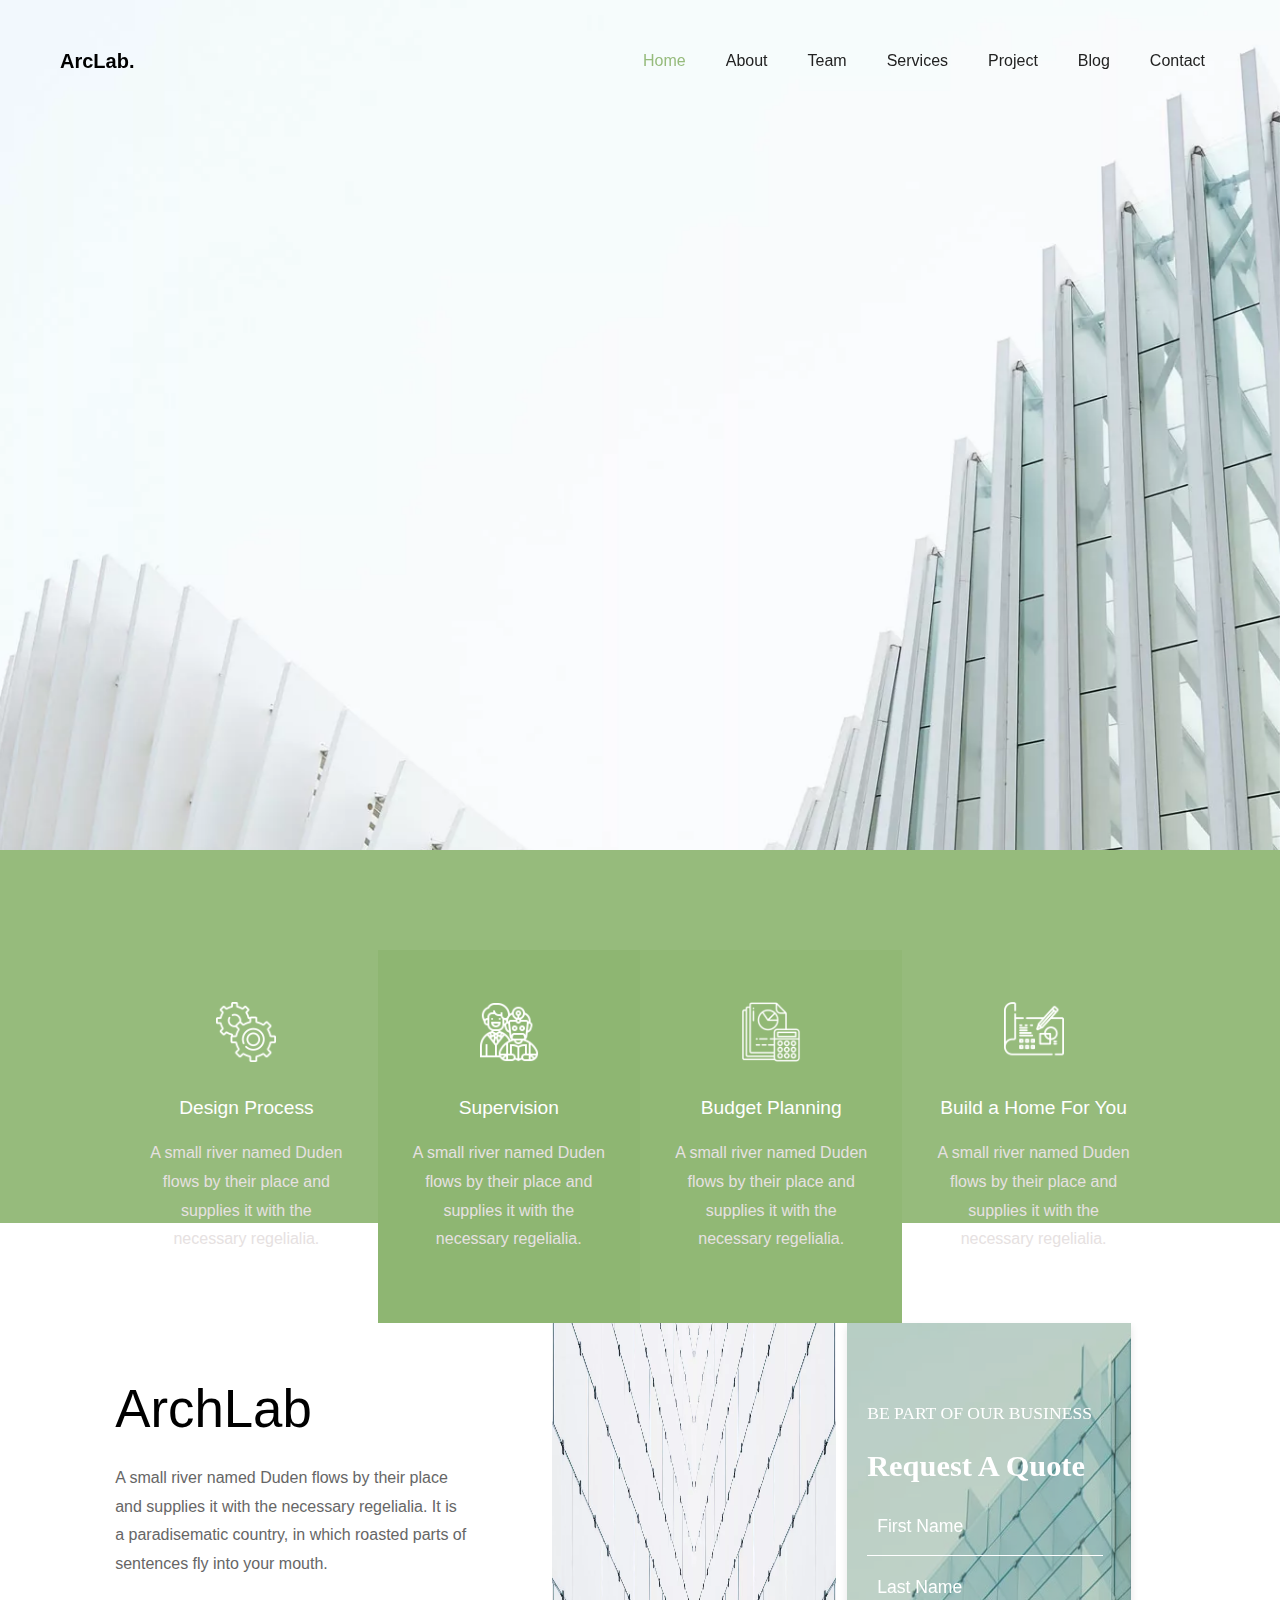
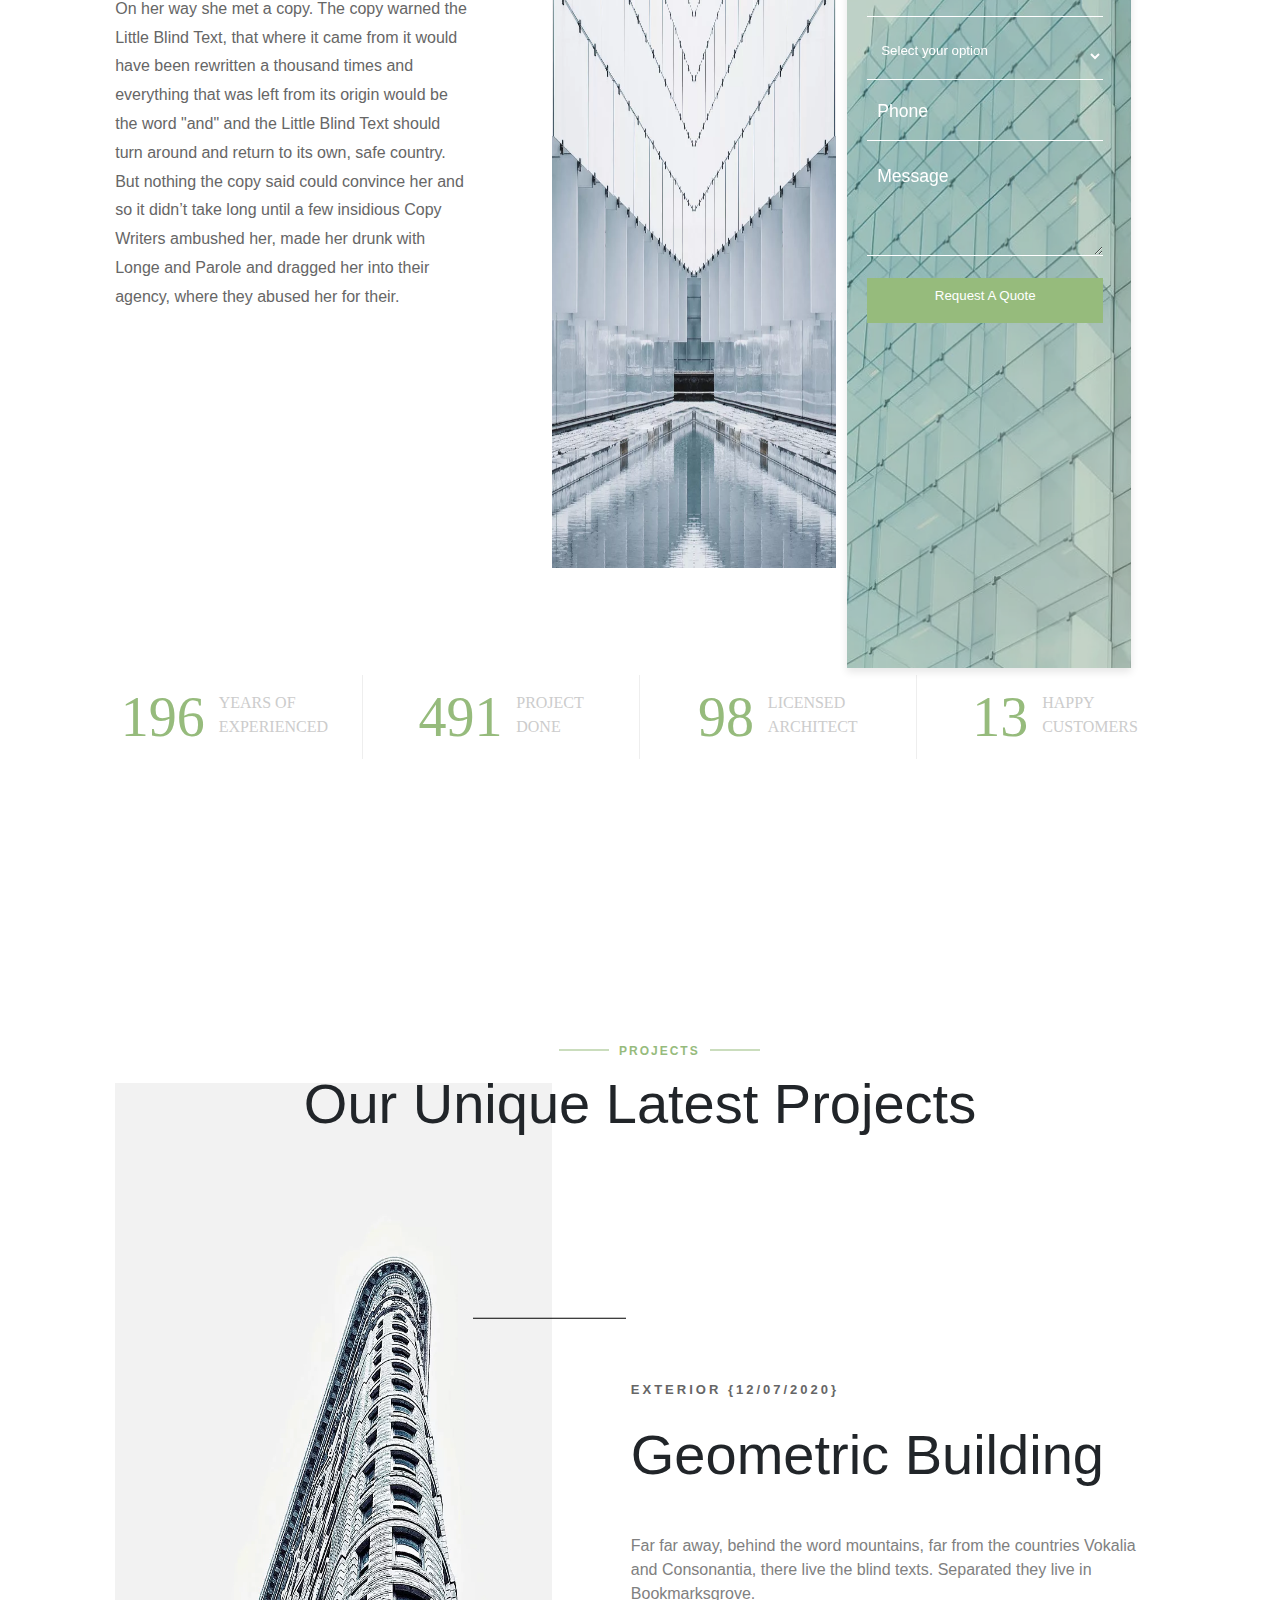
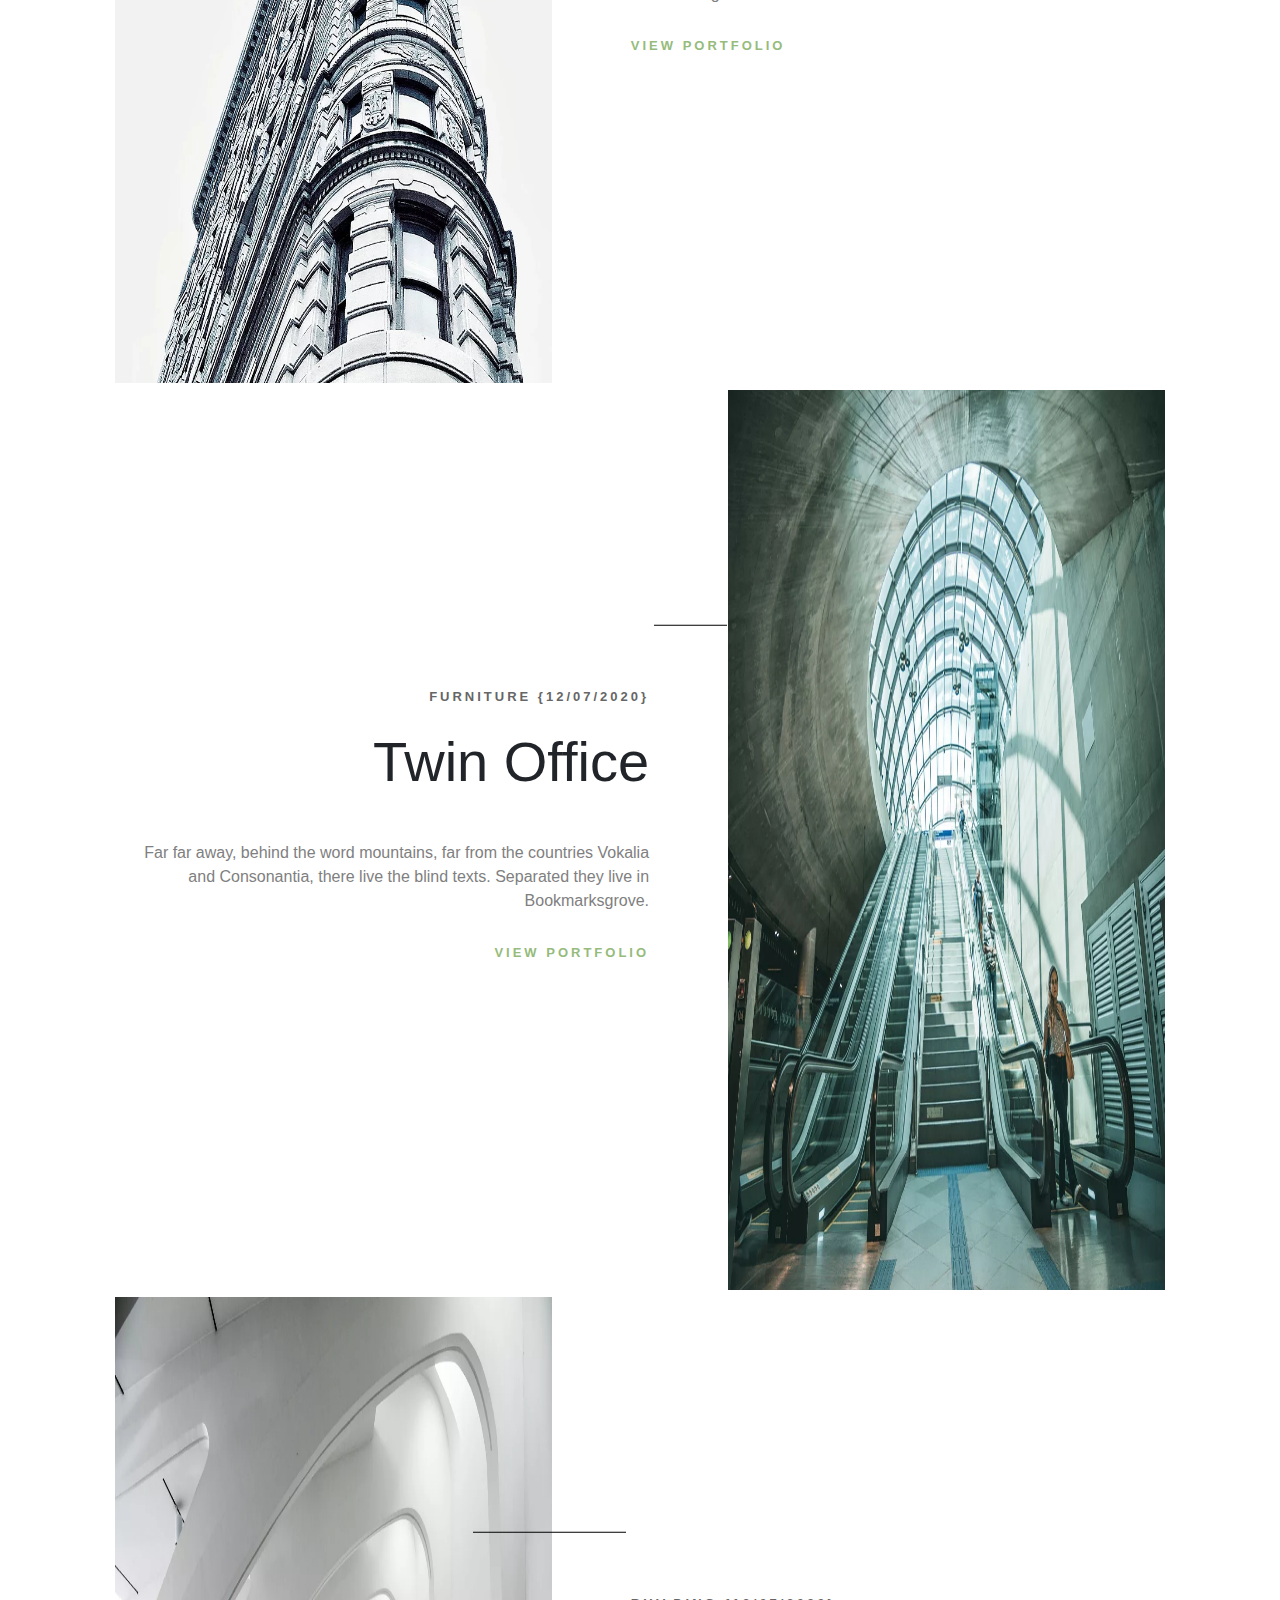
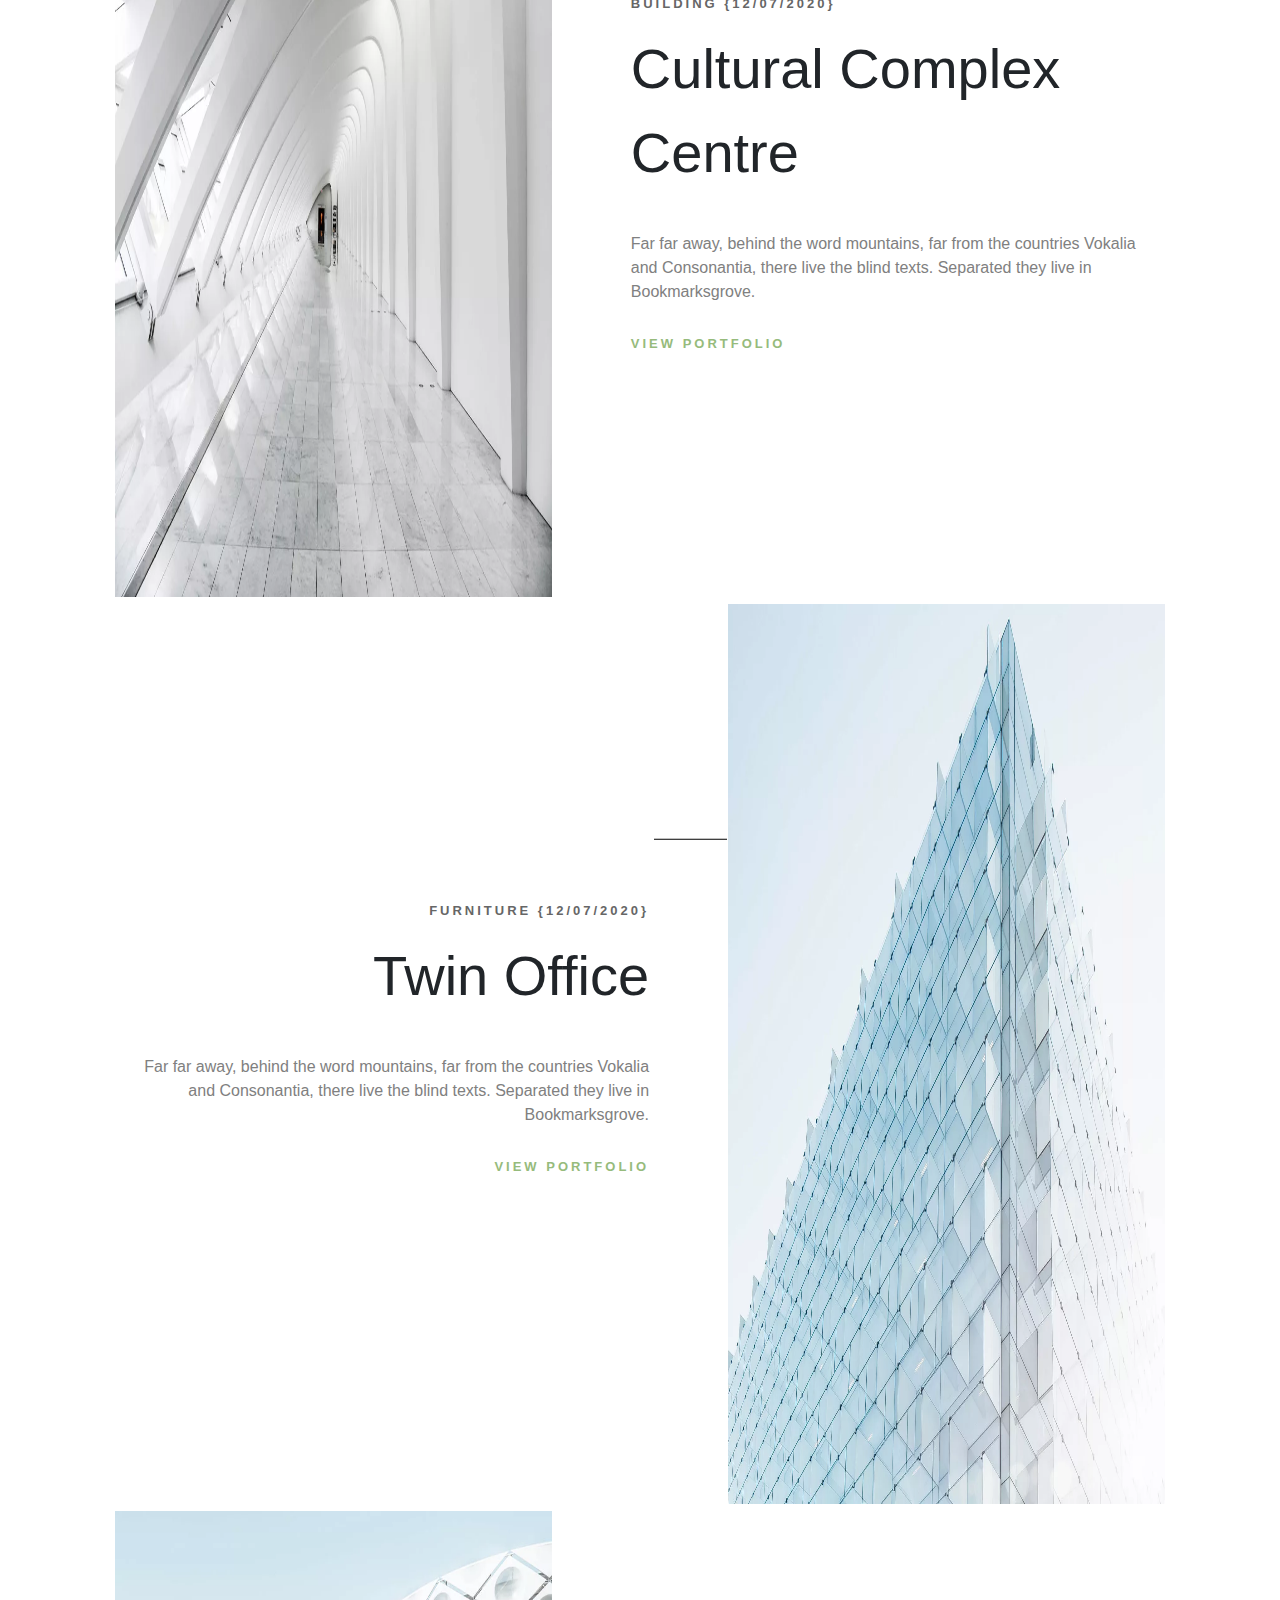
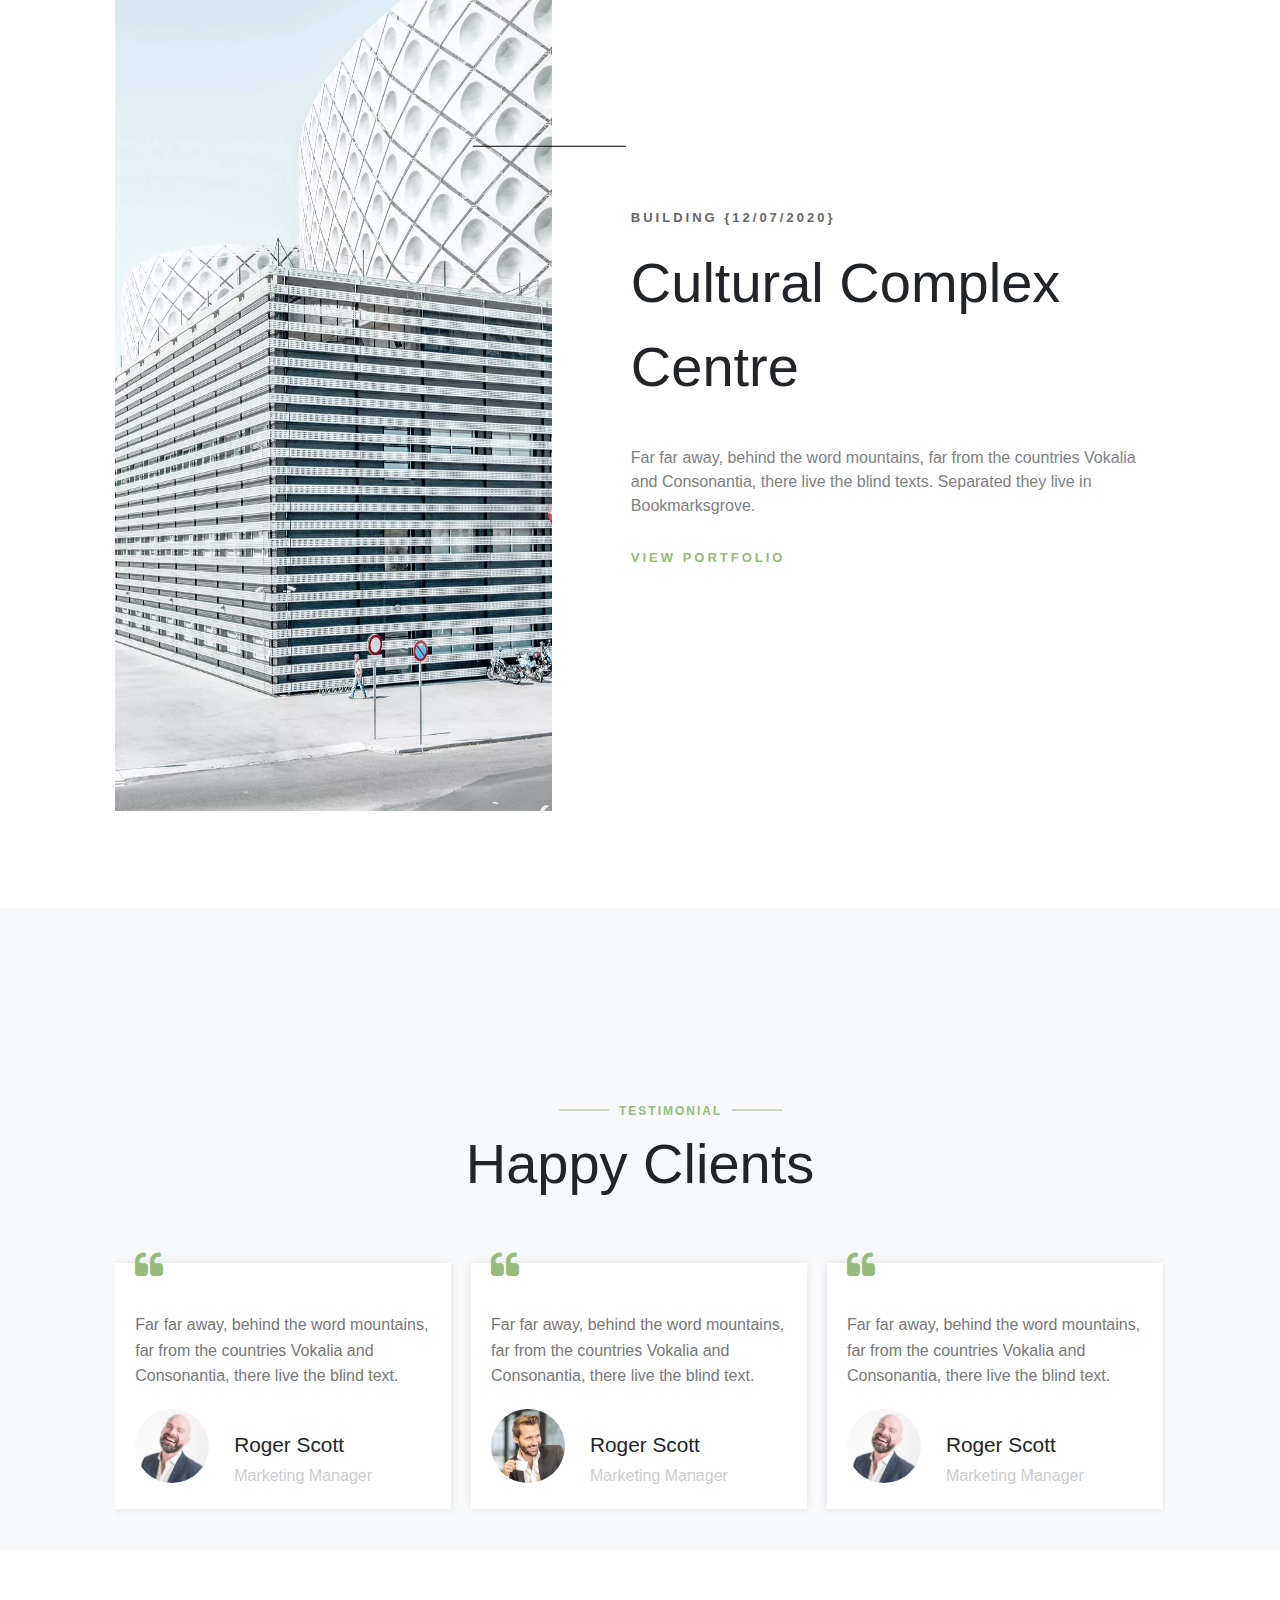
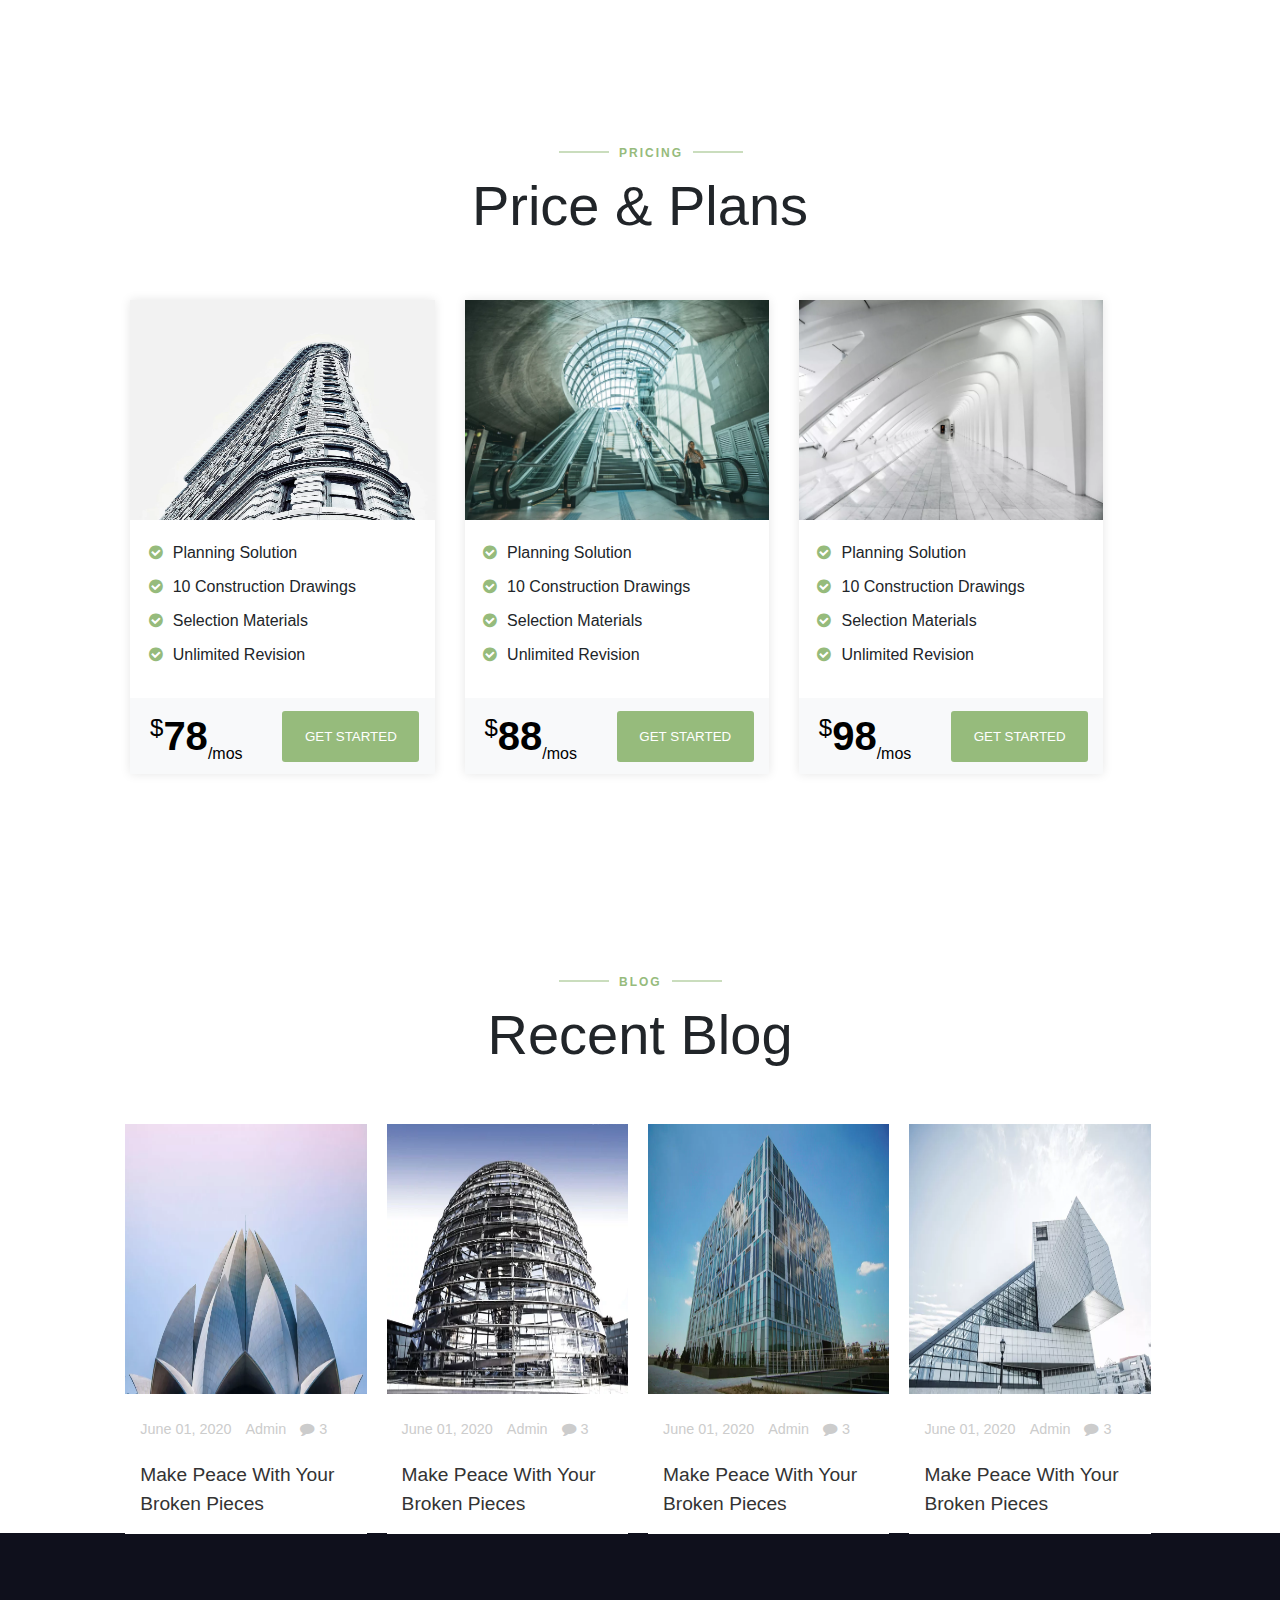
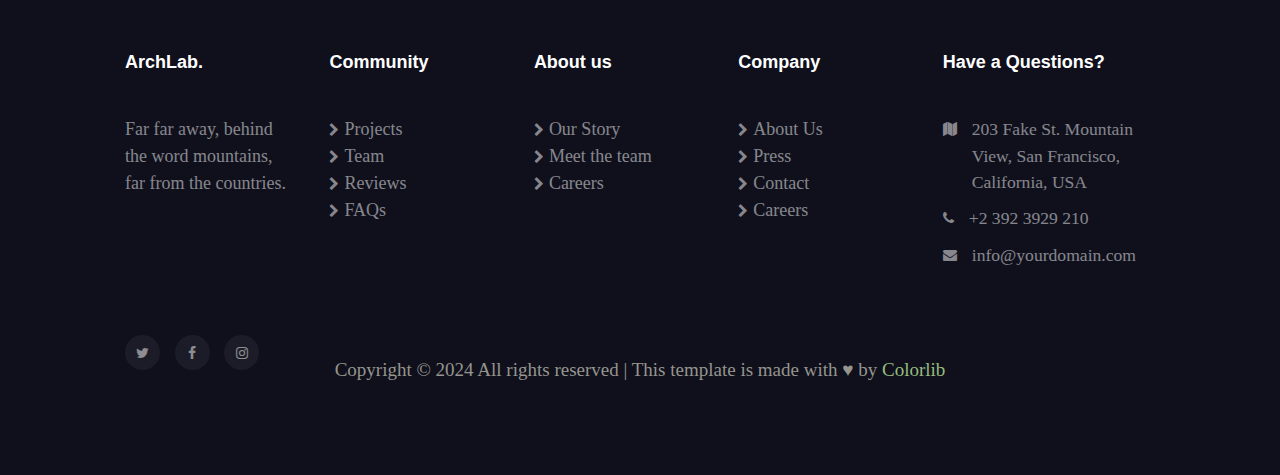
<file: index.html>
<!DOCTYPE html>
<html lang="en">
<head>
    <meta charset="UTF-8">
    <meta name="viewport" content="width=device-width, initial-scale=1.0">
    <link rel="stylesheet" href="https://stackpath.bootstrapcdn.com/font-awesome/4.7.0/css/font-awesome.min.css">
    <title>ArcLab - Free Bootstrap 4 Template by Colorlib</title>
    <link rel="stylesheet" href="css/body.css">
    <link rel="stylesheet" href="css/header.css">
    <link rel="stylesheet" href="css/footer.css">
    <link rel="stylesheet" href="css/responsive.css">
</head>
<body >
     <!--#################   HEADER   ################-->  
     <header class="header">
      <a href="index.html" style="text-decoration: none;"><div class="logo">ArcLab.</div></a>
      <nav class="nav-links" id="navLinks">
        <a href="index.html" class="act">Home</a>
        <a href="about.html">About</a>
        <a href="team.html">Team</a>
        <a href="services.html">Services</a>
        <a href="project.html">Project</a>
        <a href="blog.html">Blog</a>
        <a href="contact.html">Contact</a>
      </nav>
      <button class="toggle-button" id="toggleButton">MENU</button>
    </header>

<!--#################   BACKGROUND SECTION   ################-->
<section style="height: 850px; width: 100%;">
    <div class="background"></div>
    <div class="inner-div">
        <div class="row fade">
          <div class="col-s-12 col-sm-12 col-12 txt">
            <h1 >Modern <h1>Innovative</h1> <h1>Architecture</h1>
              <p>From as low as $20 A small river named Duden flows by their place and supplies it with the necessary regelialia.</p>
              <div class="button-container">
                <a href="index.html" style="text-decoration: none;"><button class="button1">Explore Projects</button></a>
                <div class="button-container" style="width: 50%; margin-left: 10%;">
                    <div class="play-button">
                      <i class="fa fa-play"></i>
                    </div>
                    <span class="button-text">Watch our video</span>
                    </div>    
           </div>
        </div>
     </div>
</section>

     <!--#################   BOTTOM-HEADER   ################-->  
     <div class="bottom-header  animate">
      <a href="index.html" style="text-decoration: none;"><div class="btm-logo">ArcLab.</div></a>
      <nav class="btm-nav-links" id="btm-navLinks">
        <a href="index.html" class="act">Home</a>
        <a href="about.html">About</a>
        <a href="team.html">Team</a>
        <a href="services.html">Services</a>
        <a href="project.html">Project</a>
        <a href="blog.html">Blog</a>
        <a href="contact.html">Contact</a>
      </nav>
      <button class="toggle-button" id="btm-toggleButton">MENU</button>
    </div>

<!--#################   CONTAINERS SECTION   ################-->
<section style="background-color: #96bb7c; padding: 0 9%;">
  <div class="row  animate">
    <div class="col-s-12 col-sm-3 col-3 card">
      <img src="images/system.png" alt="system">
      <h3>Design Process</h3>
      <p>A small river named Duden flows by their place and supplies it with the necessary regelialia.</p>
    </div>
    <div class="col-s-12 col-sm-3 col-3 card darken">
      <img src="images/supervised.png" alt="Supervision">
      <h3>Supervision</h3>
      <p>A small river named Duden flows by their place and supplies it with the necessary regelialia.</p>
    </div>
    <div class="col-s-12 col-sm-3 col-3 card dark">
      <img src="images/budget.png" alt="Budget Planning">
      <h3>Budget Planning</h3>
      <p>A small river named Duden flows by their place and supplies it with the necessary regelialia.</p>
    </div>
    <div class="col-s-12 col-sm-3 col-3 card">
      <img src="images/blueprint.png" alt="Blue prints">
      <h3>Build a Home For You</h3>
      <p>A small river named Duden flows by their place and supplies it with the necessary regelialia.</p>
    </div>
  </div>
</section>

<!--#################   ARCHLAB SECTION   ################-->
<section style="background-color: #fff;  padding: 0 9%;">
  <div class="row">
    <div class="col-s-12 col-sm-12 col-5 arch  animate">
      <h1>ArchLab</h1>
      <p>A small river named Duden flows by their place and supplies it with the necessary regelialia. It is a 
      paradisematic country, in which roasted parts of sentences fly into your mouth.</p>
      <p>On her way she met a copy. The copy warned the Little Blind Text, that where it came from it would have 
      been rewritten a thousand times and everything that was left from its origin would be the word "and" and the 
      Little Blind Text should turn around and return to its own, safe country. But nothing the copy said could convince 
      her and so it didn’t take long until a few insidious Copy Writers ambushed her, made her drunk with Longe and Parole 
      and dragged her into their agency, where they abused her for their.</p>
    </div>
    <div class="dpl">
    <div class="col-s-12 col-sm-6 col-3 display">
      <img src="images/about.jpg" alt="image" class="archimg">
    </div>
    <div class="col-s-12 col-sm-6 col-3 display" >
      <form class="quote-form  animate">
        <p>BE PART OF OUR BUSINESS</p>
        <h2 style="margin-top: 0;">Request A Quote</h2>
        <input type="text" placeholder="First Name" required>
        <input type="text" placeholder="Last Name" required>
        <select id="services" placeholder="Select Your Services" required>
            <option value="" disabled selected>Select your option</option>
            <option value="service1" style="color: #666;">Service 1</option>
            <option value="service2" style="color: #666;">Service 2</option>
            <option value="service3" style="color: #666;">Service 3</option>
        </select>
        <input type="tel" placeholder="Phone" required>
        <textarea id="message" placeholder="Message" rows="3" required></textarea>
        <button type="submit">Request A Quote</button>
      </form>
    </div>
  </div>
  </div>
</section>

<!--#################   COUNTER SECTION   ################-->
<div style="padding: 0 3% 7% 3%; overflow: hidden; background-color: #fff;">
  <div class="counter-container row" >
    <div class="counter-container br col-s-12 col-sm-6 col-3">
      <div class="counter" data-target="1000">0</div>
      <div><p>YEARS OF <br> EXPERIENCED</p></div>
    </div>
    <div class="counter-container br col-s-12 col-sm-6 col-3">
      <div class="counter" data-target="2500">0</div>
      <div><p>PROJECT <br> DONE</p></div>
    </div>
    <div class="counter-container br col-s-12 col-sm-6 col-3">
      <div class="counter" data-target="500">0</div>
      <div><p>LICENSED <br> ARCHITECT</p></div>
    </div>
    <div class="counter-container br col-s-12 col-sm-6 col-3" style="border-right: 0px;">
      <div class="counter" data-target="67">0</div>
      <div><p>HAPPY <br> CUSTOMERS</p></div>
    </div>
  </div>
</div>


<!--#################   PROJECT SECTION   ################-->
<section class="projects" >
  <div class="subheading  animate">PROJECTS</div>
  <h1 class=" animate">Our Unique Latest Projects</h1>

  <div class="row">
    <div class="col-s-12 col-sm-6 col-5">
      <img src="images/work-1.jpg" alt="work-1" class="p-img">
    </div>
    <div class="col-s-12 col-sm-6 col-7 ">
      <div class="text  animate">
      <div class="line"></div>
      <div class="content">
          <p class="date">EXTERIOR {12/07/2020}</p>
          <h1>Geometric Building</h1>
          <p class="description">Far far away, behind the word mountains, far from the countries Vokalia and Consonantia, there live the blind texts. Separated they live in Bookmarksgrove.</p>
          <a href="#" class="portfolio-link">VIEW PORTFOLIO</a>
      </div>
      </div>
    </div>
  </div>

  <div class="row">
    <div class="col-s-12 col-sm-6 col-5 image-container">
      <img src="images/work-2.jpg" alt="work-1" class="p-img">
    </div>
    <div class="col-s-12 col-sm-6 col-7 text-container ">
      <div class="text  animate">
      <div class="line2"></div>
      <div class="content2">
          <p class="date">FURNITURE {12/07/2020}</p>
          <h1>Twin Office</h1>
          <p class="description">Far far away, behind the word mountains, far from the countries Vokalia and Consonantia, there live the blind texts. Separated they live in Bookmarksgrove.</p>
          <a href="#" class="portfolio-link">VIEW PORTFOLIO</a>
      </div>
      </div>
    </div>
  </div>

  <div class="row">
    <div class="col-s-12 col-sm-6 col-5">
      <img src="images/work-3.jpg" alt="work-1" class="p-img">
    </div>
    <div class="col-s-12 col-sm-6 col-7 ">
      <div class="text  animate">
      <div class="line"></div>
      <div class="content">
          <p class="date">BUILDING {12/07/2020}</p>
          <h1>Cultural Complex Centre</h1>
          <p class="description">Far far away, behind the word mountains, far from the countries Vokalia and Consonantia, there live the blind texts. Separated they live in Bookmarksgrove.</p>
          <a href="#" class="portfolio-link">VIEW PORTFOLIO</a>
      </div>
      </div>
    </div>
  </div>

  <div class="row">
    <div class="col-s-12 col-sm-6 col-5 image-container">
      <img src="images/work-4.jpg" alt="work-1" class="p-img">
    </div>
    <div class="col-s-12 col-sm-6 col-7 text-container ">
      <div class="text  animate">
      <div class="line2"></div>
      <div class="content2">
          <p class="date">FURNITURE {12/07/2020}</p>
          <h1>Twin Office</h1>
          <p class="description">Far far away, behind the word mountains, far from the countries Vokalia and Consonantia, there live the blind texts. Separated they live in Bookmarksgrove.</p>
          <a href="#" class="portfolio-link">VIEW PORTFOLIO</a>
      </div>
      </div>
    </div>
  </div>

  <div class="row">
    <div class="col-s-12 col-sm-6 col-5">
      <img src="images/work-5.jpg" alt="work-1" class="p-img">
    </div>
    <div class="col-s-12 col-sm-6 col-7 ">
      <div class="text  animate">
      <div class="line"></div>
      <div class="content">
          <p class="date">BUILDING {12/07/2020}</p>
          <h1>Cultural Complex Centre</h1>
          <p class="description">Far far away, behind the word mountains, far from the countries Vokalia and Consonantia, there live the blind texts. Separated they live in Bookmarksgrove.</p>
          <a href="#" class="portfolio-link">VIEW PORTFOLIO</a>
      </div>
      </div>
    </div>
  </div>

</section>



<!--#################   TESTIMONIAL SECTION   ################-->
<section class="projects" style="background-color: #f8f9fa ;">
  <div class="subheading  animate">TESTIMONIAL</div>
  <h1 class=" animate">Happy Clients</h1>
  <div class="testimonial-slider  animate">
    <div class="slides">
        <div class="slide" id="slide-1"> <!-- Slide 1 -->
          <span class="fa fa-quote-left"></span>
            <p>Far far away, behind the word mountains, far from the countries Vokalia and Consonantia, there live the blind text.</p>
            <div class="client-info">
                <img src="images/person_2.jpg" alt="Client 1">
                <div>
                    <h3>Roger Scott</h3>
                    <p>Marketing Manager</p>
                </div>
            </div>
        </div>
        <div class="slide" id="slide-2"> <!-- Slide 2 -->
          <span class="fa fa-quote-left"></span>
          <p>Far far away, behind the word mountains, far from the countries Vokalia and Consonantia, there live the blind text.</p>
          <div class="client-info">
              <img src="images/person_1.jpg" alt="Client 1">
              <div>
                  <h3>Roger Scott</h3>
                  <p>Marketing Manager</p>
              </div>
          </div>
        </div>
        <div class="slide" id="slide-3"> <!-- Slide 3 -->
          <span class="fa fa-quote-left"></span>
          <p>Far far away, behind the word mountains, far from the countries Vokalia and Consonantia, there live the blind text.</p>
          <div class="client-info">
              <img src="images/person_2.jpg" alt="Client 1">
              <div>
                  <h3>Roger Scott</h3>
                  <p>Marketing Manager</p>
              </div>
          </div>
        </div>
        <div class="slide" id="slide-4"> <!-- Slide 4 -->
          <span class="fa fa-quote-left"></span>
          <p>Far far away, behind the word mountains, far from the countries Vokalia and Consonantia, there live the blind text.</p>
          <div class="client-info">
              <img src="images/person_3.jpg" alt="Client 1">
              <div>
                  <h3>Roger Scott</h3>
                  <p>Marketing Manager</p>
              </div>
          </div>
        </div>
        <div class="slide" id="slide-5"> <!-- Slide 5 -->
          <span class="fa fa-quote-left"></span>
          <p>Far far away, behind the word mountains, far from the countries Vokalia and Consonantia, there live the blind text.</p>
          <div class="client-info">
              <img src="images/person_1.jpg" alt="Client 1">
              <div>
                  <h3>Roger Scott</h3>
                  <p>Marketing Manager</p>
              </div>
          </div>
        </div>
        <div class="slide" id="slide-6"> <!-- Slide 6 -->
          <span class="fa fa-quote-left"></span>
          <p>Far far away, behind the word mountains, far from the countries Vokalia and Consonantia, there live the blind text.</p>
          <div class="client-info">
              <img src="images/person_2.jpg" alt="Client 1">
              <div>
                  <h3>Roger Scott</h3>
                  <p>Marketing Manager</p>
              </div>
          </div>
        </div>
        <div class="slide" id="slide-7"> <!-- Slide 7 -->
          <span class="fa fa-quote-left"></span>
          <p>Far far away, behind the word mountains, far from the countries Vokalia and Consonantia, there live the blind text.</p>
          <div class="client-info">
              <img src="images/person_1.jpg" alt="Client 1">
              <div>
                  <h3>Roger Scott</h3>
                  <p>Marketing Manager</p>
              </div>
          </div>
        </div>
    </div>
    <div class="dots  animate">
        <span class="dot"></span>
        <span class="dot"></span>
        <span class="dot"></span>
        <span class="dot"></span>
        <span class="dot"></span>
    </div>
  </div>
</section>



<!--#################   PRICE  SECTION   ################-->
<section class="projects" >
  <div class="subheading  animate">PRICING</div>
  <h1 class=" animate">Price & Plans</h1>
  <div class="row prices">
    <div class="col-s-12 col-sm-4 col-4 price  animate">
       <img src="images/work-1.jpg" alt="work-1">
        <div class="price-list">
            <ul class="pricing-text mb-2">
                <li><span class="fa fa-check-circle mr-2"></span>Planning Solution</li>
                <li><span class="fa fa-check-circle mr-2"></span>10 Construction Drawings</li>
                <li><span class="fa fa-check-circle mr-2"></span>Selection Materials</li>
                <li><span class="fa fa-check-circle mr-2"></span>Unlimited Revision</li>
            </ul>
        </div>
        <div class="row price-info">
            <div class="col-s-12 col-sm-12 col-6 "><p><sup>$</sup>78<sub>/mos</sub></p></div>
            <div class="col-s-12 col-sm-12 col-6 "><a href="#"><button>GET STARTED</button></a></div>
        </div>
    </div>
    <div class="col-s-12 col-sm-4 col-4 price  animate">
        <img src="images/work-2.jpg" alt="work-1">
         <div class="price-list">
             <ul class="pricing-text mb-2">
                 <li><span class="fa fa-check-circle mr-2"></span>Planning Solution</li>
                 <li><span class="fa fa-check-circle mr-2"></span>10 Construction Drawings</li>
                 <li><span class="fa fa-check-circle mr-2"></span>Selection Materials</li>
                 <li><span class="fa fa-check-circle mr-2"></span>Unlimited Revision</li>
             </ul>
         </div>
         <div class="row price-info">
             <div class="col-s-12 col-sm-12 col-6 "><p><sup>$</sup>88<sub>/mos</sub></p></div>
             <div class="col-s-12 col-sm-12 col-6 "><a href="#"><button>GET STARTED</button></a></div>
         </div>
     </div>
     <div class="col-s-12 col-sm-4 col-4 price  animate">
        <img src="images/work-3.jpg" alt="work-1">
         <div class="price-list">
             <ul class="pricing-text mb-2">
                 <li><span class="fa fa-check-circle mr-2"></span>Planning Solution</li>
                 <li><span class="fa fa-check-circle mr-2"></span>10 Construction Drawings</li>
                 <li><span class="fa fa-check-circle mr-2"></span>Selection Materials</li>
                 <li><span class="fa fa-check-circle mr-2"></span>Unlimited Revision</li>
             </ul>
         </div>
         <div class="row price-info">
             <div class="col-s-12 col-sm-12 col-6 "><p><sup>$</sup>98<sub>/mos</sub></p></div>
             <div class="col-s-12 col-sm-12 col-6 "><a href="#"><button>GET STARTED</button></a></div>
         </div>
     </div>
</div>
</section>



<!--#################   BLOG SECTION   ################-->
<section class="projects" >
  <div class="subheading  animate">BLOG</div>
  <h1 class=" animate">Recent Blog</h1>
  <div class="row blog-container">
    <div class="col-s-12 col-sm-3 col-3 post-card  animate">
        <a href="#"><img src="images/image_1.jpg" alt="Post Image"></a>
        <div class="post-info">
            <p class="post-date"><span>June 01, 2020 </span><span class="post-admin">Admin</span> <span class="post-comments"><i class="fa fa-comment"></i>3</span></p>
            <h2 class="post-title">Make Peace With Your Broken Pieces</h2>
        </div>
    </div>
    <div class="col-s-12 col-sm-3 col-3 post-card  animate">
        <a href="#"><img src="images/image_2.jpg" alt="Post Image"></a>
        <div class="post-info">
            <p class="post-date"><span>June 01, 2020 </span> <span class="post-admin">Admin</span> <span class="post-comments"><i class="fa fa-comment"></i>3</span></p>
            <h2 class="post-title">Make Peace With Your Broken Pieces</h2>
        </div>
    </div>
    <div class="col-s-12 col-sm-3 col-3 post-card  animate">
        <a href="#"><img src="images/image_3.jpg" alt="Post Image"></a>
        <div class="post-info">
            <p class="post-date"><span>June 01, 2020 </span><span class="post-admin">Admin</span> <span class="post-comments"><i class="fa fa-comment"></i>3</span></p>
            <h2 class="post-title">Make Peace With Your Broken Pieces</h2>
        </div>
    </div>
    <div class="col-s-12 col-sm-3 col-3 post-card  animate">
        <a href="#"><img src="images/image_4.jpg" alt="Post Image"></a>
        <div class="post-info">
            <p class="post-date"><span>June 01, 2020 </span><span class="post-admin">Admin</span> <span class="post-comments"><i class="fa fa-comment"></i>3</span></p>
            <h2 class="post-title">Make Peace With Your Broken Pieces</h2>
        </div>
    </div>
 </div>
</section>


<!--#################   FOOTER SECTION   ################-->

<footer>
  <div class=" footer-container row">
      <div class=" footer-section col-s-12 col-sm-2 col-2">
          <h3>ArchLab.</h3>
          <p>Far far away, behind the word mountains, far from the countries.</p>
          <ul class="ftco-footer-social">
          <li class="ftco-animate  animate"><a href="#"><span class="fa fa-twitter"></span></a></li>
          <li class="ftco-animate  animate"><a href="#"><span class="fa fa-facebook"></span></a></li>
          <li class="ftco-animate  animate"><a href="#"><span class="fa fa-instagram"></span></a></li>
          </ul>
      </div>
      <div class=" footer-section col-s-12 col-sm-2 col-2">
        <h3 >Community</h3>
          <ul class="list-unstyled">
              <li><a href="#"><span class="fa fa-chevron-right"></span>Projects</a></li>
              <li><a href="#"><span class="fa fa-chevron-right"></span>Team</a></li>
              <li><a href="#"><span class="fa fa-chevron-right"></span>Reviews</a></li>
              <li><a href="#"><span class="fa fa-chevron-right"></span>FAQs</a></li> 
          </ul>
        </div>
        <div class="footer-section col-s-12 col-sm-2 col-2">
          <h3>About us</h3>
          <ul class="list-unstyled">
              <li><a href="#"><span class="fa fa-chevron-right"></span>Our Story</a></li>
              <li><a href="#"><span class="fa fa-chevron-right"></span>Meet the team</a></li>
              <li><a href="#"><span class="fa fa-chevron-right"></span>Careers</a></li>
              </ul>
        </div>
        <div class="footer-section col-s-12 col-sm-2 col-2">
          <h3>Company</h3>
          <ul class="list-unstyled">
              <li><a href="#"><span class="fa fa-chevron-right"></span>About Us</a></li>
              <li><a href="#"><span class="fa fa-chevron-right"></span>Press</a></li>
              <li><a href="#"><span class="fa fa-chevron-right"></span>Contact</a></li>
              <li><a href="#"><span class="fa fa-chevron-right"></span>Careers</a></li>
              </ul>
        </div>
        <div class="footer-section col-s-12 col-sm-2 col-2" style="margin-right: 0; width: 20%;" >
          <h3>Have a Questions?</h3>
          <ul>
              <li style="display: flex;"><span class="icon fa fa-map" style="margin-top: 6px;"></span><span class="text">203 Fake St. Mountain View, San Francisco, California, USA</span></li>
              <a href="#" style="text-decoration: none;"><li style="display: flex;"><span class="icon fa fa-phone" style="margin-top: 6px;"></span><span class="text">+2 392 3929 210</span></li></a>
              <a href="#" style="text-decoration: none;"><li style="display: flex;"><span class="icon fa fa-envelope pr-4" style="margin-top: 6px;"></span><span class="text">	info@yourdomain.com</span></li></a>
              </ul>
        </div> 
  </div>
  <div class="row">
    <div class="footer-bottom col-s-12 col-sm-12 col-12">
      <p >Copyright &copy; 2024 All rights reserved | This template is made with  ♥ by <a href="index.html" style="text-decoration: none; color: #96bb7c;">Colorlib</a></p>
    </div>
  </div>

</footer>
<script src="js/script.js"></script>
</body>
</html>
</file>
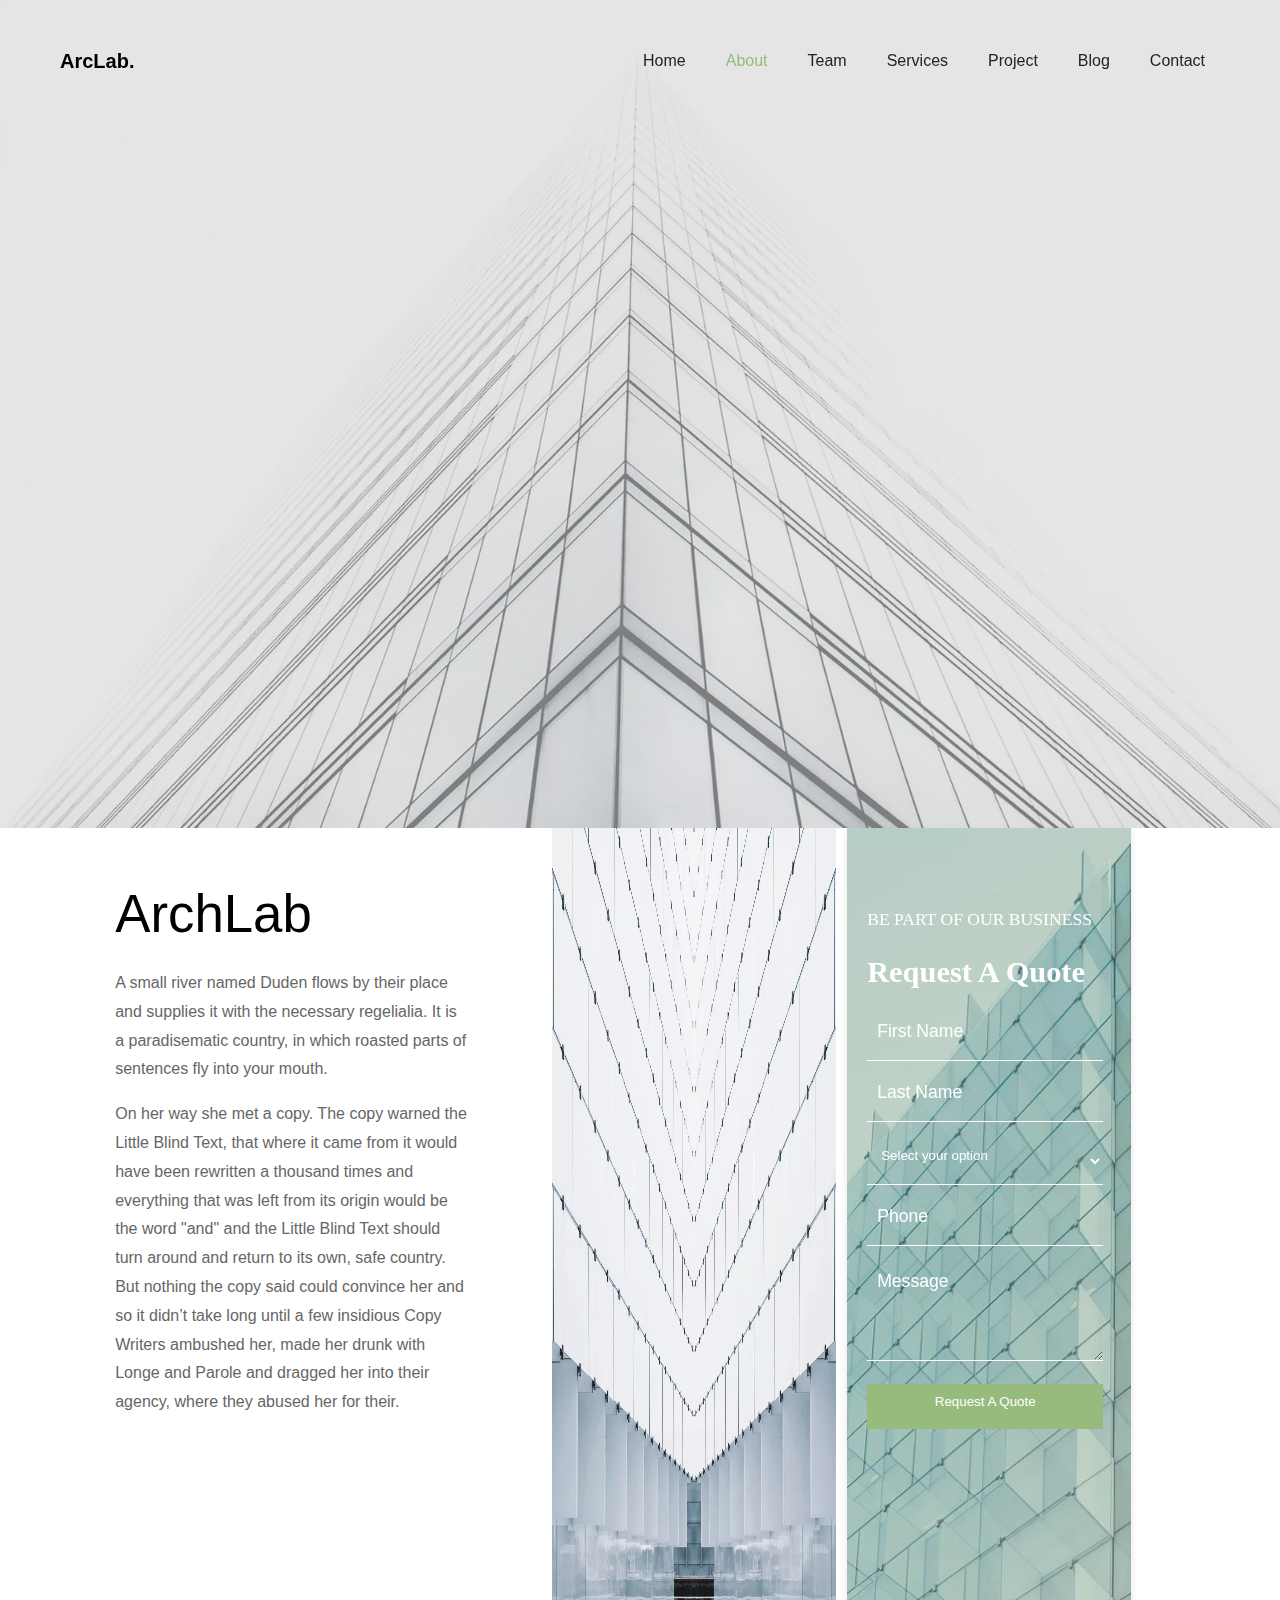
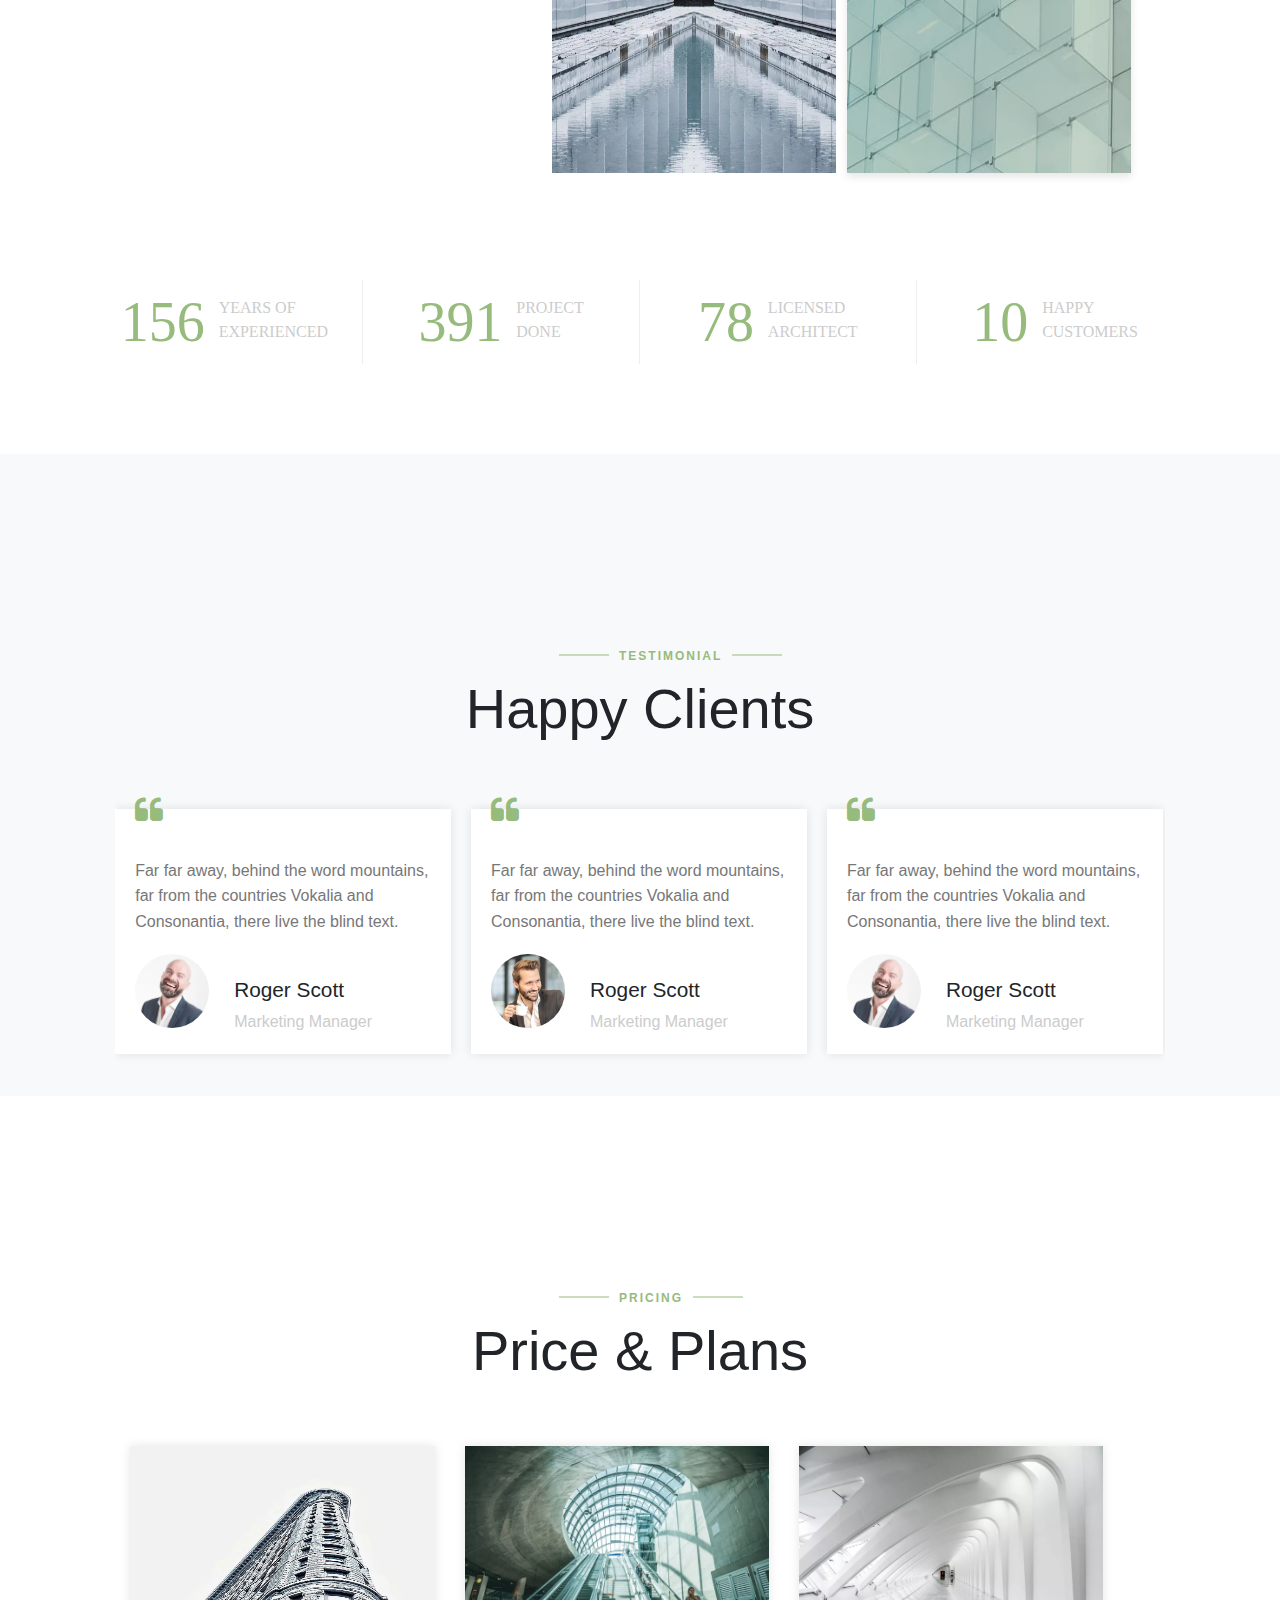
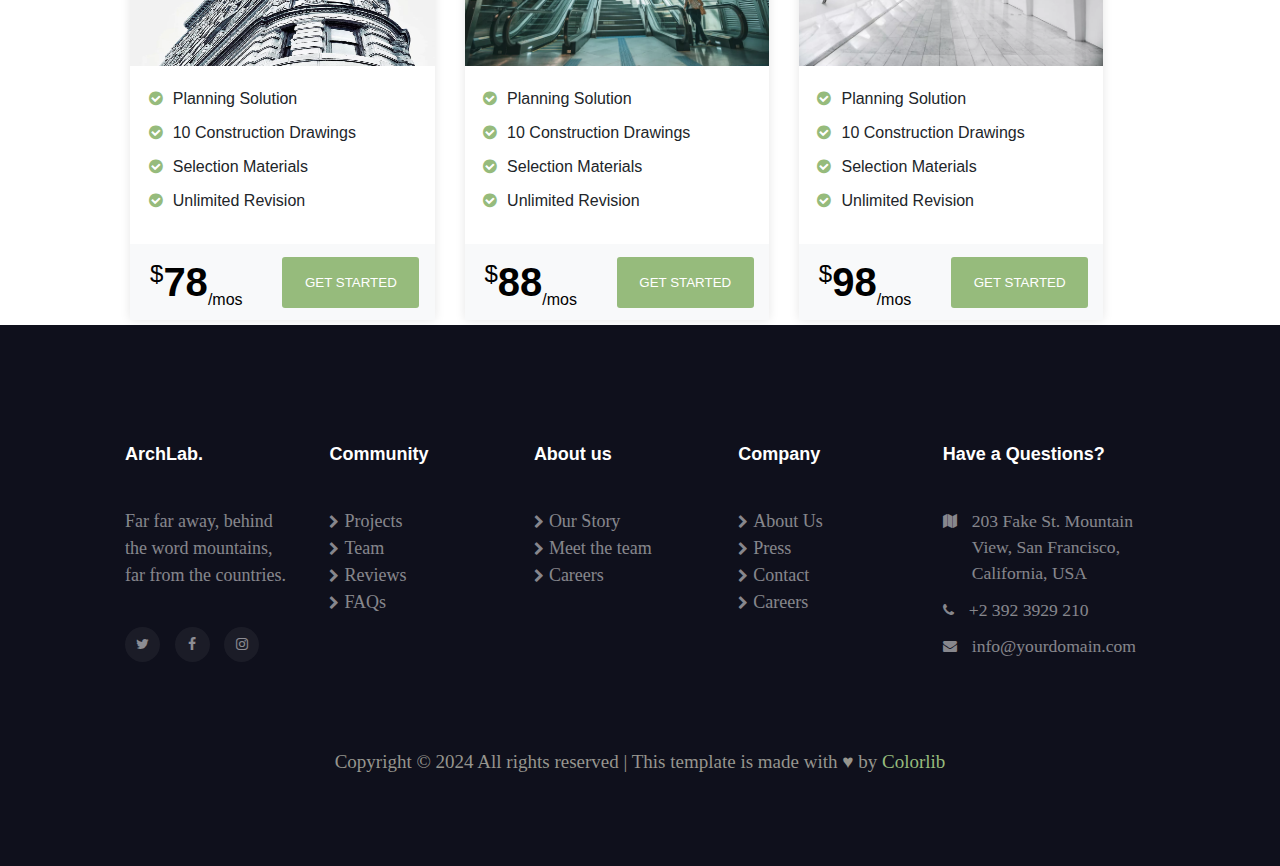
<file: about.html>
<!DOCTYPE html>
<html lang="en">
<head>
    <meta charset="UTF-8">
    <meta name="viewport" content="width=device-width, initial-scale=1.0">
    <link rel="stylesheet" href="https://stackpath.bootstrapcdn.com/font-awesome/4.7.0/css/font-awesome.min.css">
    <title>ArcLab - Free Bootstrap 4 Template by Colorlib</title>
    <link rel="stylesheet" href="css/body.css">
    <link rel="stylesheet" href="css/header.css">
    <link rel="stylesheet" href="css/footer.css">
    <link rel="stylesheet" href="css/responsive.css">
</head>
<body>
     <!--#################   HEADER   ################-->  
     <header class="header">
      <a href="index.html" style="text-decoration: none;"><div class="logo">ArcLab.</div></a>
      <nav class="nav-links" id="navLinks">
        <a href="index.html" >Home</a>
        <a href="about.html" class="act">About</a>
        <a href="team.html">Team</a>
        <a href="services.html">Services</a>
        <a href="project.html">Project</a>
        <a href="blog.html">Blog</a>
        <a href="contact.html">Contact</a>
      </nav>
      <button class="toggle-button" id="toggleButton">MENU</button>
    </header>

<!--#################   BACKGROUND SECTION   ################-->
<section class="bg-section" >
    <div class="background-image2">
        <div class="image-overlay"></div> 
    </div>
    <div class="inner-div2">
        <div class="row fade">
          <div class="col-s-12 col-sm-12 col-12 txt">
            <p class="breadcrumbs"><span><a href="index.html" style="text-decoration: none; color: #666666; margin-right: 10px;">Home 
            <i class="fa fa-chevron-right"></i></a></span><span>About us <i class="fa fa-chevron-right"></i></span></p>
            <h2 class="bread">About Us</h2>
          </div>
        </div>
    </div>
</section>

     <!--#################   BOTTOM-HEADER   ################-->  
     <div class="bottom-header">
      <a href="index.html" style="text-decoration: none;"><div class="btm-logo">ArcLab.</div></a>
      <nav class="nav-links" id="btm-navLinks">
        <a href="index.html">Home</a>
        <a href="about.html"  class="act">About</a>
        <a href="team.html">Team</a>
        <a href="services.html">Services</a>
        <a href="project.html">Project</a>
        <a href="blog.html">Blog</a>
        <a href="contact.html">Contact</a>
      </nav>
      <button class="toggle-button" id="btm-toggleButton">MENU</button>
    </div>


<!--#################   ARCHLAB SECTION   ################-->
<section style="background-color: #fff;  padding: 0 9%;">
  <div class="row">
    <div class="col-s-12 col-sm-12 col-5 arch ">
      <h1>ArchLab</h1>
      <p>A small river named Duden flows by their place and supplies it with the necessary regelialia. It is a 
      paradisematic country, in which roasted parts of sentences fly into your mouth.</p>
      <p>On her way she met a copy. The copy warned the Little Blind Text, that where it came from it would have 
      been rewritten a thousand times and everything that was left from its origin would be the word "and" and the 
      Little Blind Text should turn around and return to its own, safe country. But nothing the copy said could convince 
      her and so it didn’t take long until a few insidious Copy Writers ambushed her, made her drunk with Longe and Parole 
      and dragged her into their agency, where they abused her for their.</p>
    </div>
    <div class="dpl">
    <div class="col-s-12 col-sm-6 col-3 display">
      <img src="images/about.jpg" alt="image" class="archimg">
    </div>
    <div class="col-s-12 col-sm-6 col-3 display" >
      <form class="quote-form">
        <p>BE PART OF OUR BUSINESS</p>
        <h2 style="margin-top: 0;">Request A Quote</h2>
        <input type="text" placeholder="First Name" required>
        <input type="text" placeholder="Last Name" required>
        <select id="services" placeholder="Select Your Services" required>
            <option value="" disabled selected>Select your option</option>
            <option value="service1" style="color: #666;">Service 1</option>
            <option value="service2" style="color: #666;">Service 2</option>
            <option value="service3" style="color: #666;">Service 3</option>
        </select>
        <input type="tel" placeholder="Phone" required>
        <textarea id="message" placeholder="Message" rows="3" required></textarea>
        <button type="submit">Request A Quote</button>
      </form>
    </div>
  </div>
  </div>
</section>

<!--#################   COUNTER SECTION   ################-->
<div style="padding: 0 3% 7% 3%; overflow: hidden; background-color: #fff;">
  <div class="counter-container row" >
    <div class="counter-container br col-s-12 col-sm-6 col-3">
      <div class="counter" data-target="1000">0</div>
      <div><p>YEARS OF <br> EXPERIENCED</p></div>
    </div>
    <div class="counter-container br col-s-12 col-sm-6 col-3">
      <div class="counter" data-target="2500">0</div>
      <div><p>PROJECT <br> DONE</p></div>
    </div>
    <div class="counter-container br col-s-12 col-sm-6 col-3">
      <div class="counter" data-target="500">0</div>
      <div><p>LICENSED <br> ARCHITECT</p></div>
    </div>
    <div class="counter-container br col-s-12 col-sm-6 col-3" style="border-right: 0px;">
      <div class="counter" data-target="67">0</div>
      <div><p>HAPPY <br> CUSTOMERS</p></div>
    </div>
  </div>
</div>



<!--#################   TESTIMONIAL SECTION   ################-->
<section class="projects" style="background-color: #f8f9fa ;">
  <div class="subheading  animate">TESTIMONIAL</div>
  <h1 class=" animate">Happy Clients</h1>
  <div class="testimonial-slider  animate">
    <div class="slides">
        <div class="slide" id="slide-1"> <!-- Slide 1 -->
          <span class="fa fa-quote-left"></span>
            <p>Far far away, behind the word mountains, far from the countries Vokalia and Consonantia, there live the blind text.</p>
            <div class="client-info">
                <img src="images/person_2.jpg" alt="Client 1">
                <div>
                    <h3>Roger Scott</h3>
                    <p>Marketing Manager</p>
                </div>
            </div>
        </div>
        <div class="slide" id="slide-2"> <!-- Slide 2 -->
          <span class="fa fa-quote-left"></span>
          <p>Far far away, behind the word mountains, far from the countries Vokalia and Consonantia, there live the blind text.</p>
          <div class="client-info">
              <img src="images/person_1.jpg" alt="Client 1">
              <div>
                  <h3>Roger Scott</h3>
                  <p>Marketing Manager</p>
              </div>
          </div>
        </div>
        <div class="slide" id="slide-3"> <!-- Slide 3 -->
          <span class="fa fa-quote-left"></span>
          <p>Far far away, behind the word mountains, far from the countries Vokalia and Consonantia, there live the blind text.</p>
          <div class="client-info">
              <img src="images/person_2.jpg" alt="Client 1">
              <div>
                  <h3>Roger Scott</h3>
                  <p>Marketing Manager</p>
              </div>
          </div>
        </div>
        <div class="slide" id="slide-4"> <!-- Slide 4 -->
          <span class="fa fa-quote-left"></span>
          <p>Far far away, behind the word mountains, far from the countries Vokalia and Consonantia, there live the blind text.</p>
          <div class="client-info">
              <img src="images/person_3.jpg" alt="Client 1">
              <div>
                  <h3>Roger Scott</h3>
                  <p>Marketing Manager</p>
              </div>
          </div>
        </div>
        <div class="slide" id="slide-5"> <!-- Slide 5 -->
          <span class="fa fa-quote-left"></span>
          <p>Far far away, behind the word mountains, far from the countries Vokalia and Consonantia, there live the blind text.</p>
          <div class="client-info">
              <img src="images/person_1.jpg" alt="Client 1">
              <div>
                  <h3>Roger Scott</h3>
                  <p>Marketing Manager</p>
              </div>
          </div>
        </div>
        <div class="slide" id="slide-6"> <!-- Slide 6 -->
          <span class="fa fa-quote-left"></span>
          <p>Far far away, behind the word mountains, far from the countries Vokalia and Consonantia, there live the blind text.</p>
          <div class="client-info">
              <img src="images/person_2.jpg" alt="Client 1">
              <div>
                  <h3>Roger Scott</h3>
                  <p>Marketing Manager</p>
              </div>
          </div>
        </div>
        <div class="slide" id="slide-7"> <!-- Slide 7 -->
          <span class="fa fa-quote-left"></span>
          <p>Far far away, behind the word mountains, far from the countries Vokalia and Consonantia, there live the blind text.</p>
          <div class="client-info">
              <img src="images/person_1.jpg" alt="Client 1">
              <div>
                  <h3>Roger Scott</h3>
                  <p>Marketing Manager</p>
              </div>
          </div>
        </div>
    </div>
    <div class="dots  animate">
        <span class="dot"></span>
        <span class="dot"></span>
        <span class="dot"></span>
        <span class="dot"></span>
        <span class="dot"></span>
    </div>
  </div>
</section>



<!--#################   PRICE  SECTION   ################-->
<section class="projects" >
  <div class="subheading  animate">PRICING</div>
  <h1 class=" animate">Price & Plans</h1>
  <div class="row prices">
    <div class="col-s-12 col-sm-4 col-4 price  animate">
       <img src="images/work-1.jpg" alt="work-1">
        <div class="price-list">
            <ul class="pricing-text mb-2">
                <li><span class="fa fa-check-circle mr-2"></span>Planning Solution</li>
                <li><span class="fa fa-check-circle mr-2"></span>10 Construction Drawings</li>
                <li><span class="fa fa-check-circle mr-2"></span>Selection Materials</li>
                <li><span class="fa fa-check-circle mr-2"></span>Unlimited Revision</li>
            </ul>
        </div>
        <div class="row price-info">
            <div class="col-s-12 col-sm-12 col-6 "><p><sup>$</sup>78<sub>/mos</sub></p></div>
            <div class="col-s-12 col-sm-12 col-6 "><a href="#"><button>GET STARTED</button></a></div>
        </div>
    </div>
    <div class="col-s-12 col-sm-4 col-4 price  animate">
        <img src="images/work-2.jpg" alt="work-1">
         <div class="price-list">
             <ul class="pricing-text mb-2">
                 <li><span class="fa fa-check-circle mr-2"></span>Planning Solution</li>
                 <li><span class="fa fa-check-circle mr-2"></span>10 Construction Drawings</li>
                 <li><span class="fa fa-check-circle mr-2"></span>Selection Materials</li>
                 <li><span class="fa fa-check-circle mr-2"></span>Unlimited Revision</li>
             </ul>
         </div>
         <div class="row price-info">
             <div class="col-s-12 col-sm-12 col-6 "><p><sup>$</sup>88<sub>/mos</sub></p></div>
             <div class="col-s-12 col-sm-12 col-6 "><a href="#"><button>GET STARTED</button></a></div>
         </div>
     </div>
     <div class="col-s-12 col-sm-4 col-4 price  animate">
        <img src="images/work-3.jpg" alt="work-1">
         <div class="price-list">
             <ul class="pricing-text mb-2">
                 <li><span class="fa fa-check-circle mr-2"></span>Planning Solution</li>
                 <li><span class="fa fa-check-circle mr-2"></span>10 Construction Drawings</li>
                 <li><span class="fa fa-check-circle mr-2"></span>Selection Materials</li>
                 <li><span class="fa fa-check-circle mr-2"></span>Unlimited Revision</li>
             </ul>
         </div>
         <div class="row price-info">
             <div class="col-s-12 col-sm-12 col-6 "><p><sup>$</sup>98<sub>/mos</sub></p></div>
             <div class="col-s-12 col-sm-12 col-6 "><a href="#"><button>GET STARTED</button></a></div>
         </div>
     </div>
</div>
</section>

<!--#################   FOOTER SECTION   ################-->

<footer>
  <div class=" footer-container row">
      <div class=" footer-section col-s-12 col-sm-2 col-2">
          <h3>ArchLab.</h3>
          <p>Far far away, behind the word mountains, far from the countries.</p>
          <ul class="ftco-footer-social">
          <li class="ftco-animate"><a href="#"><span class="fa fa-twitter"></span></a></li>
          <li class="ftco-animate"><a href="#"><span class="fa fa-facebook"></span></a></li>
          <li class="ftco-animate"><a href="#"><span class="fa fa-instagram"></span></a></li>
          </ul>
      </div>
      <div class=" footer-section col-s-12 col-sm-2 col-2">
        <h3 >Community</h3>
          <ul class="list-unstyled">
              <li><a href="#"><span class="fa fa-chevron-right"></span>Projects</a></li>
              <li><a href="#"><span class="fa fa-chevron-right"></span>Team</a></li>
              <li><a href="#"><span class="fa fa-chevron-right"></span>Reviews</a></li>
              <li><a href="#"><span class="fa fa-chevron-right"></span>FAQs</a></li> 
          </ul>
        </div>
        <div class="footer-section col-s-12 col-sm-2 col-2">
          <h3>About us</h3>
          <ul class="list-unstyled">
              <li><a href="#"><span class="fa fa-chevron-right"></span>Our Story</a></li>
              <li><a href="#"><span class="fa fa-chevron-right"></span>Meet the team</a></li>
              <li><a href="#"><span class="fa fa-chevron-right"></span>Careers</a></li>
              </ul>
        </div>
        <div class="footer-section col-s-12 col-sm-2 col-2">
          <h3>Company</h3>
          <ul class="list-unstyled">
              <li><a href="#"><span class="fa fa-chevron-right"></span>About Us</a></li>
              <li><a href="#"><span class="fa fa-chevron-right"></span>Press</a></li>
              <li><a href="#"><span class="fa fa-chevron-right"></span>Contact</a></li>
              <li><a href="#"><span class="fa fa-chevron-right"></span>Careers</a></li>
              </ul>
        </div>
        <div class="footer-section col-s-12 col-sm-2 col-2" style="margin-right: 0; width: 20%;" >
          <h3>Have a Questions?</h3>
          <ul>
              <li style="display: flex;"><span class="icon fa fa-map" style="margin-top: 6px;"></span><span class="text">203 Fake St. Mountain View, San Francisco, California, USA</span></li>
              <a href="#" style="text-decoration: none;"><li style="display: flex;"><span class="icon fa fa-phone" style="margin-top: 6px;"></span><span class="text">+2 392 3929 210</span></li></a>
              <a href="#" style="text-decoration: none;"><li style="display: flex;"><span class="icon fa fa-envelope pr-4" style="margin-top: 6px;"></span><span class="text">	info@yourdomain.com</span></li></a>
              </ul>
        </div> 
  </div>
  <div class="row">
    <div class="footer-bottom col-s-12 col-sm-12 col-12">
      <p >Copyright &copy; 2024 All rights reserved | This template is made with  ♥ by <a href="about.html" style="text-decoration: none; color: #96bb7c;">Colorlib</a></p>
    </div>
  </div>

</footer>
<script src="js/script.js"></script>
</body>
</html>
</file>
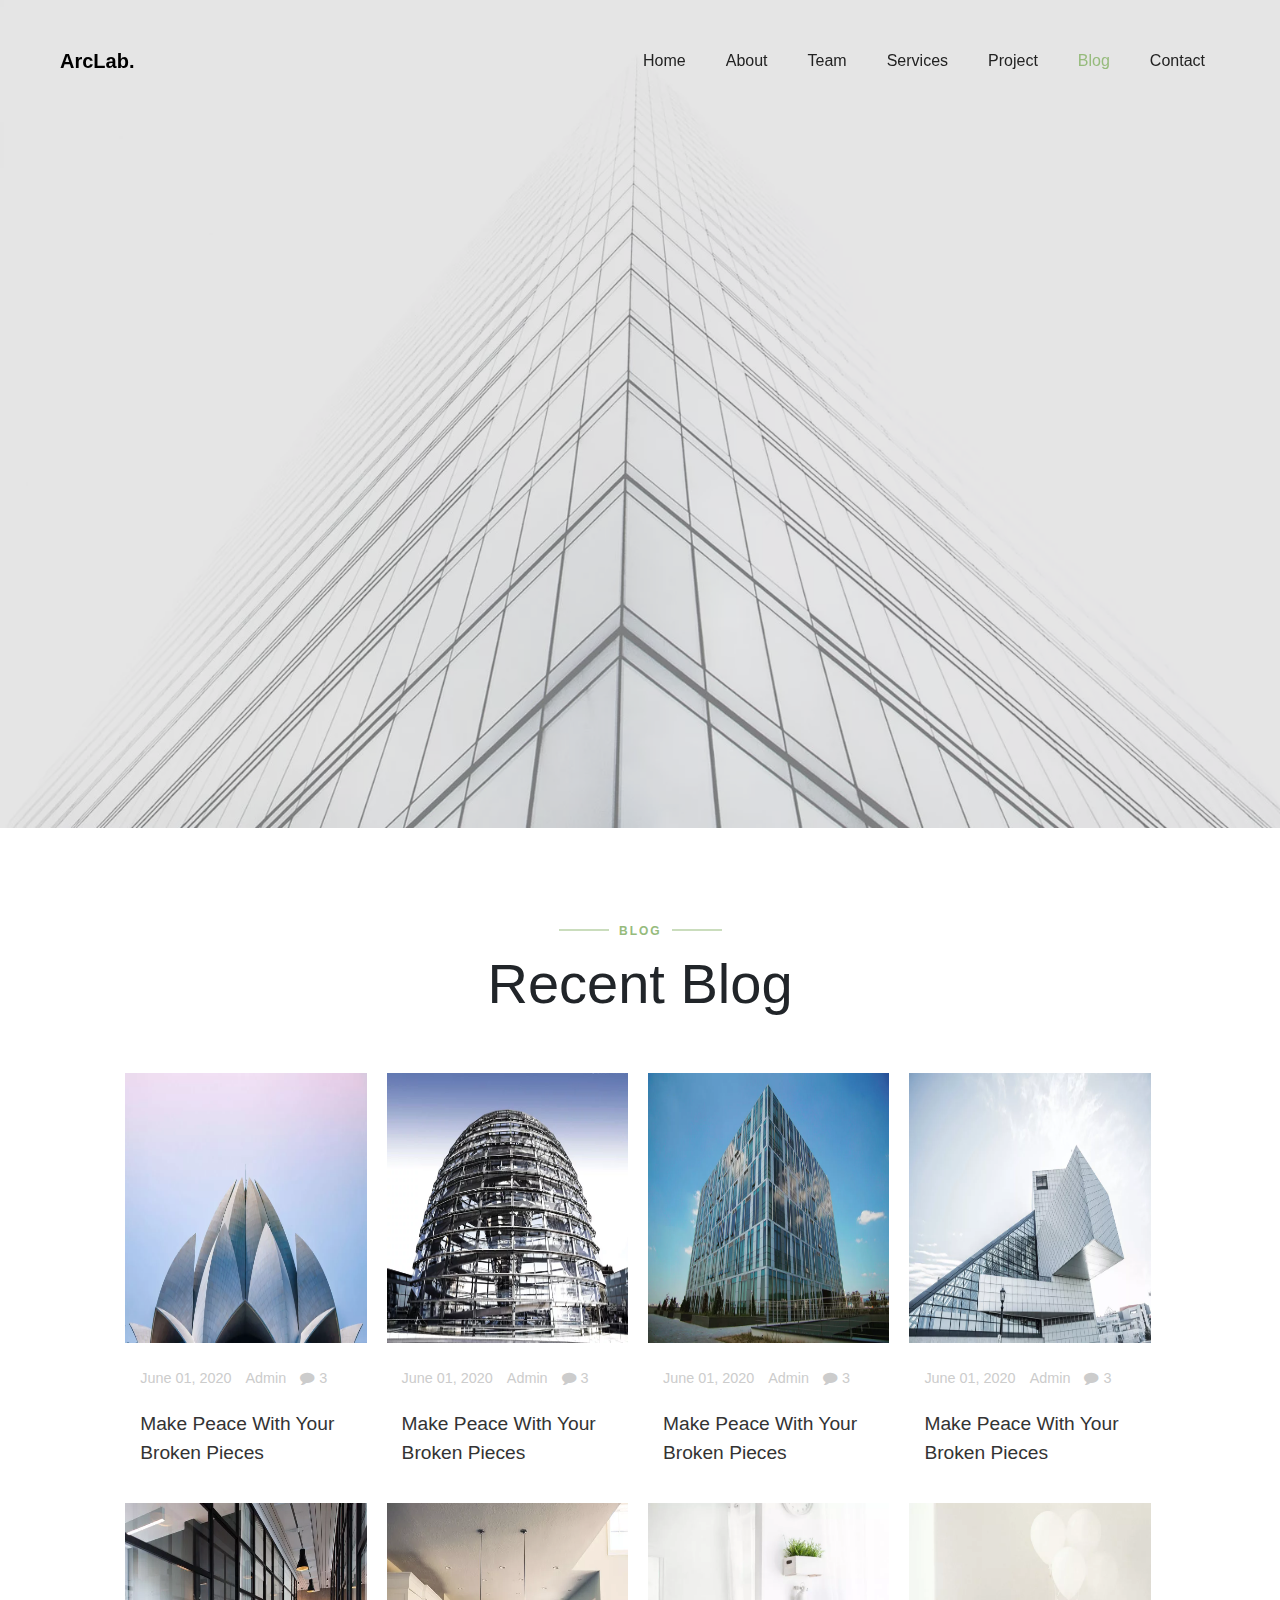
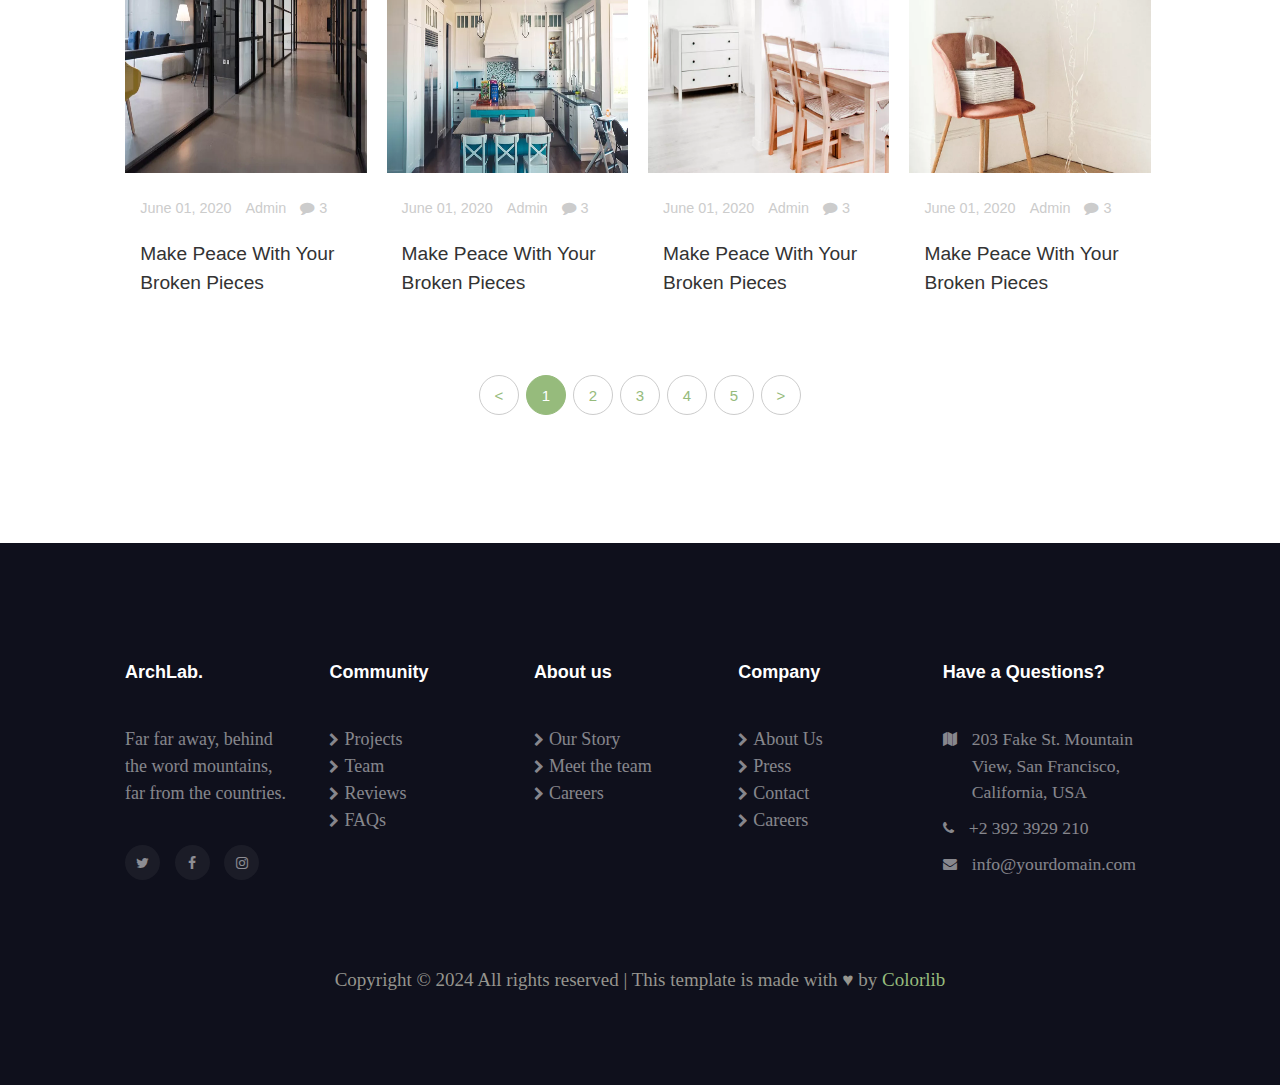
<file: blog.html>
<!DOCTYPE html>
<html lang="en">
<head>
    <meta charset="UTF-8">
    <meta name="viewport" content="width=device-width, initial-scale=1.0">
    <link rel="stylesheet" href="https://stackpath.bootstrapcdn.com/font-awesome/4.7.0/css/font-awesome.min.css">
    <title>ArcLab - Free Bootstrap 4 Template by Colorlib</title>
    <link rel="stylesheet" href="css/body.css">
    <link rel="stylesheet" href="css/header.css">
    <link rel="stylesheet" href="css/footer.css">
    <link rel="stylesheet" href="css/responsive.css">
    <style>

      .button-container {
        display: flex;
        align-items: center;
        justify-content: center;
        padding-top: 5%;       
        gap: 7px;
      }
      
      .button {
        width: 40px;
        height: 40px;
        border: 1px solid #ccc;
        border-radius: 50%;
        display: flex;
        justify-content: center;
        align-items: center;
        font-size: 15px;
        font-weight: 500;
        color: #96bb7c;
        cursor: pointer;
        background-color: #fff;
      }
      .active {
        background-color:  #96bb7c;
        border: 1px solid #96bb7c;
        color: #fff;
      }
      @media only screen and (max-width: 786px) {
        .button-container {
        width: 50%;
      }
      }
          </style>
</head>
<body>
     <!--#################   HEADER   ################-->  
     <header class="header">
      <a href="index.html" style="text-decoration: none;"><div class="logo">ArcLab.</div></a>
      <nav class="nav-links" id="navLinks">
        <a href="index.html" >Home</a>
        <a href="about.html">About</a>
        <a href="team.html" >Team</a>
        <a href="services.html"  >Services</a>
        <a href="project.html">Project</a>
        <a href="blog.html" class="act">Blog</a>
        <a href="contact.html">Contact</a>
      </nav>
      <button class="toggle-button" id="toggleButton">MENU</button>
    </header>

<!--#################   BACKGROUND SECTION   ################-->
<section class="bg-section" >
    <div class="background-image2">
        <div class="image-overlay"></div> 
    </div>
    <div class="inner-div2">
        <div class="row fade">
          <div class="col-s-12 col-sm-12 col-12 txt">
            <p class="breadcrumbs"><span><a href="index.html" style="text-decoration: none; color: #666666; margin-right: 10px;">Home 
            <i class="fa fa-chevron-right"></i></a></span><span>Blog<i class="fa fa-chevron-right"></i></span></p>
            <h2 class="bread">Blog</h2>
          </div>
        </div>
    </div>
</section>

     <!--#################   BOTTOM-HEADER   ################-->  
     <div class="bottom-header">
      <a href="index.html" style="text-decoration: none;"><div class="btm-logo">ArcLab.</div></a>
      <nav class="nav-links" id="btm-navLinks">
        <a href="index.html">Home</a>
        <a href="about.html"  >About</a>
        <a href="team.html" >Team</a>
        <a href="services.html" >Services</a>
        <a href="project.html">Project</a>
        <a href="blog.html" class="act">Blog</a>
        <a href="contact.html">Contact</a>
      </nav>
      <button class="toggle-button" id="btm-toggleButton">MENU</button>
    </div>



<!--#################   BLOG SECTION   ################-->
<section class="projects" style="padding-bottom: 10%; ">
  <div class="subheading  " >BLOG</div>
  <h1>Recent Blog</h1>
  <div class="row blog-container">
    <div class="col-s-12 col-sm-3 col-3 post-card ">
        <a href="#"><img src="images/image_1.jpg" alt="Post Image"></a>
        <div class="post-info">
            <p class="post-date"><span>June 01, 2020 </span><span class="post-admin">Admin</span> <span class="post-comments"><i class="fa fa-comment"></i>3</span></p>
            <h2 class="post-title">Make Peace With Your Broken Pieces</h2>
        </div>
    </div>
    <div class="col-s-12 col-sm-3 col-3 post-card ">
        <a href="#"><img src="images/image_2.jpg" alt="Post Image"></a>
        <div class="post-info">
            <p class="post-date"><span>June 01, 2020 </span> <span class="post-admin">Admin</span> <span class="post-comments"><i class="fa fa-comment"></i>3</span></p>
            <h2 class="post-title">Make Peace With Your Broken Pieces</h2>
        </div>
    </div>
    <div class="col-s-12 col-sm-3 col-3 post-card">
        <a href="#"><img src="images/image_3.jpg" alt="Post Image"></a>
        <div class="post-info">
            <p class="post-date"><span>June 01, 2020 </span><span class="post-admin">Admin</span> <span class="post-comments"><i class="fa fa-comment"></i>3</span></p>
            <h2 class="post-title">Make Peace With Your Broken Pieces</h2>
        </div>
    </div>
    <div class="col-s-12 col-sm-3 col-3 post-card ">
        <a href="#"><img src="images/image_4.jpg" alt="Post Image"></a>
        <div class="post-info">
            <p class="post-date"><span>June 01, 2020 </span><span class="post-admin">Admin</span> <span class="post-comments"><i class="fa fa-comment"></i>3</span></p>
            <h2 class="post-title">Make Peace With Your Broken Pieces</h2>
        </div>
    </div>
 </div>


 <div class="row blog-container">
  <div class="col-s-12 col-sm-3 col-3 post-card">
      <a href="#"><img src="images/image_5.jpg" alt="Post Image"></a>
      <div class="post-info">
          <p class="post-date"><span>June 01, 2020 </span><span class="post-admin">Admin</span> <span class="post-comments"><i class="fa fa-comment"></i>3</span></p>
          <h2 class="post-title">Make Peace With Your Broken Pieces</h2>
      </div>
  </div>
  <div class="col-s-12 col-sm-3 col-3 post-card">
      <a href="#"><img src="images/image_6.jpg" alt="Post Image"></a>
      <div class="post-info">
          <p class="post-date"><span>June 01, 2020 </span> <span class="post-admin">Admin</span> <span class="post-comments"><i class="fa fa-comment"></i>3</span></p>
          <h2 class="post-title">Make Peace With Your Broken Pieces</h2>
      </div>
  </div>
  <div class="col-s-12 col-sm-3 col-3 post-card ">
      <a href="#"><img src="images/image_7.jpg" alt="Post Image"></a>
      <div class="post-info">
          <p class="post-date"><span>June 01, 2020 </span><span class="post-admin">Admin</span> <span class="post-comments"><i class="fa fa-comment"></i>3</span></p>
          <h2 class="post-title">Make Peace With Your Broken Pieces</h2>
      </div>
  </div>
  <div class="col-s-12 col-sm-3 col-3 post-card ">
      <a href="#"><img src="images/image_8.jpg" alt="Post Image"></a>
      <div class="post-info">
          <p class="post-date"><span>June 01, 2020 </span><span class="post-admin">Admin</span> <span class="post-comments"><i class="fa fa-comment"></i>3</span></p>
          <h2 class="post-title">Make Peace With Your Broken Pieces</h2>
      </div>
  </div>

  <div class="button-container">
    <a href="#" style="text-decoration: none;"><button class="button"><</button></a>
    <a href="#" style="text-decoration: none;"><button class="button active">1</button></a>
    <a href="#" style="text-decoration: none;"><button class="button">2</button></a>
    <a href="#" style="text-decoration: none;"><button class="button">3</button></a>
    <a href="#" style="text-decoration: none;"><button class="button">4</button></a>
    <a href="#" style="text-decoration: none;"><button class="button">5</button></a>
    <a href="#" style="text-decoration: none;"><button class="button">></button></a>
  </div>
</div>
</section>


<!--#################   FOOTER SECTION   ################-->

<footer>
  <div class=" footer-container row">
      <div class=" footer-section col-s-12 col-sm-2 col-2">
          <h3>ArchLab.</h3>
          <p>Far far away, behind the word mountains, far from the countries.</p>
          <ul class="ftco-footer-social">
          <li class="ftco-animate"><a href="#"><span class="fa fa-twitter"></span></a></li>
          <li class="ftco-animate"><a href="#"><span class="fa fa-facebook"></span></a></li>
          <li class="ftco-animate"><a href="#"><span class="fa fa-instagram"></span></a></li>
          </ul>
      </div>
      <div class=" footer-section col-s-12 col-sm-2 col-2">
        <h3 >Community</h3>
          <ul class="list-unstyled">
              <li><a href="#"><span class="fa fa-chevron-right"></span>Projects</a></li>
              <li><a href="#"><span class="fa fa-chevron-right"></span>Team</a></li>
              <li><a href="#"><span class="fa fa-chevron-right"></span>Reviews</a></li>
              <li><a href="#"><span class="fa fa-chevron-right"></span>FAQs</a></li> 
          </ul>
        </div>
        <div class="footer-section col-s-12 col-sm-2 col-2">
          <h3>About us</h3>
          <ul class="list-unstyled">
              <li><a href="#"><span class="fa fa-chevron-right"></span>Our Story</a></li>
              <li><a href="#"><span class="fa fa-chevron-right"></span>Meet the team</a></li>
              <li><a href="#"><span class="fa fa-chevron-right"></span>Careers</a></li>
              </ul>
        </div>
        <div class="footer-section col-s-12 col-sm-2 col-2">
          <h3>Company</h3>
          <ul class="list-unstyled">
              <li><a href="#"><span class="fa fa-chevron-right"></span>About Us</a></li>
              <li><a href="#"><span class="fa fa-chevron-right"></span>Press</a></li>
              <li><a href="#"><span class="fa fa-chevron-right"></span>Contact</a></li>
              <li><a href="#"><span class="fa fa-chevron-right"></span>Careers</a></li>
              </ul>
        </div>
        <div class="footer-section col-s-12 col-sm-2 col-2" style="margin-right: 0; width: 20%;" >
          <h3>Have a Questions?</h3>
          <ul>
              <li style="display: flex;"><span class="icon fa fa-map" style="margin-top: 6px;"></span><span class="text">203 Fake St. Mountain View, San Francisco, California, USA</span></li>
              <a href="#" style="text-decoration: none;"><li style="display: flex;"><span class="icon fa fa-phone" style="margin-top: 6px;"></span><span class="text">+2 392 3929 210</span></li></a>
              <a href="#" style="text-decoration: none;"><li style="display: flex;"><span class="icon fa fa-envelope pr-4" style="margin-top: 6px;"></span><span class="text">	info@yourdomain.com</span></li></a>
              </ul>
        </div> 
  </div>
  <div class="row">
    <div class="footer-bottom col-s-12 col-sm-12 col-12">
      <p >Copyright &copy; 2024 All rights reserved | This template is made with  ♥ by <a href="blog.html" style="text-decoration: none; color: #96bb7c;">Colorlib</a></p>
    </div>
  </div>

</footer>
<script src="js/script.js"></script>
</body>
</html>
</file>
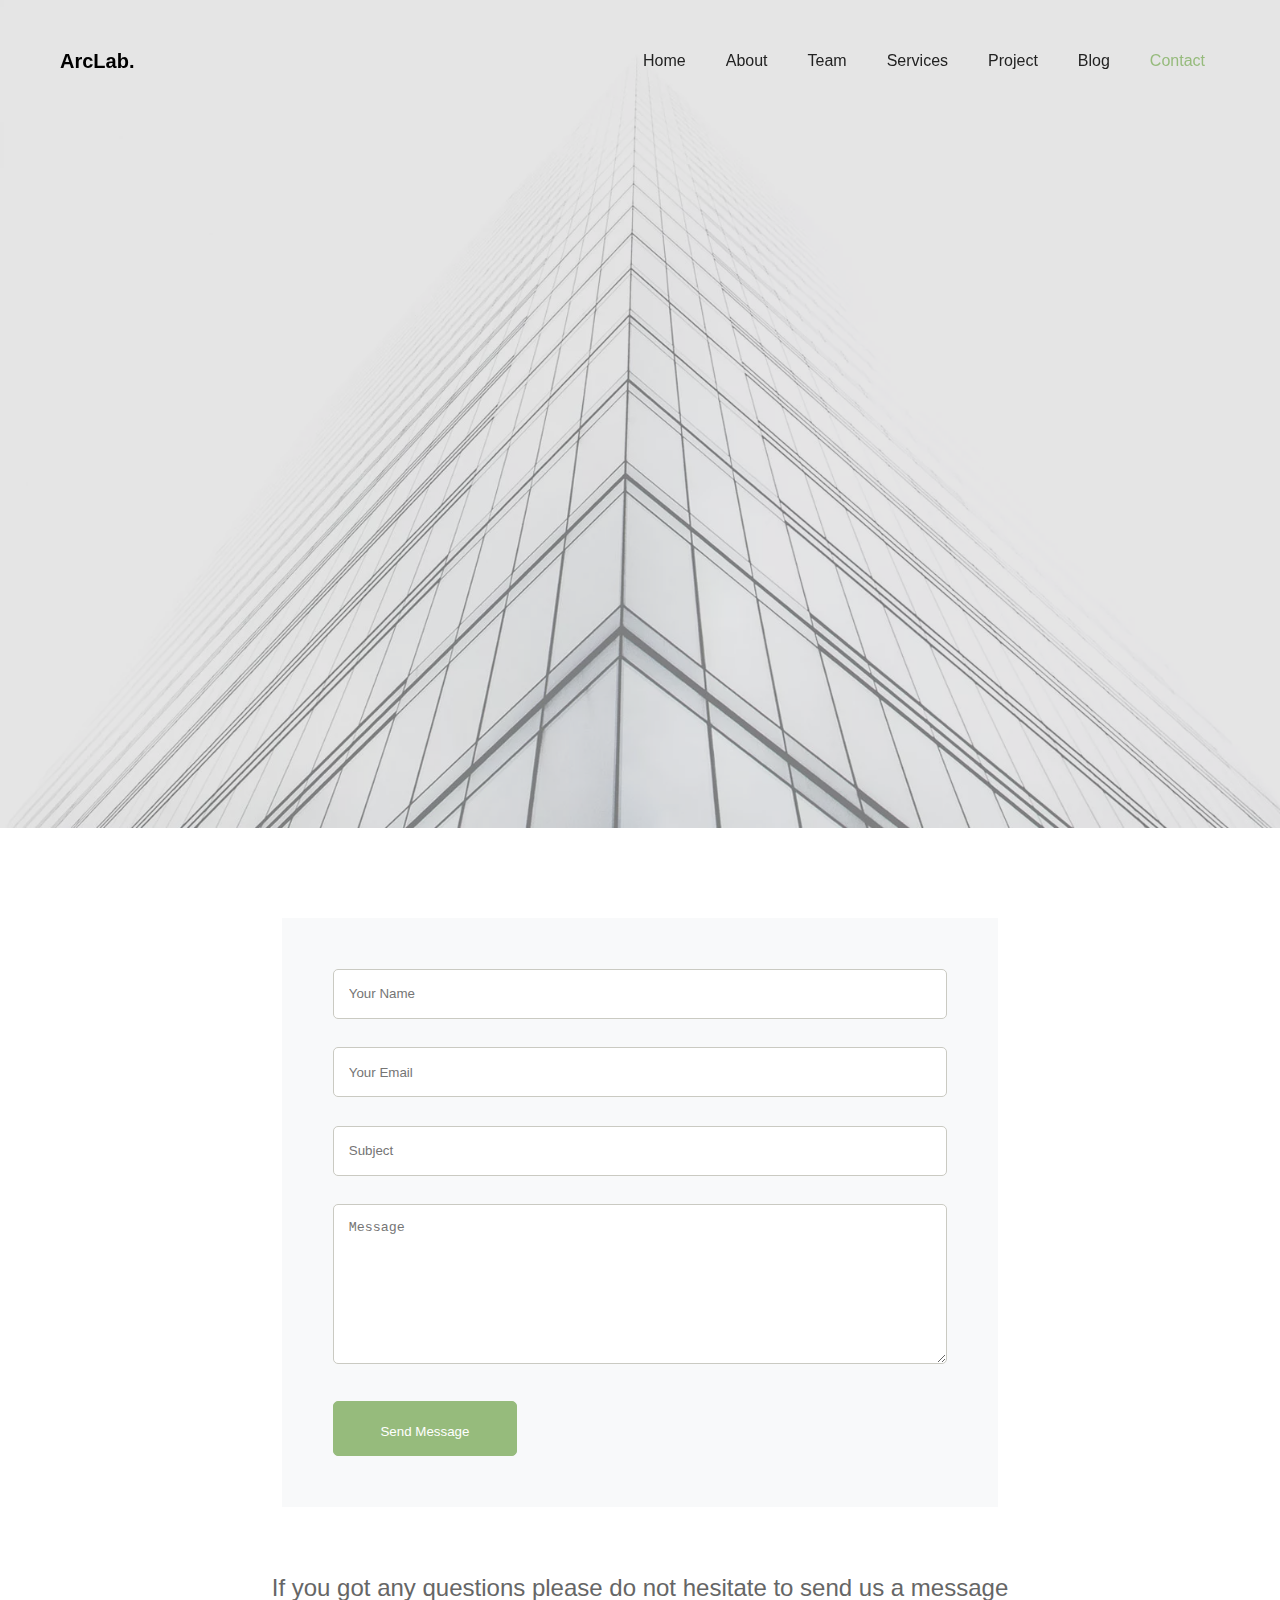
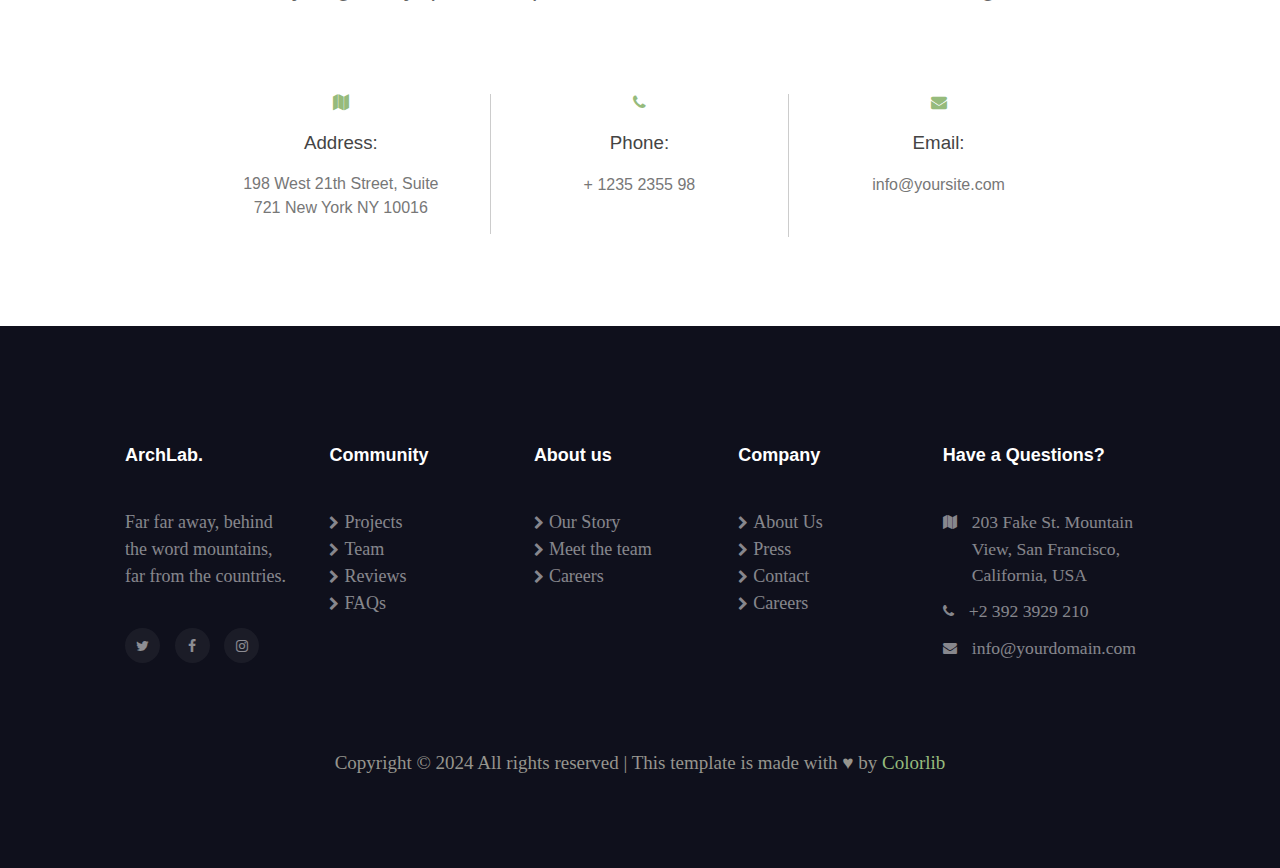
<file: contact.html>
<!DOCTYPE html>
<html lang="en">
<head>
    <meta charset="UTF-8">
    <meta name="viewport" content="width=device-width, initial-scale=1.0">
    <link rel="stylesheet" href="https://stackpath.bootstrapcdn.com/font-awesome/4.7.0/css/font-awesome.min.css">
    <title>ArcLab - Free Bootstrap 4 Template by Colorlib</title>
    <link rel="stylesheet" href="css/body.css">
    <link rel="stylesheet" href="css/header.css">
    <link rel="stylesheet" href="css/footer.css">
    <link rel="stylesheet" href="css/responsive.css">
    <style>
      .ctxt{
        text-align: center; 
        background-color: #fff; 
        padding: 3%;
      }
      .ctxt p{
        font-size: 1.5rem; 
        color: #666; 
        padding: 0;
      }
      .cc{
        padding: 2% 15% 7% 15%;
        background-color: #fff;
      }
      .cinfo{
        display: flex;
        flex-direction: column;
        border-right: 1px solid #ccc;
        text-align: center;
        justify-content: center;
        align-items: center;
      }
      .icon{
        color: #96bb7c;
      }
      .cinfo h3{
        margin-bottom: 0;
        color: #444;
        font-weight: 500;
      }
      .cinfo p{
        color: #777;
      }
        @media (max-width: 575px) {
           .bread {
              font-size: 3.1rem !important;
          }
        }
    </style>
</head>
<body>
     <!--#################   HEADER   ################-->  
     <header class="header">
      <a href="index.html" style="text-decoration: none;"><div class="logo">ArcLab.</div></a>
      <nav class="nav-links" id="navLinks">
        <a href="index.html" >Home</a>
        <a href="about.html">About</a>
        <a href="team.html">Team</a>
        <a href="services.html">Services</a>
        <a href="project.html">Project</a>
        <a href="blog.html">Blog</a>
        <a href="contact.html"  class="act">Contact</a>
      </nav>
      <button class="toggle-button" id="toggleButton">MENU</button>
    </header>

<!--#################   BACKGROUND SECTION   ################-->
<section class="bg-section" >
    <div class="background-image2">
        <div class="image-overlay"></div> 
    </div>
    <div class="inner-div2">
        <div class="row fade">
          <div class="col-s-12 col-sm-12 col-12 txt">
            <p class="breadcrumbs"><span><a href="index.html" style="text-decoration: none; color: #666666; margin-right: 10px;">Home 
            <i class="fa fa-chevron-right"></i></a></span><span>Contact Us <i class="fa fa-chevron-right"></i></span></p>
            <h2 class="bread">Contact Us</h2>
          </div>
        </div>
    </div>
</section>

     <!--#################   BOTTOM-HEADER   ################-->  
     <div class="bottom-header">
      <a href="index.html" style="text-decoration: none;"><div class="btm-logo">ArcLab.</div></a>
      <nav class="nav-links" id="btm-navLinks">
        <a href="index.html">Home</a>
        <a href="about.html">About</a>
        <a href="team.html">Team</a>
        <a href="services.html">Services</a>
        <a href="project.html">Project</a>
        <a href="blog.html">Blog</a>
        <a href="contact.html"  class="act">Contact</a>
      </nav>
      <button class="toggle-button" id="btm-toggleButton">MENU</button>
    </div>


<!--#################   FORM SECTION   ################-->  
<section class="cform">
  <div class="form">
    <form>
        <input type="text" placeholder="Your Name"><br><br>
        <input type="email" placeholder="Your Email"><br><br>
        <input type="text" placeholder="Subject"><br><br>
        <textarea id="message" name="message"  placeholder="Message"></textarea><br><br>
        <button class="submitbutton" >Send Message</button>
    </form>
    </div>
</section>
<div class="ctxt" >
  <p>If you got any questions please do not hesitate to send us a message</p>
</div>

<!--#################   CONTACT SECTION   ################-->
<section class="cc">
  <div class="row">
    <div class="col-s-12 col-sm-4 col-4 cinfo">
      <span class="icon fa fa-map"></span>
      <h3>Address:</h3>
      <p style="margin:  5% 16%;">198 West 21th Street, Suite 721 New York NY 10016</p>
    </div>
    <div class="col-s-12 col-sm-4 col-4 cinfo">
      <span class="icon fa fa-phone"></span>
      <h3>Phone:</h3>
      <a href="#" style="text-decoration: none;"><p>+ 1235 2355 98<br><span  style="color: #fff;">...</span></p></a>
     
    </div>
    <div class="col-s-12 col-sm-4 col-4 cinfo" style="border: 0px;">
      <span class="icon fa fa-envelope "></span>
      <h3>Email:</h3>
      <a href="#" style="text-decoration: none;"><p>info@yoursite.com</p></a>
    </div>
  </div>

</section>
<!--#################   FOOTER SECTION   ################-->

<footer>
  <div class=" footer-container row">
      <div class=" footer-section col-s-12 col-sm-2 col-2">
          <h3>ArchLab.</h3>
          <p>Far far away, behind the word mountains, far from the countries.</p>
          <ul class="ftco-footer-social">
          <li class="ftco-animate"><a href="#"><span class="fa fa-twitter"></span></a></li>
          <li class="ftco-animate"><a href="#"><span class="fa fa-facebook"></span></a></li>
          <li class="ftco-animate"><a href="#"><span class="fa fa-instagram"></span></a></li>
          </ul>
      </div>
      <div class=" footer-section col-s-12 col-sm-2 col-2">
        <h3 >Community</h3>
          <ul class="list-unstyled">
              <li><a href="#"><span class="fa fa-chevron-right"></span>Projects</a></li>
              <li><a href="#"><span class="fa fa-chevron-right"></span>Team</a></li>
              <li><a href="#"><span class="fa fa-chevron-right"></span>Reviews</a></li>
              <li><a href="#"><span class="fa fa-chevron-right"></span>FAQs</a></li> 
          </ul>
        </div>
        <div class="footer-section col-s-12 col-sm-2 col-2">
          <h3>About us</h3>
          <ul class="list-unstyled">
              <li><a href="#"><span class="fa fa-chevron-right"></span>Our Story</a></li>
              <li><a href="#"><span class="fa fa-chevron-right"></span>Meet the team</a></li>
              <li><a href="#"><span class="fa fa-chevron-right"></span>Careers</a></li>
              </ul>
        </div>
        <div class="footer-section col-s-12 col-sm-2 col-2">
          <h3>Company</h3>
          <ul class="list-unstyled">
              <li><a href="#"><span class="fa fa-chevron-right"></span>About Us</a></li>
              <li><a href="#"><span class="fa fa-chevron-right"></span>Press</a></li>
              <li><a href="#"><span class="fa fa-chevron-right"></span>Contact</a></li>
              <li><a href="#"><span class="fa fa-chevron-right"></span>Careers</a></li>
              </ul>
        </div>
        <div class="footer-section col-s-12 col-sm-2 col-2" style="margin-right: 0; width: 20%;" >
          <h3>Have a Questions?</h3>
          <ul>
              <li style="display: flex;"><span class="icon fa fa-map" style="margin-top: 6px;"></span><span class="text">203 Fake St. Mountain View, San Francisco, California, USA</span></li>
              <a href="#" style="text-decoration: none;"><li style="display: flex;"><span class="icon fa fa-phone" style="margin-top: 6px;"></span><span class="text">+2 392 3929 210</span></li></a>
              <a href="#" style="text-decoration: none;"><li style="display: flex;"><span class="icon fa fa-envelope" style="margin-top: 6px;"></span><span class="text">	info@yourdomain.com</span></li></a>
              </ul>
        </div> 
  </div>
  <div class="row">
    <div class="footer-bottom col-s-12 col-sm-12 col-12">
      <p >Copyright &copy; 2024 All rights reserved | This template is made with  ♥ by <a href="contact.html" style="text-decoration: none; color: #96bb7c;">Colorlib</a></p>
    </div>
  </div>

</footer>
<script src="js/script.js"></script>
</body>
</html>
</file>
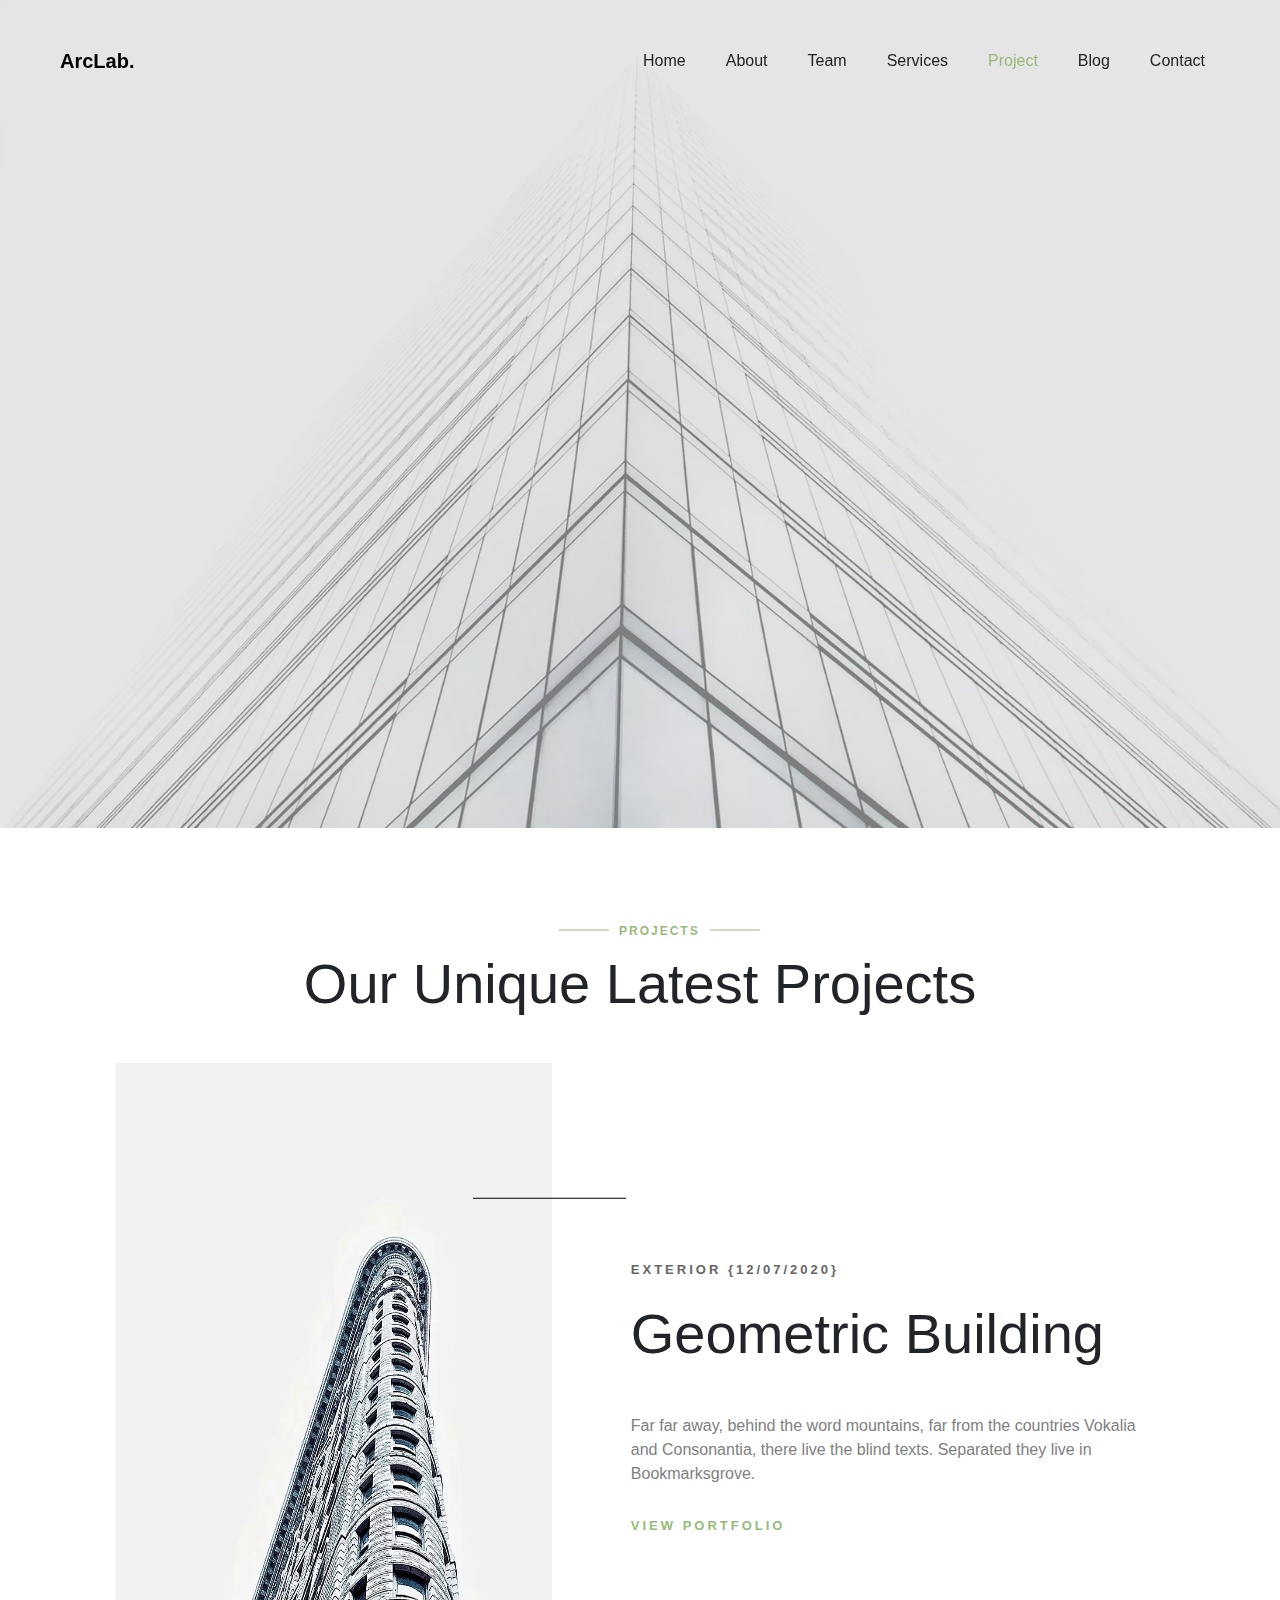
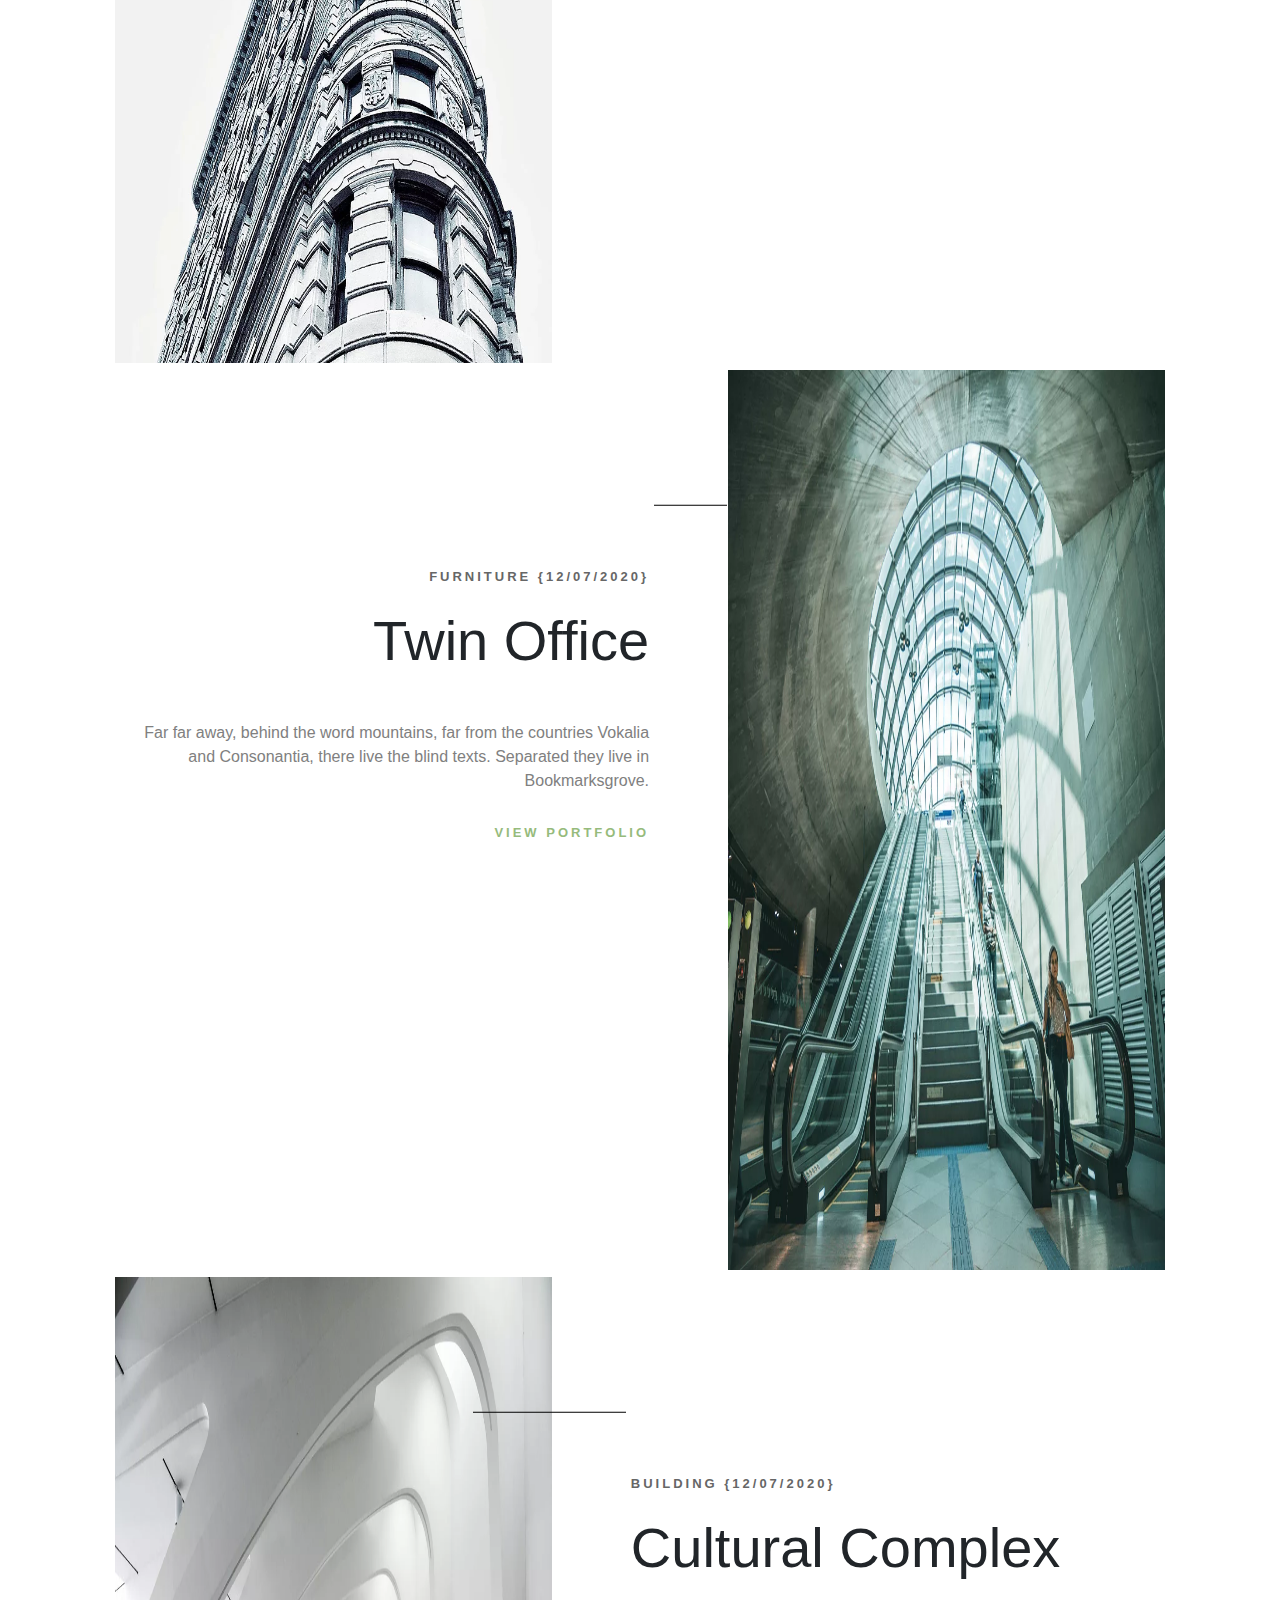
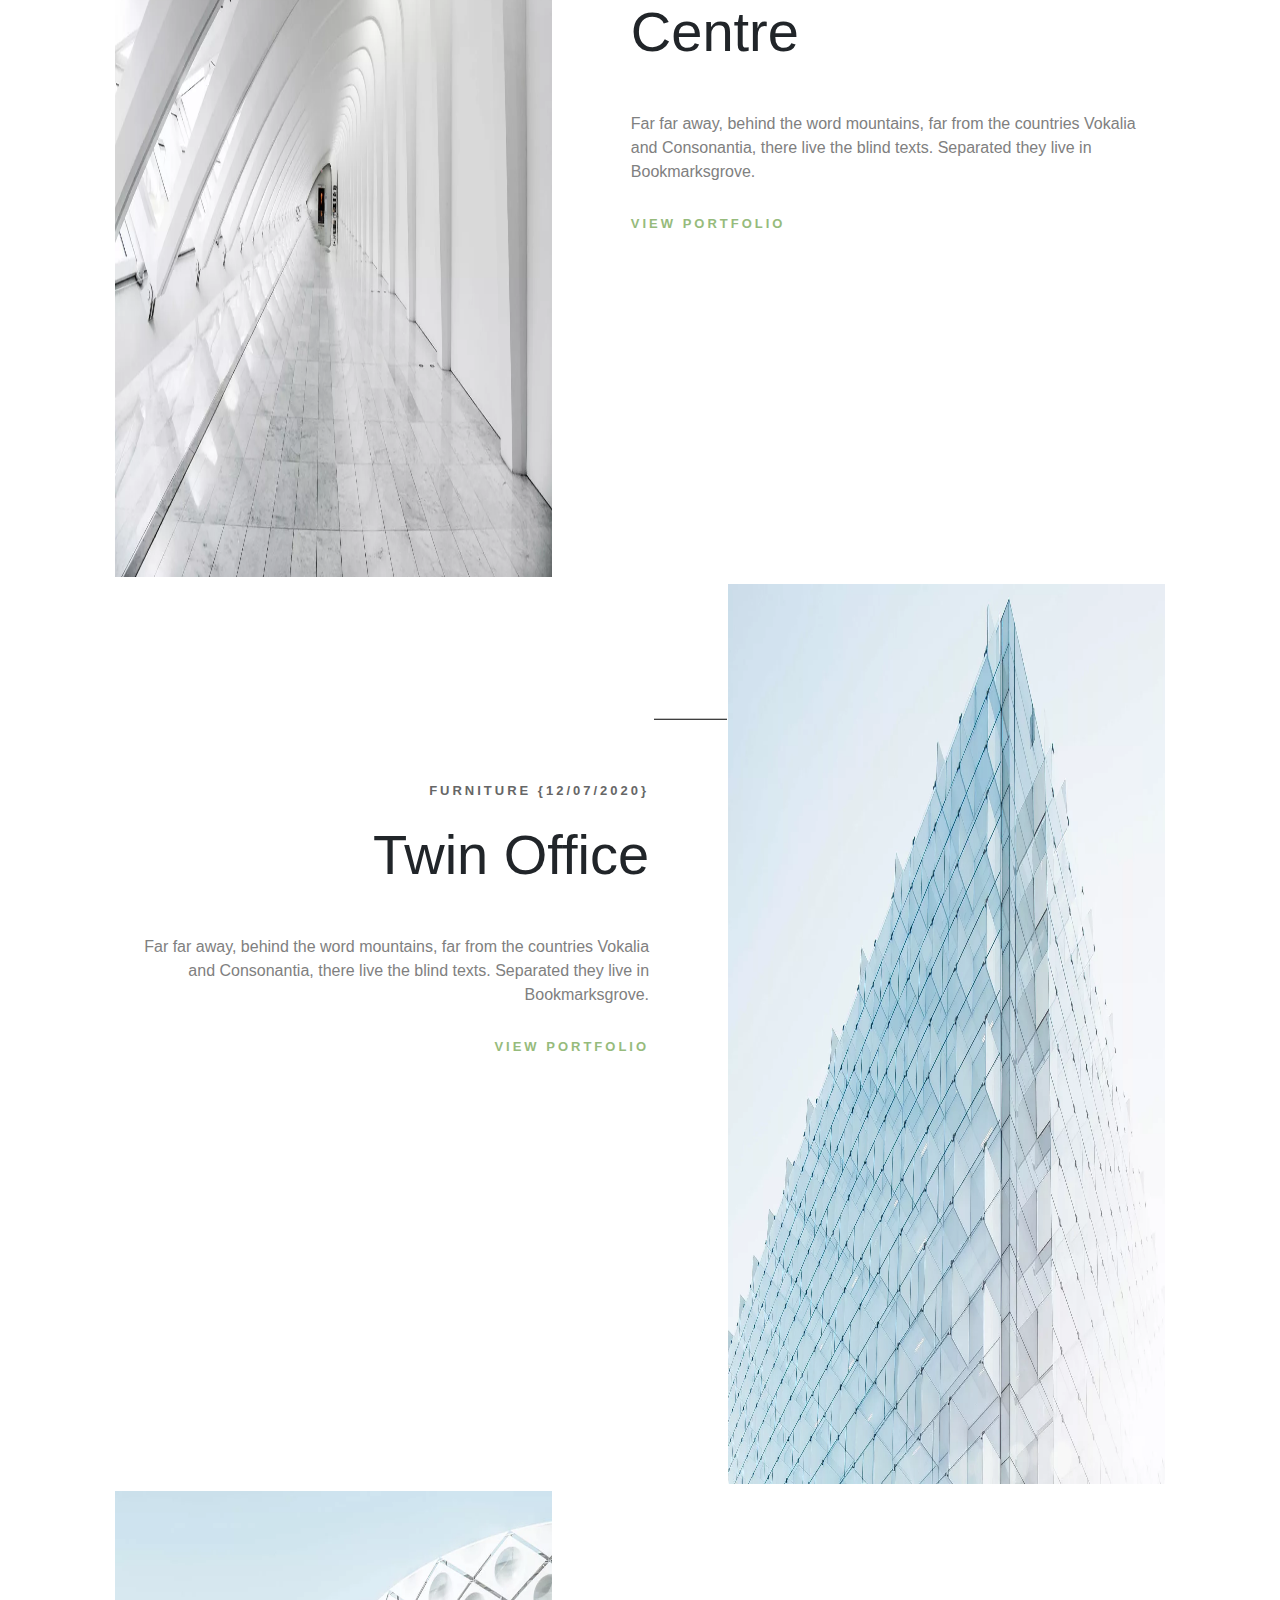
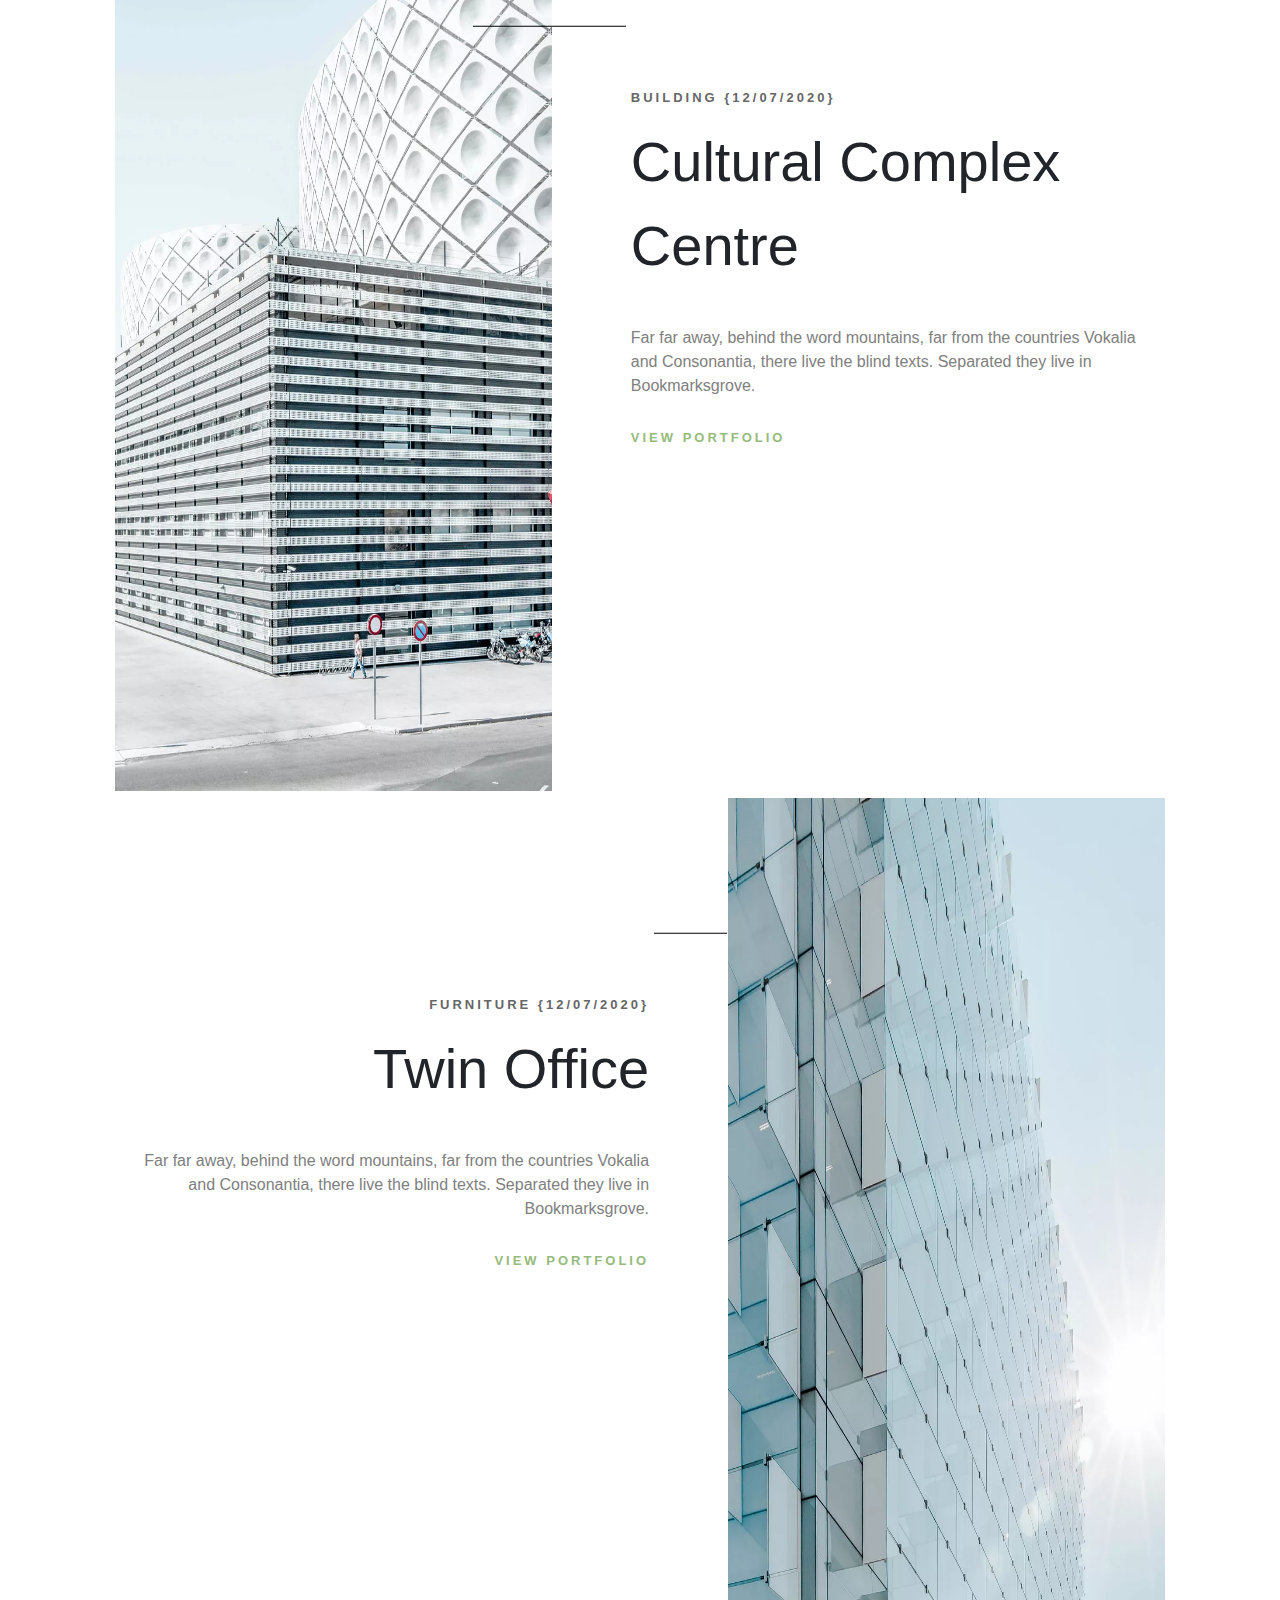
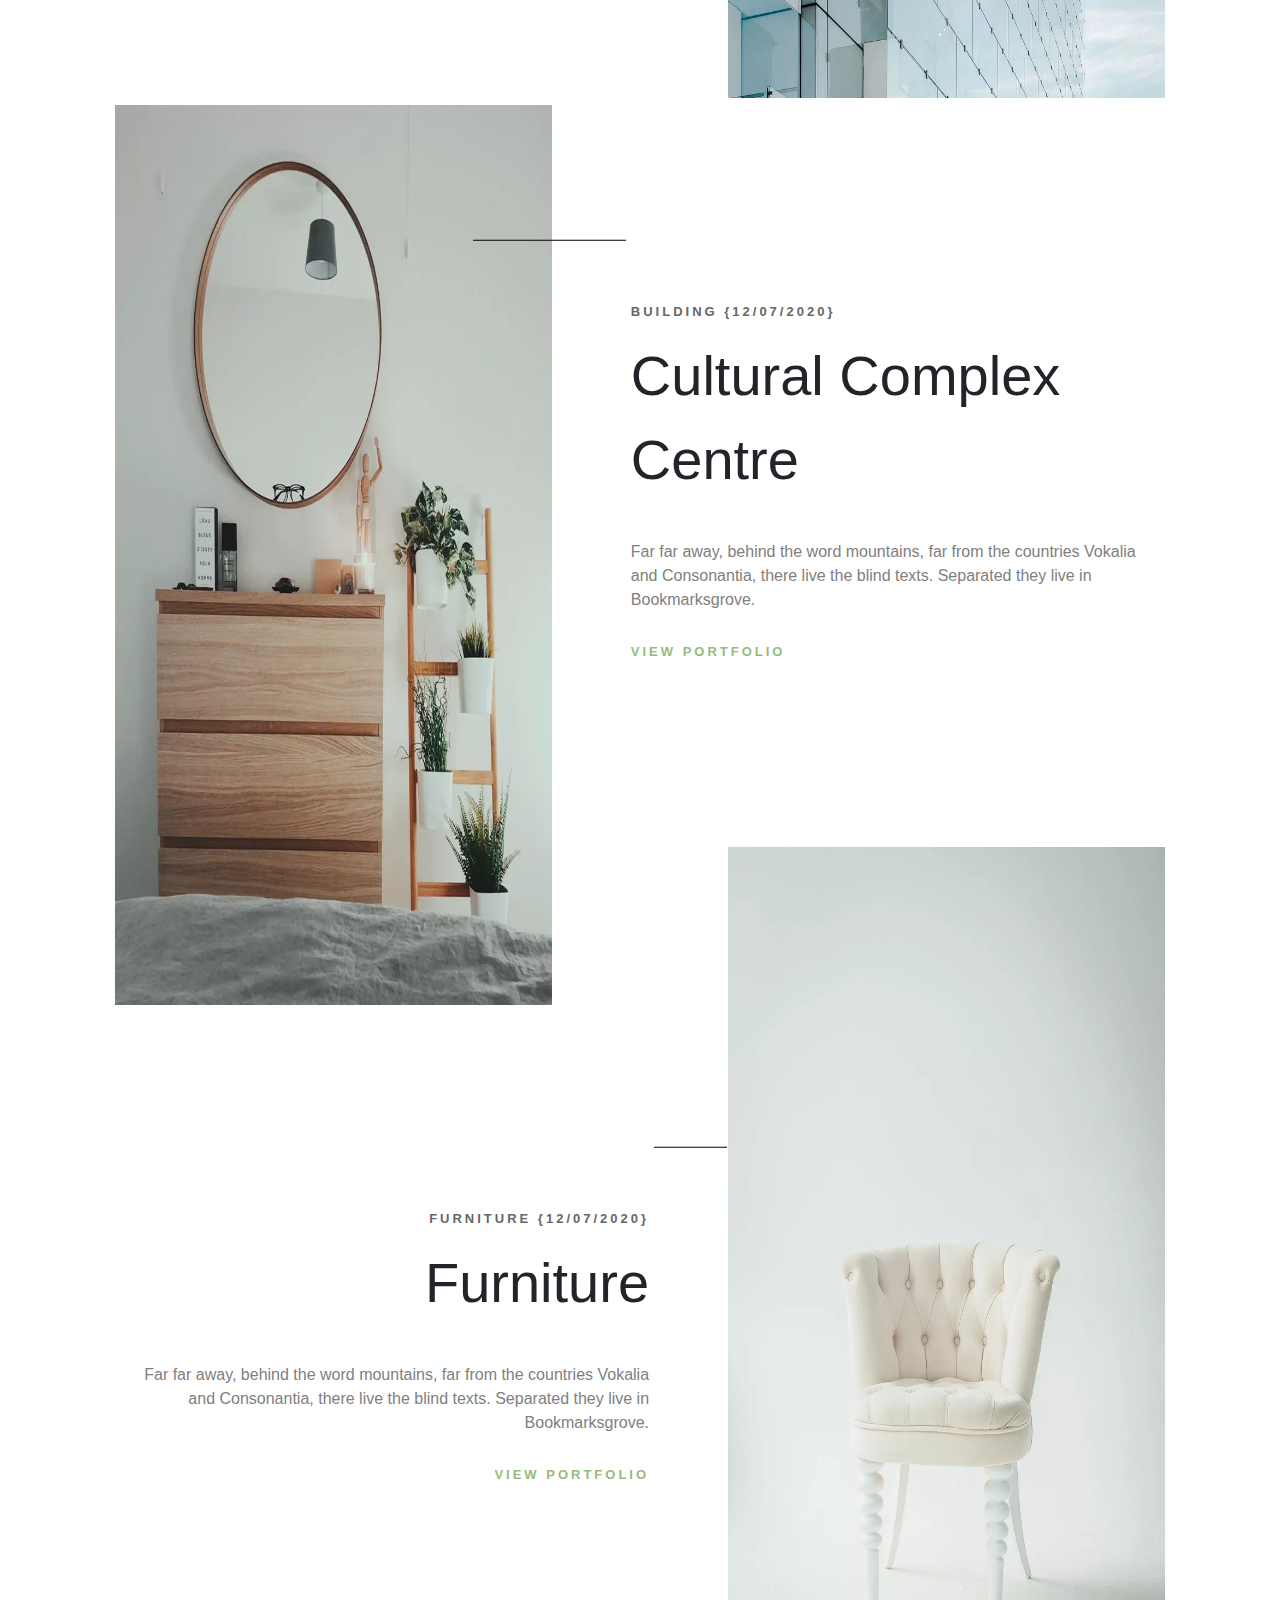
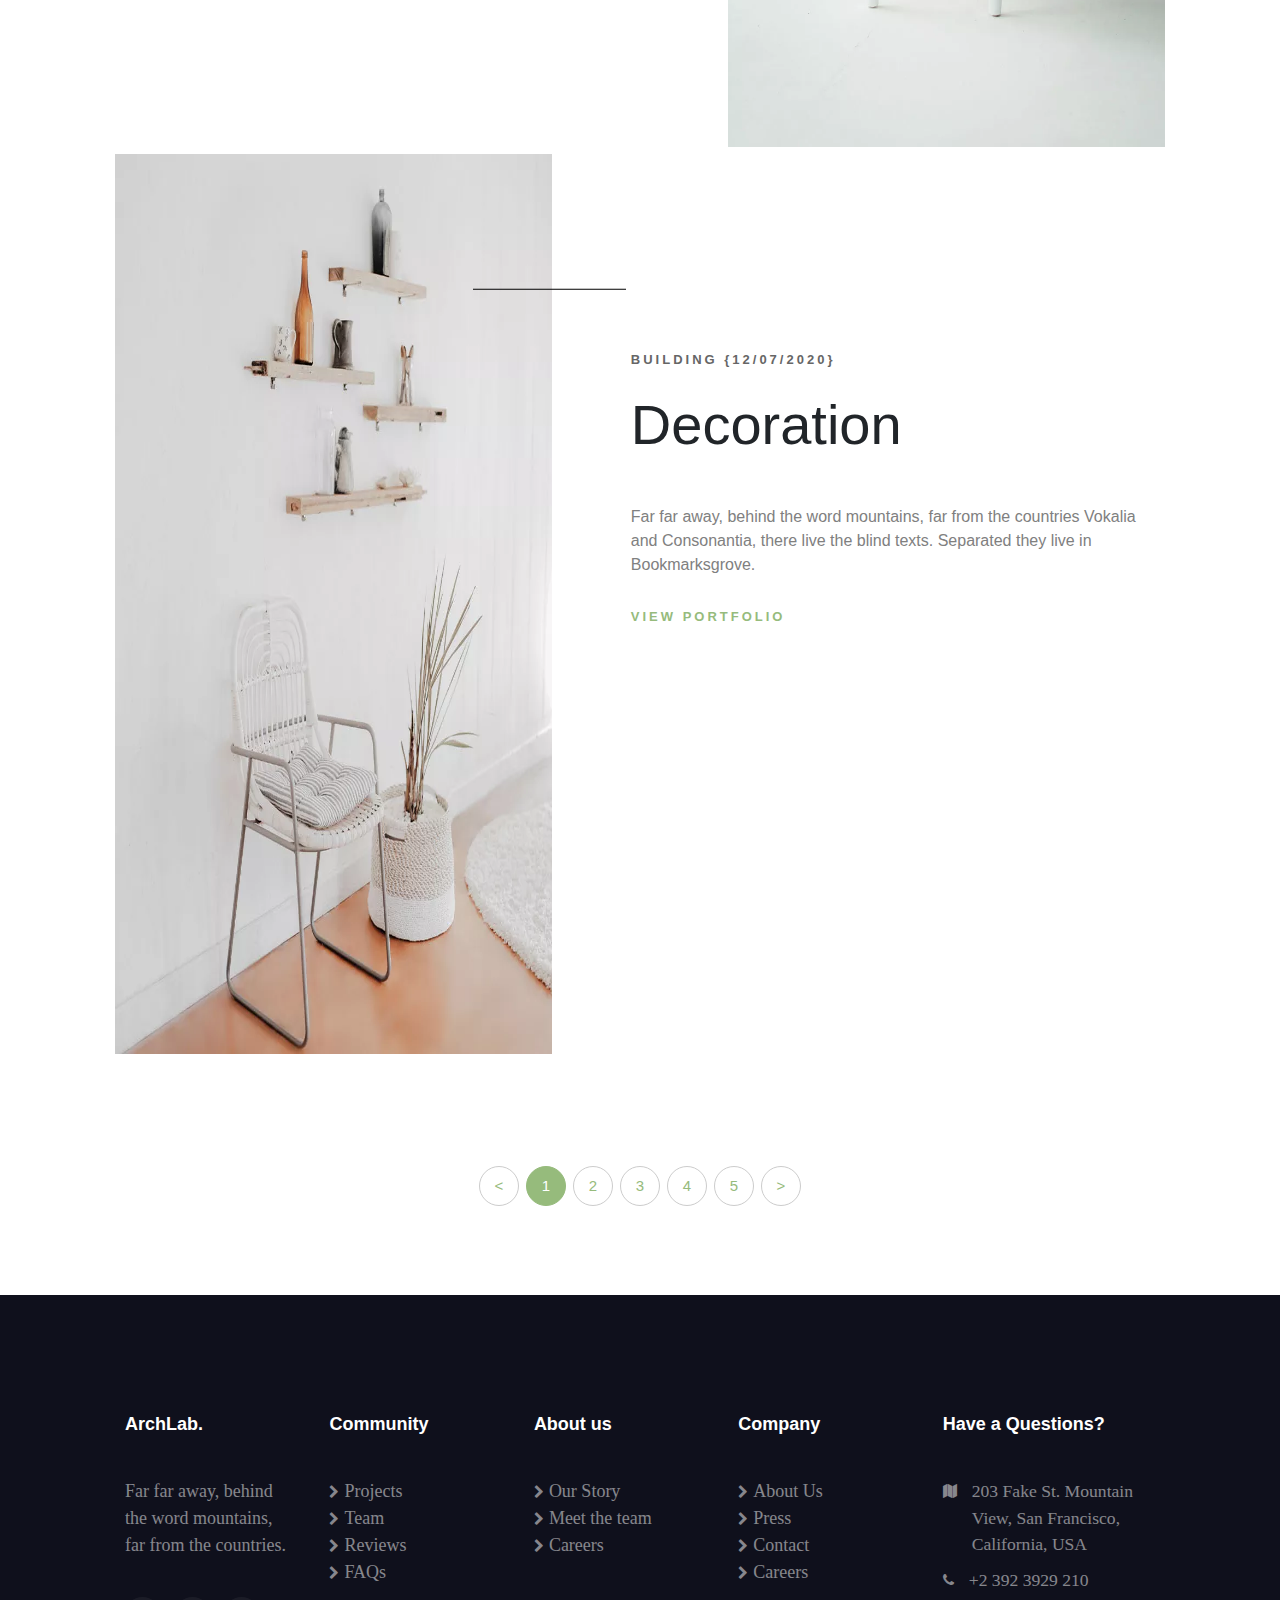
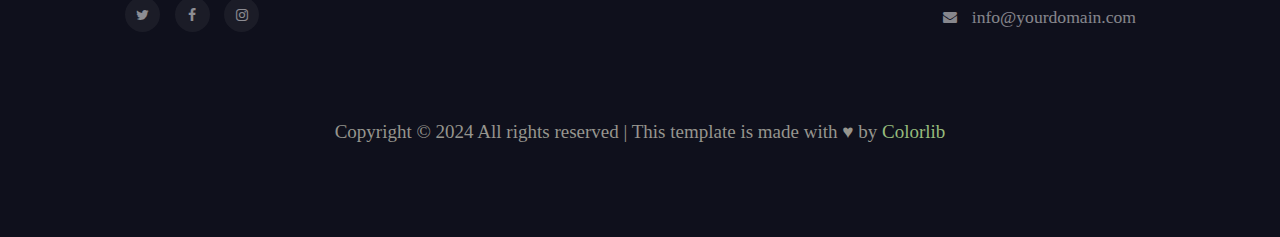
<file: project.html>
<!DOCTYPE html>
<html lang="en">
<head>
    <meta charset="UTF-8">
    <meta name="viewport" content="width=device-width, initial-scale=1.0">
    <link rel="stylesheet" href="https://stackpath.bootstrapcdn.com/font-awesome/4.7.0/css/font-awesome.min.css">
    <title>ArcLab - Free Bootstrap 4 Template by Colorlib</title>
    <link rel="stylesheet" href="css/body.css">
    <link rel="stylesheet" href="css/header.css">
    <link rel="stylesheet" href="css/footer.css">
    <link rel="stylesheet" href="css/responsive.css">
    <style>

.button-container {
  display: flex;
  align-items: center;
  justify-content: center;
  margin-top: 10%;
  gap: 7px;
}

.button {
  width: 40px;
  height: 40px;
  border: 1px solid #ccc;
  border-radius: 50%;
  display: flex;
  justify-content: center;
  align-items: center;
  font-size: 15px;
  font-weight: 500;
  color: #96bb7c;
  cursor: pointer;
  background-color: #fff;
}
.active {
  background-color:  #96bb7c;
  border: 1px solid #96bb7c;
  color: #fff;
}
    </style>
</head>
<body >
     <!--#################   HEADER   ################-->  
     <header class="header">
      <a href="index.html" style="text-decoration: none;"><div class="logo">ArcLab.</div></a>
      <nav class="nav-links" id="navLinks">
        <a href="index.html" >Home</a>
        <a href="about.html">About</a>
        <a href="team.html" >Team</a>
        <a href="services.html"  >Services</a>
        <a href="project.html" class="act">Project</a>
        <a href="blog.html">Blog</a>
        <a href="contact.html">Contact</a>
      </nav>
      <button class="toggle-button" id="toggleButton">MENU</button>
    </header>

<!--#################   BACKGROUND SECTION   ################-->
<section class="bg-section" >
    <div class="background-image2">
        <div class="image-overlay"></div> 
    </div>
    <div class="inner-div2">
        <div class="row fade">
          <div class="col-s-12 col-sm-12 col-12 txt">
            <p class="breadcrumbs"><span><a href="index.html" style="text-decoration: none; color: #666666; margin-right: 10px;">Home 
            <i class="fa fa-chevron-right"></i></a></span><span>Projects<i class="fa fa-chevron-right"></i></span></p>
            <h2 class="bread">Projects</h2>
          </div>
        </div>
    </div>
</section>

     <!--#################   BOTTOM-HEADER   ################-->  
     <div class="bottom-header">
      <a href="index.html" style="text-decoration: none;"><div class="btm-logo">ArcLab.</div></a>
      <nav class="nav-links" id="btm-navLinks">
        <a href="index.html">Home</a>
        <a href="about.html"  >About</a>
        <a href="team.html" >Team</a>
        <a href="services.html" >Services</a>
        <a href="project.html" class="act">Project</a>
        <a href="blog.html">Blog</a>
        <a href="contact.html">Contact</a>
      </nav>
      <button class="toggle-button" id="btm-toggleButton">MENU</button>
    </div>



<!--#################   PROJECT SECTION   ################-->
<section class="projects" style="overflow: hidden;">
  <div class="subheading  ">PROJECTS</div>
  <h1 >Our Unique Latest Projects</h1>

  <div class="row">
    <div class="col-s-12 col-sm-6 col-5">
      <img src="images/work-1.jpg" alt="work-1" class="p-img">
    </div>
    <div class="col-s-12 col-sm-6 col-7 ">
      <div class="text ">
      <div class="line"></div>
      <div class="content">
          <p class="date">EXTERIOR {12/07/2020}</p>
          <h1>Geometric Building</h1>
          <p class="description">Far far away, behind the word mountains, far from the countries Vokalia and Consonantia, there live the blind texts. Separated they live in Bookmarksgrove.</p>
          <a href="#" class="portfolio-link">VIEW PORTFOLIO</a>
      </div>
      </div>
    </div>
  </div>

  <div class="row">
    <div class="col-s-12 col-sm-6 col-5 image-container">
      <img src="images/work-2.jpg" alt="work-1" class="p-img">
    </div>
    <div class="col-s-12 col-sm-6 col-7 text-container ">
      <div class="text ">
      <div class="line2"></div>
      <div class="content2">
          <p class="date">FURNITURE {12/07/2020}</p>
          <h1>Twin Office</h1>
          <p class="description">Far far away, behind the word mountains, far from the countries Vokalia and Consonantia, there live the blind texts. Separated they live in Bookmarksgrove.</p>
          <a href="#" class="portfolio-link">VIEW PORTFOLIO</a>
      </div>
      </div>
    </div>
  </div>

  <div class="row">
    <div class="col-s-12 col-sm-6 col-5">
      <img src="images/work-3.jpg" alt="work-1" class="p-img">
    </div>
    <div class="col-s-12 col-sm-6 col-7 ">
      <div class="text ">
      <div class="line"></div>
      <div class="content">
          <p class="date">BUILDING {12/07/2020}</p>
          <h1>Cultural Complex Centre</h1>
          <p class="description">Far far away, behind the word mountains, far from the countries Vokalia and Consonantia, there live the blind texts. Separated they live in Bookmarksgrove.</p>
          <a href="#" class="portfolio-link">VIEW PORTFOLIO</a>
      </div>
      </div>
    </div>
  </div>

  <div class="row">
    <div class="col-s-12 col-sm-6 col-5 image-container">
      <img src="images/work-4.jpg" alt="work-1" class="p-img">
    </div>
    <div class="col-s-12 col-sm-6 col-7 text-container ">
      <div class="text ">
      <div class="line2"></div>
      <div class="content2">
          <p class="date">FURNITURE {12/07/2020}</p>
          <h1>Twin Office</h1>
          <p class="description">Far far away, behind the word mountains, far from the countries Vokalia and Consonantia, there live the blind texts. Separated they live in Bookmarksgrove.</p>
          <a href="#" class="portfolio-link">VIEW PORTFOLIO</a>
      </div>
      </div>
    </div>
  </div>

  <div class="row">
    <div class="col-s-12 col-sm-6 col-5">
      <img src="images/work-5.jpg" alt="work-1" class="p-img">
    </div>
    <div class="col-s-12 col-sm-6 col-7 ">
      <div class="text ">
      <div class="line"></div>
      <div class="content">
          <p class="date">BUILDING {12/07/2020}</p>
          <h1>Cultural Complex Centre</h1>
          <p class="description">Far far away, behind the word mountains, far from the countries Vokalia and Consonantia, there live the blind texts. Separated they live in Bookmarksgrove.</p>
          <a href="#" class="portfolio-link">VIEW PORTFOLIO</a>
      </div>
      </div>
    </div>
  </div>


  <div class="row">
    <div class="col-s-12 col-sm-6 col-5 image-container">
      <img src="images/work-6.jpg" alt="work-1" class="p-img">
    </div>
    <div class="col-s-12 col-sm-6 col-7 text-container ">
      <div class="text">
      <div class="line2"></div>
      <div class="content2">
          <p class="date">FURNITURE {12/07/2020}</p>
          <h1>Twin Office</h1>
          <p class="description">Far far away, behind the word mountains, far from the countries Vokalia and Consonantia, there live the blind texts. Separated they live in Bookmarksgrove.</p>
          <a href="#" class="portfolio-link">VIEW PORTFOLIO</a>
      </div>
      </div>
    </div>
  </div>

  <div class="row">
    <div class="col-s-12 col-sm-6 col-5">
      <img src="images/work-7.jpg" alt="work-7" class="p-img">
    </div>
    <div class="col-s-12 col-sm-6 col-7 ">
      <div class="text ">
      <div class="line"></div>
      <div class="content">
          <p class="date">BUILDING {12/07/2020}</p>
          <h1>Cultural Complex Centre</h1>
          <p class="description">Far far away, behind the word mountains, far from the countries Vokalia and Consonantia, there live the blind texts. Separated they live in Bookmarksgrove.</p>
          <a href="#" class="portfolio-link">VIEW PORTFOLIO</a>
      </div>
      </div>
    </div>


    <div class="row">
      <div class="col-s-12 col-sm-6 col-5 image-container">
        <img src="images/work-8.jpg" alt="work-8" class="p-img">
      </div>
      <div class="col-s-12 col-sm-6 col-7 text-container ">
        <div class="text">
        <div class="line2"></div>
        <div class="content2">
            <p class="date">FURNITURE {12/07/2020}</p>
            <h1>Furniture</h1>
            <p class="description">Far far away, behind the word mountains, far from the countries Vokalia and Consonantia, there live the blind texts. Separated they live in Bookmarksgrove.</p>
            <a href="#" class="portfolio-link">VIEW PORTFOLIO</a>
        </div>
        </div>
      </div>
    </div>
  
    <div class="row">
      <div class="col-s-12 col-sm-6 col-5">
        <img src="images/work-9.jpg" alt="work-9" class="p-img">
      </div>
      <div class="col-s-12 col-sm-6 col-7 ">
        <div class="text">
        <div class="line"></div>
        <div class="content">
            <p class="date">BUILDING {12/07/2020}</p>
            <h1>Decoration</h1>
            <p class="description">Far far away, behind the word mountains, far from the countries Vokalia and Consonantia, there live the blind texts. Separated they live in Bookmarksgrove.</p>
            <a href="#" class="portfolio-link">VIEW PORTFOLIO</a>
        </div>
        </div>
      </div>
    </div>
  </div>

    <div class="button-container">
      <a href="#" style="text-decoration: none;"><button class="button"><</button></a>
      <a href="#" style="text-decoration: none;"><button class="button active">1</button></a>
      <a href="#" style="text-decoration: none;"><button class="button">2</button></a>
      <a href="#" style="text-decoration: none;"><button class="button">3</button></a>
      <a href="#" style="text-decoration: none;"><button class="button">4</button></a>
      <a href="#" style="text-decoration: none;"><button class="button">5</button></a>
      <a href="#" style="text-decoration: none;"><button class="button">></button></a>
    </div>
</section>

<!--#################   FOOTER SECTION   ################-->

<footer>
  <div class=" footer-container row">
      <div class=" footer-section col-s-12 col-sm-2 col-2">
          <h3>ArchLab.</h3>
          <p>Far far away, behind the word mountains, far from the countries.</p>
          <ul class="ftco-footer-social">
          <li class="ftco-animate"><a href="#"><span class="fa fa-twitter"></span></a></li>
          <li class="ftco-animate"><a href="#"><span class="fa fa-facebook"></span></a></li>
          <li class="ftco-animate"><a href="#"><span class="fa fa-instagram"></span></a></li>
          </ul>
      </div>
      <div class=" footer-section col-s-12 col-sm-2 col-2">
        <h3 >Community</h3>
          <ul class="list-unstyled">
              <li><a href="#"><span class="fa fa-chevron-right"></span>Projects</a></li>
              <li><a href="#"><span class="fa fa-chevron-right"></span>Team</a></li>
              <li><a href="#"><span class="fa fa-chevron-right"></span>Reviews</a></li>
              <li><a href="#"><span class="fa fa-chevron-right"></span>FAQs</a></li> 
          </ul>
        </div>
        <div class="footer-section col-s-12 col-sm-2 col-2">
          <h3>About us</h3>
          <ul class="list-unstyled">
              <li><a href="#"><span class="fa fa-chevron-right"></span>Our Story</a></li>
              <li><a href="#"><span class="fa fa-chevron-right"></span>Meet the team</a></li>
              <li><a href="#"><span class="fa fa-chevron-right"></span>Careers</a></li>
              </ul>
        </div>
        <div class="footer-section col-s-12 col-sm-2 col-2">
          <h3>Company</h3>
          <ul class="list-unstyled">
              <li><a href="#"><span class="fa fa-chevron-right"></span>About Us</a></li>
              <li><a href="#"><span class="fa fa-chevron-right"></span>Press</a></li>
              <li><a href="#"><span class="fa fa-chevron-right"></span>Contact</a></li>
              <li><a href="#"><span class="fa fa-chevron-right"></span>Careers</a></li>
              </ul>
        </div>
        <div class="footer-section col-s-12 col-sm-2 col-2" style="margin-right: 0; width: 20%;" >
          <h3>Have a Questions?</h3>
          <ul>
              <li style="display: flex;"><span class="icon fa fa-map" style="margin-top: 6px;"></span><span class="text">203 Fake St. Mountain View, San Francisco, California, USA</span></li>
              <a href="#" style="text-decoration: none;"><li style="display: flex;"><span class="icon fa fa-phone" style="margin-top: 6px;"></span><span class="text">+2 392 3929 210</span></li></a>
              <a href="#" style="text-decoration: none;"><li style="display: flex;"><span class="icon fa fa-envelope pr-4" style="margin-top: 6px;"></span><span class="text">	info@yourdomain.com</span></li></a>
              </ul>
        </div> 
  </div>
  <div class="row">
    <div class="footer-bottom col-s-12 col-sm-12 col-12">
      <p >Copyright &copy; 2024 All rights reserved | This template is made with  ♥ by <a href="project.html" style="text-decoration: none; color: #96bb7c;">Colorlib</a></p>
    </div>
  </div>

</footer>
<script src="js/script.js"></script>
</body>
</html>
</file>
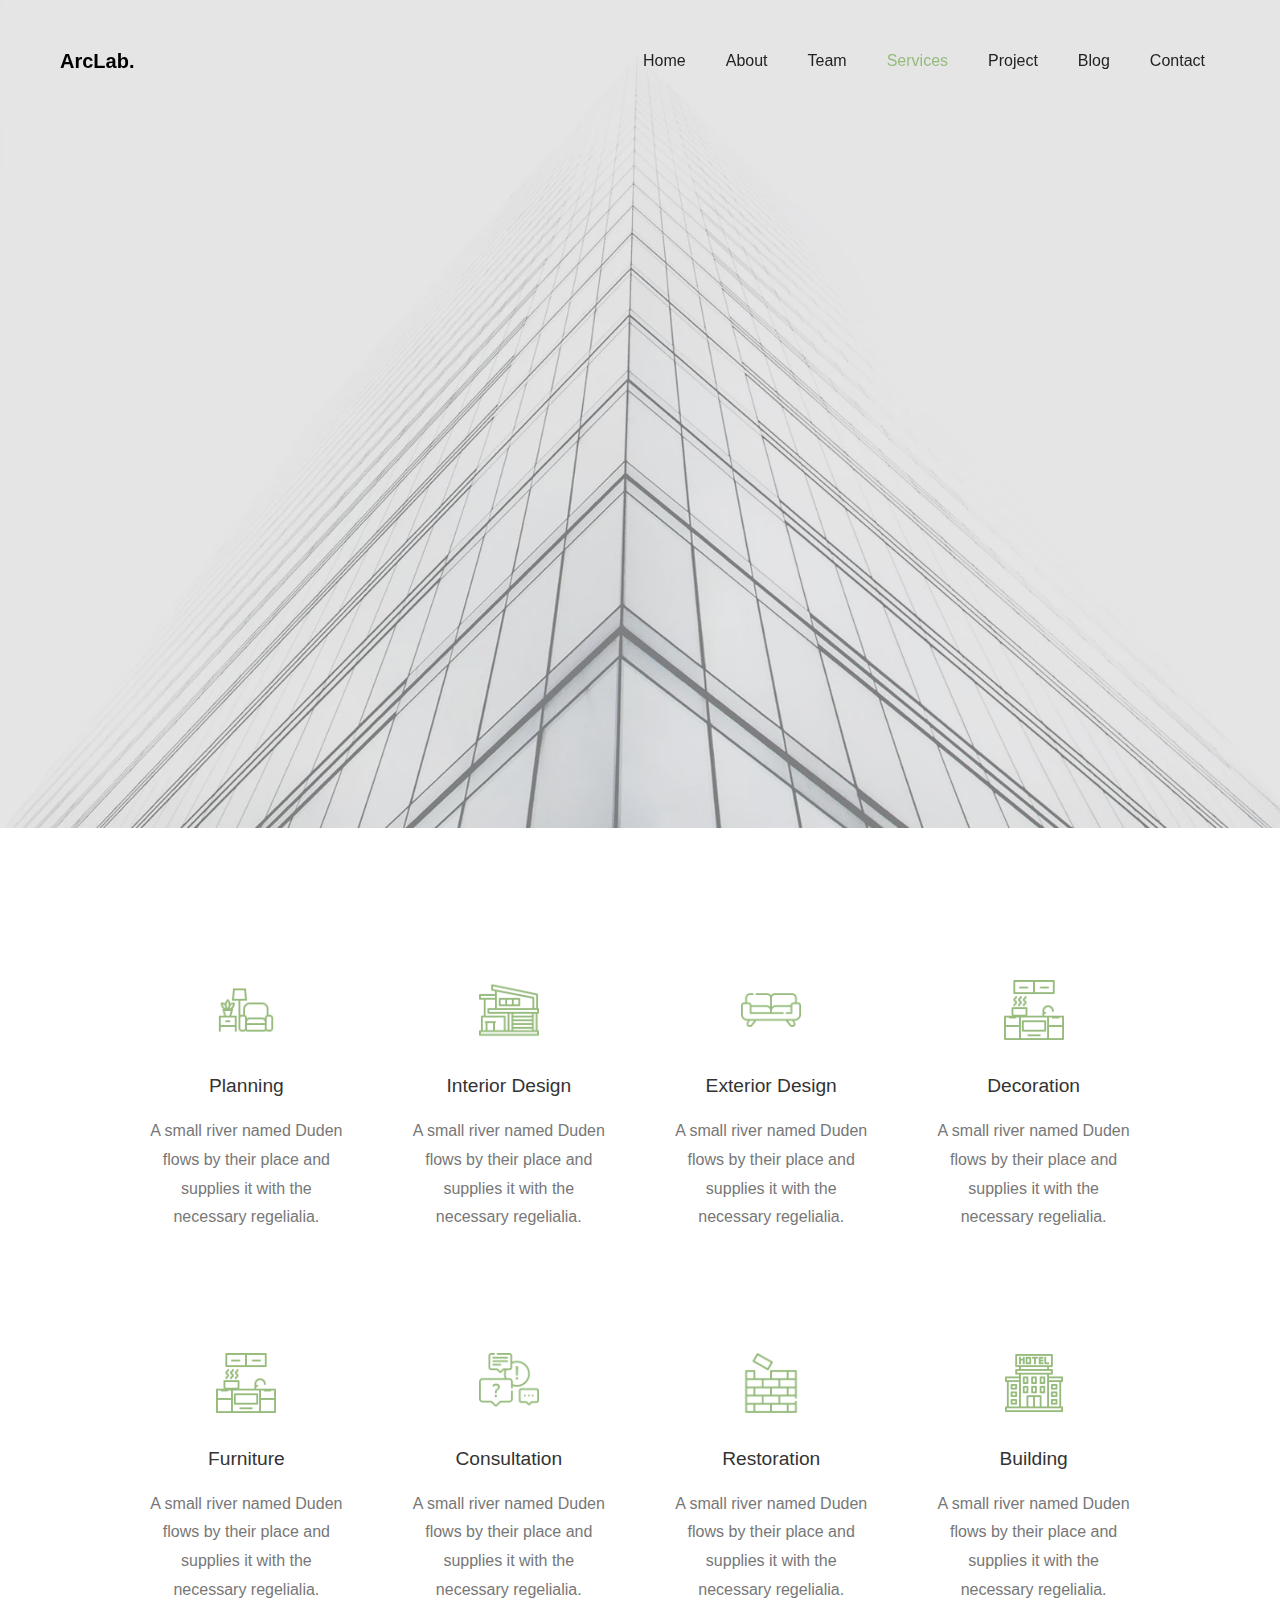
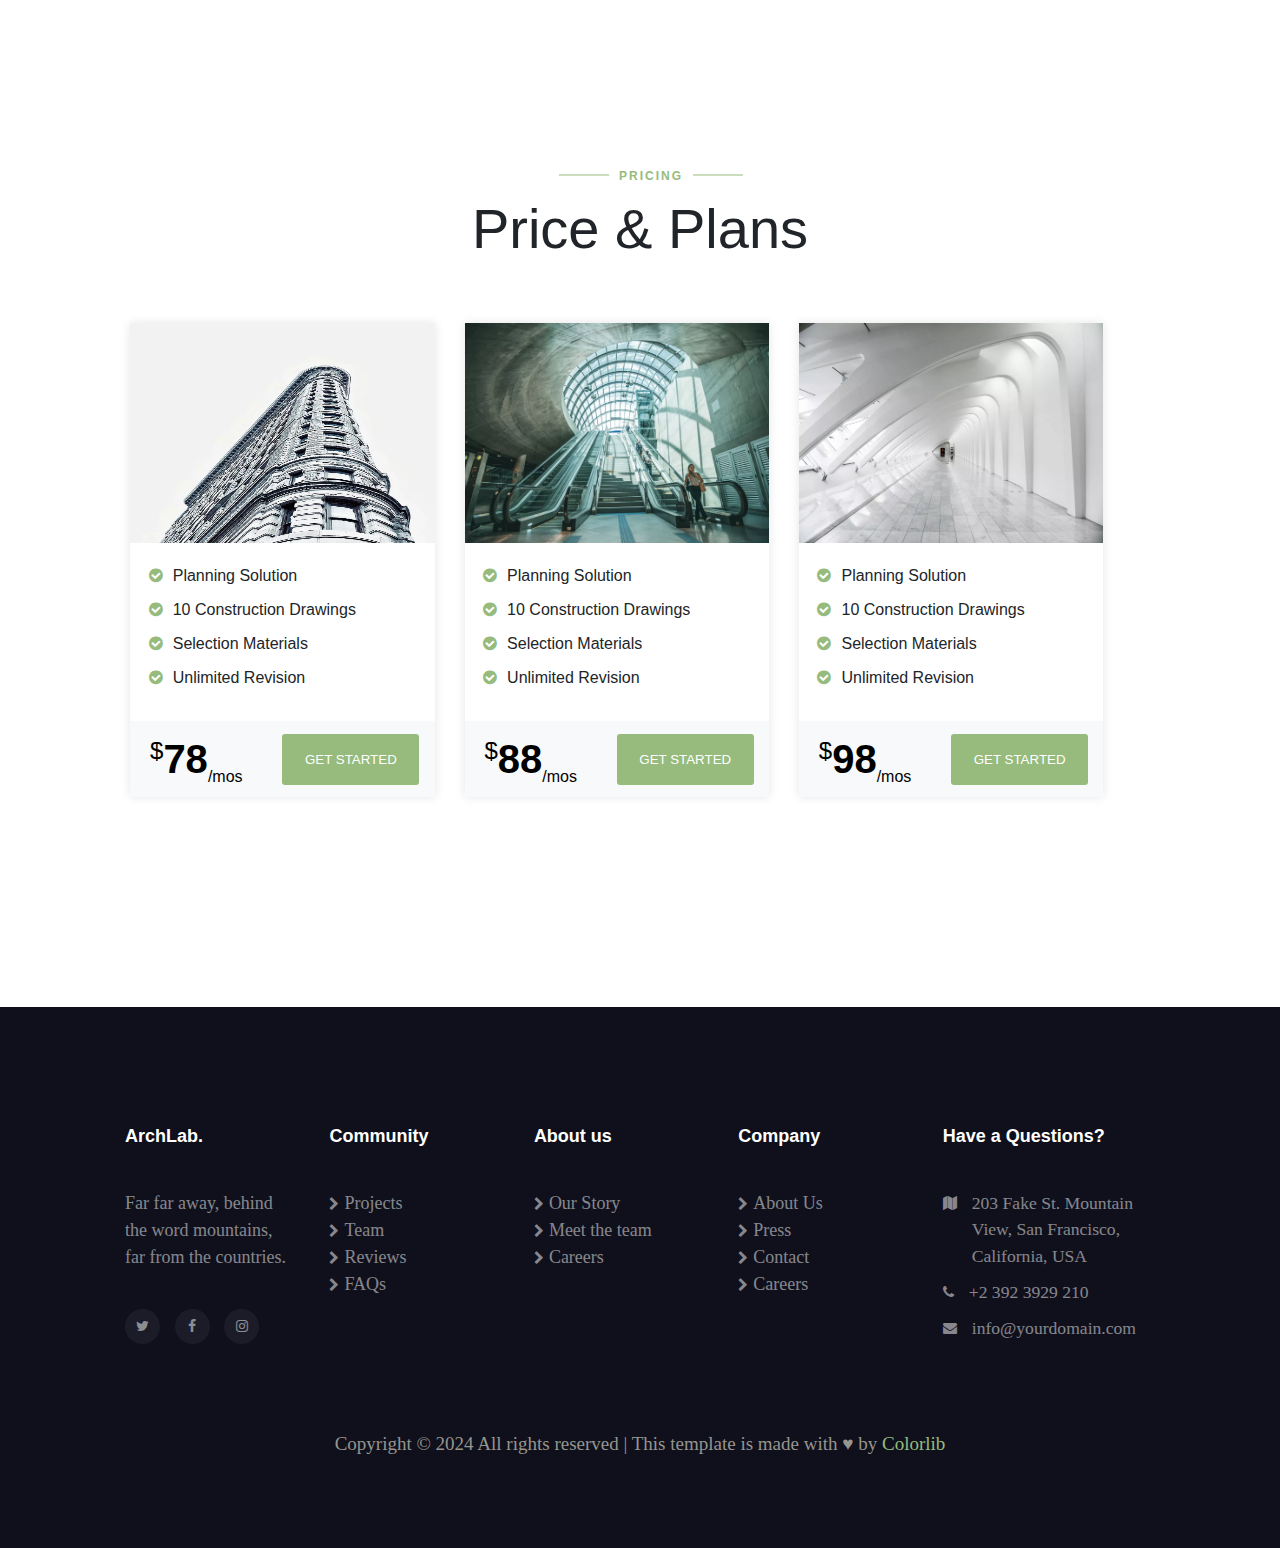
<file: services.html>
<!DOCTYPE html>
<html lang="en">
<head>
    <meta charset="UTF-8">
    <meta name="viewport" content="width=device-width, initial-scale=1.0">
    <link rel="stylesheet" href="https://stackpath.bootstrapcdn.com/font-awesome/4.7.0/css/font-awesome.min.css">
    <title>ArcLab - Free Bootstrap 4 Template by Colorlib</title>
    <link rel="stylesheet" href="css/body.css">
    <link rel="stylesheet" href="css/header.css">
    <link rel="stylesheet" href="css/footer.css">
    <link rel="stylesheet" href="css/responsive.css">
    <style>
      .card{
  display: flex;
  flex-direction: column;
  justify-content: center;
  align-items: center;
  text-align: center;
  color: #333;
  padding: 5% 3%;
}
.card p{
  line-height: 1.8;
  color: #777;
}
    </style>
</head>
<body>
     <!--#################   HEADER   ################-->  
     <header class="header">
      <a href="index.html" style="text-decoration: none;"><div class="logo">ArcLab.</div></a>
      <nav class="nav-links" id="navLinks">
        <a href="index.html" >Home</a>
        <a href="about.html">About</a>
        <a href="team.html" >Team</a>
        <a href="services.html"  class="act">Services</a>
        <a href="project.html">Project</a>
        <a href="blog.html">Blog</a>
        <a href="contact.html">Contact</a>
      </nav>
      <button class="toggle-button" id="toggleButton">MENU</button>
    </header>

<!--#################   BACKGROUND SECTION   ################-->
<section class="bg-section" >
    <div class="background-image2">
        <div class="image-overlay"></div> 
    </div>
    <div class="inner-div2">
        <div class="row fade">
          <div class="col-s-12 col-sm-12  col-12 txt">
            <p class="breadcrumbs"><span><a href="index.html" style="text-decoration: none; color: #666666; margin-right: 10px;">Home 
            <i class="fa fa-chevron-right"></i></a></span><span>Services<i class="fa fa-chevron-right"></i></span></p>
            <h2 class="bread">Services</h2>
          </div>
        </div>
    </div>
</section>

     <!--#################   BOTTOM-HEADER   ################-->  
     <div class="bottom-header">
      <a href="index.html" style="text-decoration: none;"><div class="btm-logo">ArcLab.</div></a>
      <nav class="nav-links" id="btm-navLinks">
        <a href="index.html">Home</a>
        <a href="about.html"  >About</a>
        <a href="team.html" >Team</a>
        <a href="services.html" class="act">Services</a>
        <a href="project.html">Project</a>
        <a href="blog.html">Blog</a>
        <a href="contact.html">Contact</a>
      </nav>
      <button class="toggle-button" id="btm-toggleButton">MENU</button>
    </div>



<!--#################   CONTAINERS SECTION   ################-->
<section style="background-color: #fff; padding: 0 9%;">
  <div class="row  animate">
    <div class="col-s-12 col-sm-3 col-3 card">
      <img src="images/living-room.png" alt="system">
      <h3>Planning</h3>
      <p>A small river named Duden flows by their place and supplies it with the necessary regelialia.</p>
    </div>
    <div class="col-s-12 col-sm-3 col-3 card ">
      <img src="images/building.png" alt="Supervision">
      <h3>Interior Design</h3>
      <p>A small river named Duden flows by their place and supplies it with the necessary regelialia.</p>
    </div>
    <div class="col-s-12 col-sm-3 col-3 card ">
      <img src="images/couch.png" alt="Budget Planning">
      <h3>Exterior Design</h3>
      <p>A small river named Duden flows by their place and supplies it with the necessary regelialia.</p>
    </div>
    <div class="col-s-12 col-sm-3 col-3 card">
      <img src="images/kitchen.png" alt="Blue prints">
      <h3>Decoration</h3>
      <p>A small river named Duden flows by their place and supplies it with the necessary regelialia.</p>
    </div>
  </div>
  <div class="row  animate">
    <div class="col-s-12 col-sm-3 col-3 card">
      <img src="images/kitchen.png" alt="system">
      <h3>Furniture</h3>
      <p>A small river named Duden flows by their place and supplies it with the necessary regelialia.</p>
    </div>
    <div class="col-s-12 col-sm-3 col-3 card ">
      <img src="images/qa.png" alt="Supervision">
      <h3>Consultation</h3>
      <p>A small river named Duden flows by their place and supplies it with the necessary regelialia.</p>
    </div>
    <div class="col-s-12 col-sm-3 col-3 card ">
      <img src="images/bricks.png" alt="Budget Planning">
      <h3>Restoration</h3>
      <p>A small river named Duden flows by their place and supplies it with the necessary regelialia.</p>
    </div>
    <div class="col-s-12 col-sm-3 col-3 card">
      <img src="images/hotel.png" alt="Blue prints">
      <h3>Building</h3>
      <p>A small river named Duden flows by their place and supplies it with the necessary regelialia.</p>
    </div>
  </div>
</section>

<!--#################   PRICE  SECTION   ################-->
<section class="projects" style="padding-bottom: 23%;" >
  <div class="subheading  animate">PRICING</div>
  <h1 class=" animate">Price & Plans</h1>
  <div class="row prices">
    <div class="col-s-12 col-sm-4 col-4 price  animate">
       <img src="images/work-1.jpg" alt="work-1">
        <div class="price-list">
            <ul class="pricing-text mb-2">
                <li><span class="fa fa-check-circle mr-2"></span>Planning Solution</li>
                <li><span class="fa fa-check-circle mr-2"></span>10 Construction Drawings</li>
                <li><span class="fa fa-check-circle mr-2"></span>Selection Materials</li>
                <li><span class="fa fa-check-circle mr-2"></span>Unlimited Revision</li>
            </ul>
        </div>
        <div class="row price-info">
            <div class="col-s-12 col-sm-12 col-6 "><p><sup>$</sup>78<sub>/mos</sub></p></div>
            <div class="col-s-12 col-sm-12 col-6 "><a href="#"><button>GET STARTED</button></a></div>
        </div>
    </div>
    <div class="col-s-12 col-sm-4 col-4 price  animate">
        <img src="images/work-2.jpg" alt="work-1">
         <div class="price-list">
             <ul class="pricing-text mb-2">
                 <li><span class="fa fa-check-circle mr-2"></span>Planning Solution</li>
                 <li><span class="fa fa-check-circle mr-2"></span>10 Construction Drawings</li>
                 <li><span class="fa fa-check-circle mr-2"></span>Selection Materials</li>
                 <li><span class="fa fa-check-circle mr-2"></span>Unlimited Revision</li>
             </ul>
         </div>
         <div class="row price-info">
             <div class="col-s-12 col-sm-12 col-6 "><p><sup>$</sup>88<sub>/mos</sub></p></div>
             <div class="col-s-12 col-sm-12 col-6 "><a href="#"><button>GET STARTED</button></a></div>
         </div>
     </div>
     <div class="col-s-12 col-sm-4 col-4 price  animate">
        <img src="images/work-3.jpg" alt="work-1">
         <div class="price-list">
             <ul class="pricing-text mb-2">
                 <li><span class="fa fa-check-circle mr-2"></span>Planning Solution</li>
                 <li><span class="fa fa-check-circle mr-2"></span>10 Construction Drawings</li>
                 <li><span class="fa fa-check-circle mr-2"></span>Selection Materials</li>
                 <li><span class="fa fa-check-circle mr-2"></span>Unlimited Revision</li>
             </ul>
         </div>
         <div class="row price-info">
             <div class="col-s-12 col-sm-12 col-6 "><p><sup>$</sup>98<sub>/mos</sub></p></div>
             <div class="col-s-12 col-sm-12 col-6 "><a href="#"><button>GET STARTED</button></a></div>
         </div>
     </div>
</div>
</section>

<!--#################   FOOTER SECTION   ################-->

<footer>
  <div class=" footer-container row">
      <div class=" footer-section col-s-12 col-sm-2 col-2">
          <h3>ArchLab.</h3>
          <p>Far far away, behind the word mountains, far from the countries.</p>
          <ul class="ftco-footer-social">
          <li class="ftco-animate"><a href="#"><span class="fa fa-twitter"></span></a></li>
          <li class="ftco-animate"><a href="#"><span class="fa fa-facebook"></span></a></li>
          <li class="ftco-animate"><a href="#"><span class="fa fa-instagram"></span></a></li>
          </ul>
      </div>
      <div class=" footer-section col-s-12 col-sm-2 col-2">
        <h3 >Community</h3>
          <ul class="list-unstyled">
              <li><a href="#"><span class="fa fa-chevron-right"></span>Projects</a></li>
              <li><a href="#"><span class="fa fa-chevron-right"></span>Team</a></li>
              <li><a href="#"><span class="fa fa-chevron-right"></span>Reviews</a></li>
              <li><a href="#"><span class="fa fa-chevron-right"></span>FAQs</a></li> 
          </ul>
        </div>
        <div class="footer-section col-s-12 col-sm-2 col-2">
          <h3>About us</h3>
          <ul class="list-unstyled">
              <li><a href="#"><span class="fa fa-chevron-right"></span>Our Story</a></li>
              <li><a href="#"><span class="fa fa-chevron-right"></span>Meet the team</a></li>
              <li><a href="#"><span class="fa fa-chevron-right"></span>Careers</a></li>
              </ul>
        </div>
        <div class="footer-section col-s-12 col-sm-2 col-2">
          <h3>Company</h3>
          <ul class="list-unstyled">
              <li><a href="#"><span class="fa fa-chevron-right"></span>About Us</a></li>
              <li><a href="#"><span class="fa fa-chevron-right"></span>Press</a></li>
              <li><a href="#"><span class="fa fa-chevron-right"></span>Contact</a></li>
              <li><a href="#"><span class="fa fa-chevron-right"></span>Careers</a></li>
              </ul>
        </div>
        <div class="footer-section col-s-12 col-sm-2 col-2" style="margin-right: 0; width: 20%;" >
          <h3>Have a Questions?</h3>
          <ul>
              <li style="display: flex;"><span class="icon fa fa-map" style="margin-top: 6px;"></span><span class="text">203 Fake St. Mountain View, San Francisco, California, USA</span></li>
              <a href="#" style="text-decoration: none;"><li style="display: flex;"><span class="icon fa fa-phone" style="margin-top: 6px;"></span><span class="text">+2 392 3929 210</span></li></a>
              <a href="#" style="text-decoration: none;"><li style="display: flex;"><span class="icon fa fa-envelope pr-4" style="margin-top: 6px;"></span><span class="text">	info@yourdomain.com</span></li></a>
              </ul>
        </div> 
  </div>
  <div class="row">
    <div class="footer-bottom col-s-12 col-sm-12 col-12">
      <p >Copyright &copy; 2024 All rights reserved | This template is made with  ♥ by <a href="services.html" style="text-decoration: none; color: #96bb7c;">Colorlib</a></p>
    </div>
  </div>

</footer>
<script src="js/script.js"></script>
</body>
</html>
</file>
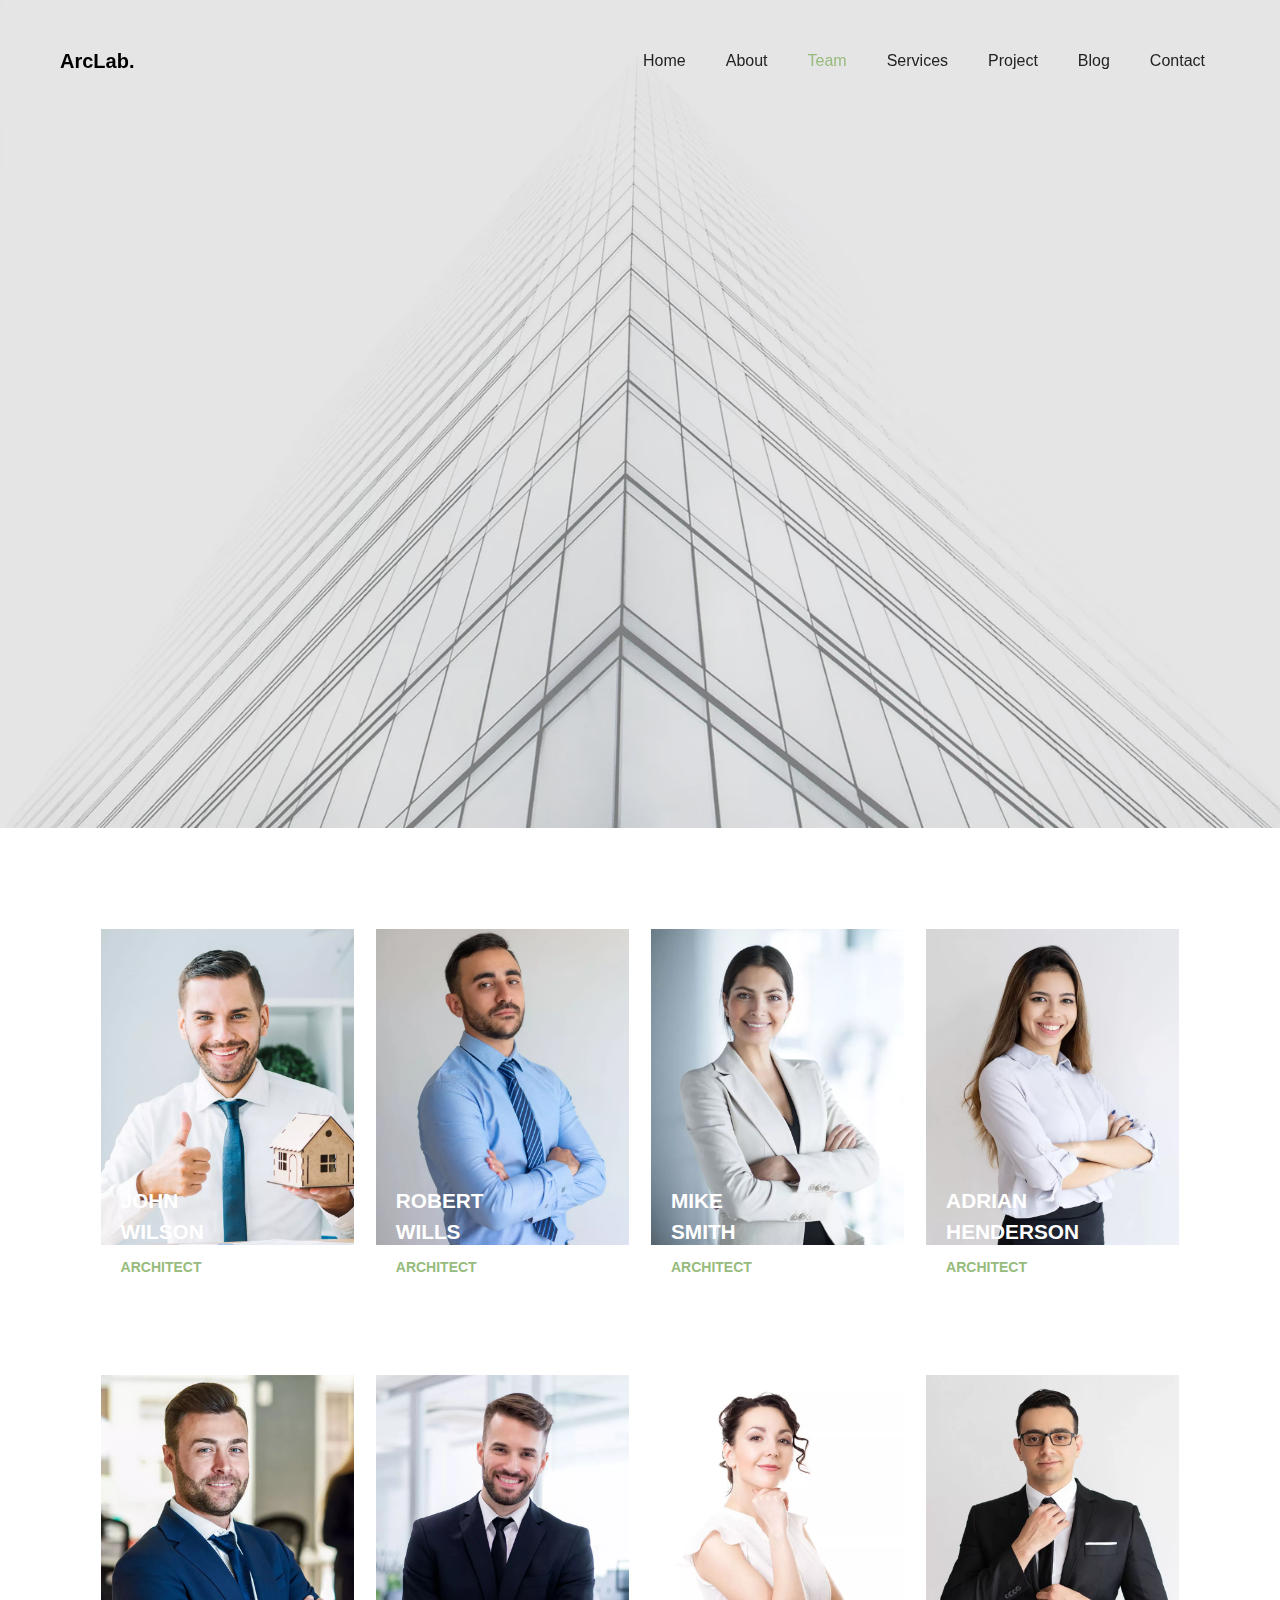
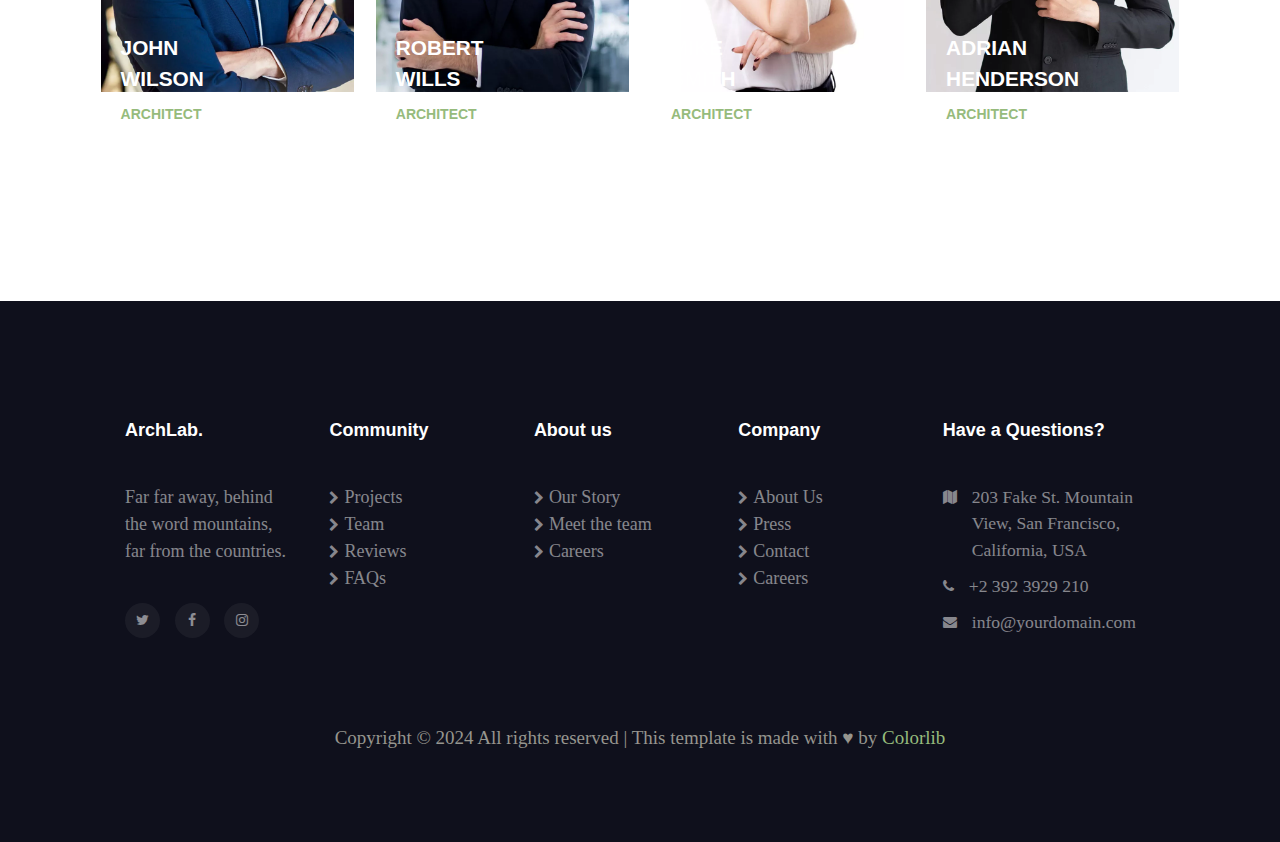
<file: team.html>
<!DOCTYPE html>
<html lang="en">
<head>
    <meta charset="UTF-8">
    <meta name="viewport" content="width=device-width, initial-scale=1.0">
    <link rel="stylesheet" href="https://stackpath.bootstrapcdn.com/font-awesome/4.7.0/css/font-awesome.min.css">
    <title>ArcLab - Free Bootstrap 4 Template by Colorlib</title>
    <link rel="stylesheet" href="css/body.css">
    <link rel="stylesheet" href="css/header.css">
    <link rel="stylesheet" href="css/footer.css">
    <link rel="stylesheet" href="css/responsive.css">
</head>
<body style="background-color: #fff; ">
     <!--#################   HEADER   ################-->  
     <header class="header">
      <a href="index.html" style="text-decoration: none;"><div class="logo">ArcLab.</div></a>
      <nav class="nav-links" id="navLinks">
        <a href="index.html" >Home</a>
        <a href="about.html">About</a>
        <a href="team.html"  class="act">Team</a>
        <a href="services.html">Services</a>
        <a href="project.html">Project</a>
        <a href="blog.html">Blog</a>
        <a href="contact.html">Contact</a>
      </nav>
      <button class="toggle-button" id="toggleButton">MENU</button>
    </header>

<!--#################   BACKGROUND SECTION   ################-->
<section class="bg-section" >
    <div class="background-image2">
        <div class="image-overlay"></div> 
    </div>
    <div class="inner-div2">
        <div class="row fade">
          <div class="col-s-12 col-sm-12 col-12 txt">
            <p class="breadcrumbs"><span><a href="index.html" style="text-decoration: none; color: #666666; margin-right: 10px;">Home 
            <i class="fa fa-chevron-right"></i></a></span><span>Architect<i class="fa fa-chevron-right"></i></span></p>
            <h2 class="bread">Architect</h2>
          </div>
        </div>
    </div>
</section>

     <!--#################   BOTTOM-HEADER   ################-->  
     <div class="bottom-header">
      <a href="index.html" style="text-decoration: none;"><div class="btm-logo">ArcLab.</div></a>
      <nav class="nav-links" id="btm-navLinks">
        <a href="index.html">Home</a>
        <a href="about.html"  >About</a>
        <a href="team.html" class="act">Team</a>
        <a href="services.html">Services</a>
        <a href="project.html">Project</a>
        <a href="blog.html">Blog</a>
        <a href="contact.html">Contact</a>
      </nav>
      <button class="toggle-button" id="btm-toggleButton">MENU</button>
    </div>

<!--#################   TEAM SECTION   ################-->
    <div class="row team-container" style=" padding: 7%;background-color: #fff;">
      <div class="col-s-6 col-sm-6 col-3 team-member">
          <img src="images/team-1.jpg" alt="John Wilson">
          <div class="member-info">
              <h3>JOHN <br>WILSON</h3>
              <p>ARCHITECT</p>
          </div>
      </div>
      <div class="col-s-6 col-sm-6 col-3  team-member">
          <img src="images/team-2.jpg" alt="Robert Wills">
          <div class="member-info">
              <h3>ROBERT <br> WILLS</h3>
              <p>ARCHITECT</p>
          </div>
      </div>
      <div class="col-s-6 col-sm-6 col-3  team-member">
          <img src="images/team-3.jpg" alt="Mike Smith">
          <div class="member-info">
              <h3>MIKE <br> SMITH</h3>
              <p>ARCHITECT</p>
          </div>
      </div>
      <div class="col-s-6 col-sm-6 col-3  team-member">
          <img src="images/team-4.jpg" alt="Adrian Henderson">
          <div class="member-info">
              <h3>ADRIAN <br> HENDERSON</h3>
              <p>ARCHITECT</p>
          </div>
      </div>
      <div class="col-s-6 col-sm-6 col-3 team-member">
        <img src="images/team-5.jpg" alt="John Wilson">
        <div class="member-info">
            <h3>JOHN <br>WILSON</h3>
            <p>ARCHITECT</p>
        </div>
    </div>
    <div class="col-s-6 col-sm-6 col-3  team-member">
        <img src="images/team-6.jpg" alt="Robert Wills">
        <div class="member-info">
            <h3>ROBERT <br> WILLS</h3>
            <p>ARCHITECT</p>
        </div>
    </div>
    <div class="col-s-6 col-sm-6 col-3  team-member">
        <img src="images/team-7.jpg" alt="Mike Smith">
        <div class="member-info">
            <h3>MIKE <br> SMITH</h3>
            <p>ARCHITECT</p>
        </div>
    </div>
    <div class="col-s-6 col-sm-6 col-3  team-member">
        <img src="images/team-8.jpg" alt="Adrian Henderson">
        <div class="member-info">
            <h3>ADRIAN <br> HENDERSON</h3>
            <p>ARCHITECT</p>
        </div>
    </div>
  </div>
<!--#################   FOOTER SECTION   ################-->

<footer>
  <div class=" footer-container row">
      <div class=" footer-section col-s-12 col-sm-2 col-2">
          <h3>ArchLab.</h3>
          <p>Far far away, behind the word mountains, far from the countries.</p>
          <ul class="ftco-footer-social">
          <li class="ftco-animate"><a href="#"><span class="fa fa-twitter"></span></a></li>
          <li class="ftco-animate"><a href="#"><span class="fa fa-facebook"></span></a></li>
          <li class="ftco-animate"><a href="#"><span class="fa fa-instagram"></span></a></li>
          </ul>
      </div>
      <div class=" footer-section col-s-12 col-sm-2 col-2">
        <h3 >Community</h3>
          <ul class="list-unstyled">
              <li><a href="#"><span class="fa fa-chevron-right"></span>Projects</a></li>
              <li><a href="#"><span class="fa fa-chevron-right"></span>Team</a></li>
              <li><a href="#"><span class="fa fa-chevron-right"></span>Reviews</a></li>
              <li><a href="#"><span class="fa fa-chevron-right"></span>FAQs</a></li> 
          </ul>
        </div>
        <div class="footer-section col-s-12 col-sm-2 col-2">
          <h3>About us</h3>
          <ul class="list-unstyled">
              <li><a href="#"><span class="fa fa-chevron-right"></span>Our Story</a></li>
              <li><a href="#"><span class="fa fa-chevron-right"></span>Meet the team</a></li>
              <li><a href="#"><span class="fa fa-chevron-right"></span>Careers</a></li>
              </ul>
        </div>
        <div class="footer-section col-s-12 col-sm-2 col-2">
          <h3>Company</h3>
          <ul class="list-unstyled">
              <li><a href="#"><span class="fa fa-chevron-right"></span>About Us</a></li>
              <li><a href="#"><span class="fa fa-chevron-right"></span>Press</a></li>
              <li><a href="#"><span class="fa fa-chevron-right"></span>Contact</a></li>
              <li><a href="#"><span class="fa fa-chevron-right"></span>Careers</a></li>
              </ul>
        </div>
        <div class="footer-section col-s-12 col-sm-2 col-2" style="margin-right: 0; width: 20%;" >
          <h3>Have a Questions?</h3>
          <ul>
              <li style="display: flex;"><span class="icon fa fa-map" style="margin-top: 6px;"></span><span class="text">203 Fake St. Mountain View, San Francisco, California, USA</span></li>
              <a href="#" style="text-decoration: none;"><li style="display: flex;"><span class="icon fa fa-phone" style="margin-top: 6px;"></span><span class="text">+2 392 3929 210</span></li></a>
              <a href="#" style="text-decoration: none;"><li style="display: flex;"><span class="icon fa fa-envelope pr-4" style="margin-top: 6px;"></span><span class="text">	info@yourdomain.com</span></li></a>
              </ul>
        </div> 
  </div>
  <div class="row">
    <div class="footer-bottom col-s-12 col-sm-12 col-12">
      <p >Copyright &copy; 2024 All rights reserved | This template is made with  ♥ by <a href="team.html" style="text-decoration: none; color: #96bb7c;">Colorlib</a></p>
    </div>
  </div>

</footer>
<script src="js/script.js"></script>
</body>
</html>
</file>
<file: css/body.css>
* {
    box-sizing: border-box;
  }
  
  .row::after {
    content: "";
    clear: both;
    display: table;
  }
  
  /* For mobile phones: */
  [class*="col-s-"] {
  float: left;
  width: 100%;
  }
  
  @media only screen and (max-width: 786px) {
    /* For tablets: */
    .col-s-1 {width: 8.33%;}
    .col-s-2 {width: 16.66%;}
    .col-s-3 {width: 25%;}
    .col-s-4 {width: 33.33%;}
    .col-s-5 {width: 41.66%;}
    .col-s-6 {width: 50%;}
    .col-s-7 {width: 58.33%;}
    .col-s-8 {width: 66.66%;}
    .col-s-9 {width: 75%;}
    .col-s-10 {width: 83.33%;}
    .col-s-11 {width: 91.66%;}
    .col-s-12 { width: 100% ;}
  }
  @media only screen and (max-width: 992px) and (min-width: 786px){
    .col-sm-1 {width: 8.33%;}
    .col-sm-2 {width: 16.66%;}
    .col-sm-3 {width: 25%;}
    .col-sm-4 {width: 33.33%;}
    .col-sm-5 {width: 41.66%;}
    .col-sm-6 {width: 50%;}
    .col-sm-7 {width: 58.33%;}
    .col-sm-8 {width: 66.66%;}
    .col-sm-9 {width: 75%;}
    .col-sm-10 {width: 83.33%;}
    .col-sm-11 {width: 91.66%;}
    .col-sm-12 { width: 100% ;}
  }
  @media only screen and (min-width: 992px) {
    /* For desktop: */
    .col-1 {width: 8.33%;}
    .col-2 {width: 16.66%;}
    .col-3 {width: 25%;}
    .col-4 {width: 33.33%;}
    .col-5 {width: 41.66%;}
    .col-6 {width: 50%;}
    .col-7 {width: 58.33%;}
    .col-8 {width: 66.66%;}
    .col-9 {width: 75%;}
    .col-10 {width: 83.33%;}
    .col-11 {width: 91.66%;}
    .col-12 {width: 100%;}
  }
  
  body {
    width: 100%;
    padding: 0;
    margin: 0;
    font-family: -apple-system, BlinkMacSystemFont, "Segoe UI", Roboto, "Helvetica Neue", Arial, "Noto Sans", sans-serif, "Apple Color Emoji", "Segoe UI Emoji", "Segoe UI Symbol", "Noto Color Emoji";
    font-size: 1rem;
    font-weight: 400;
    line-height: 1.5;
    color: #212529;
    text-align: left;
    background-color: #fff;
  }
  .animate {
    transform: translateY(100px); /* initial position, off-screen */
    transition: transform 0.5s ease-in-out; /* animation duration and easing */
    }
    
    .animate.in-view {
    transform: translateY(0); /* final position, on-screen */
    }
/*#################   BACKGROUND SECTION   ################*/
.background {
    position: fixed;
    width: 100%;
    height: 140vh;
    background-image: url('./bg_1.jpg');
    background-size: cover;
    background-repeat: no-repeat;
    background-position: top center;
    z-index: -10;
    }
    .inner-div {
        position: absolute;
        margin: 12% 0 0 -18%;
        top: 50%;
        left: 50%;
        transform: translate(-50%, -50%);
        width: 45%; /* Adjust the width as needed */
        height: 73%;
        justify-content: left;
        align-items: left;
        color: #000;
        z-index: 1; 
        }
      
        .fade {
          opacity: 0;
          transform: translateY(20px);
          animation: slideUp 0.5s forwards;
          animation-delay: 0.3s;
        }
        
        @keyframes slideUp {
          to {
            opacity: 1;
            transform: translateY(0);
          }
        }
        .txt{
            padding: 0% 0.5%;
            width: 100%;
            height: 100%;
        }
        
        .inner-div h1{
          font-weight: 400;
          padding: 0% !important;
          margin: -1% 0% 0% 0%;
          font-size: 3.2rem;
        }
        .txt h1:after {
            position: absolute;
            top: -5px;
            left: 5px;
            content: '';
            width: 40px;
            height: 4px;
            background: #96bb7c;
        }
        .title{
        font-size: 2.9rem;  
         text-align: left;
         font-weight: 1000;
         margin-top: 0;
         margin-bottom: 2%;
        }
        .inner-div p{
          margin-top: 2%;
          font-size: 1.1rem !important;
          line-height: 1.5;
          color: #777;
        }
        .button1{
          background: #96bb7c;
          border: none;
          border-radius: 3px;
          width: 130% ;
          height: 9vh;
          color: #fff;
          font-size: 0.9rem;
          padding: 0;
          margin: 0%;
          }
          .button-container {
            display: flex;
            justify-content: left;
            align-items: center;
            width: 100%;
            cursor: pointer;
            transition: background-color 0.3s, border-color 0.3s;
          }
          .play-button {
            display: flex;
            justify-content: center;
            align-items: center;
            border: 2px solid #96bb7c;
            background-color: #96bb7c;
            border-radius: 50%;
            width: 50px;
            height: 50px;
            margin-right: 10px;
            transition: border-color 0.3s;
          }
          .play-button i {
            color: #fff;
            font-size: 18px;
            transition: color 0.3s;
          }
          .button-text {
            color: #000;
            font-size: 15px;
            transition: color 0.3s;
          }
          .bg-section{
            height: 92vh; width: 100%;
          }
          .background-image2 {
            position: fixed;
            width: 100%;
            height: 92vh;
            background-image: url('./bg_2.jpg');
            background-size: cover;
            background-repeat: no-repeat;
            background-position: top center;
            z-index: -10;
            }
          .inner-div2 {
            position: absolute;
            margin: 12% 0 0 -18%;
            top: 50%;
            left: 50%;
            transform: translate(-50%, -50%);
            width: 45%; /* Adjust the width as needed */
            height: 30%;
            justify-content: left;
            align-items: left;
            color: #000;
            z-index: 1; 
            }
            .image-overlay {
              display: flex;
              position: relative;
              top: 0;
              left: 0;
              width: 100%;
              height: 100%;
              background-color: rgba(204, 204, 204, 0.5);
              z-index: 1; 
              }
            .breadcrumbs {
              font-size: 14px;
              margin-bottom: 20px;
              text-transform: uppercase;
              font-weight: lighter;
              color: #666666;
          }
          .breadcrumbs span i{
            color: #96bb7c;
        }
            .bread {
              font-weight: 400 !important;
              position: relative;
              padding: 0% !important;
              margin: -1% 0% 0% 0%;
              font-size: 3.5rem;
          }
/*#################   CONTAINER SECTION   ################*/
.card{
  display: flex;
  flex-direction: column;
  justify-content: center;
  align-items: center;
  text-align: center;
  color: #fff;
  padding: 5% 3%;
}
.darken{
  background-color: #8eb672;
}
.dark{
  background-color: #91b875;
}
.card img{
  width: 30%;
  height: 30%;
}
.card h3{
  margin: 16% 0 0 0 ;
  font-size: 1.2rem;
  font-weight: 500;
}
.card p{
  line-height: 1.8;
  color: #e6e1e1;
}
  
/*#################  ARCHLAB SECTION   ################*/
.arch{
  padding: 1% 8% 5% 0%;
}
.arch h1{
  font-size: 3.3rem;
  font-weight: 400;
  color: #000;
  margin-bottom: 0;
}
.arch p{
  line-height: 1.8;
  color: #666666;
}
.dlp{
  display: flex;
  justify-content: space-between;
}
.display{
  width: 27%;
}
.archimg{
  width: 100%;
  height: 105vh;
}
.quote-form {
  margin-left: 4%;
  font-family: calibri;
  font-size: 1.1rem;
  position: relative;
  padding: 60px 20px;
  color: #fff;
  width: 100%;
  height: 105vh;
  background-color:  rgba(130, 165, 130, 1) ;
  box-shadow: 0 4px 8px rgba(0, 0, 0, 0.1);
  backdrop-filter: blur(0px); /* Optional: add a blur effect to the background image */
}

.quote-form::before {
  content: '';
  position: absolute;
  top: 0;
  left: 0;
  right: 0;
  bottom: 0;
  background-image: url('./about-2.jpg'); /* replace with your image path */
  background-size: cover;
  background-position: center;
  opacity: 0.6; /* Adjust the opacity to achieve the desired transparency effect */
  z-index: -1; 
}

.quote-form h2 {
  margin-bottom: 20px;
  font-size: 1.9rem;
  color: #ffffff; /* adjust color to match your design */
}

.quote-form input, .quote-form select, .quote-form textarea, .quote-form button {
  width: 97%;
  padding: 10px 10px 20px 10px;
  margin-bottom: 15px;
  border-top: 0;
  border-left: 0;
  border-right: 0;
  border-bottom: 1px solid #fff;
  background-color: transparent;
  color: #fff;
  box-shadow: none;
  outline: none; /* Remove the default outline when clicked */
}
.quote-form input,.quote-form textarea{
width: 97%;
}
.quote-form textarea{
  padding-bottom: 20% !important;
}

.quote-form input::placeholder, .quote-form textarea::placeholder {
  color: #fff;
  font-size: 1.1rem;
  font-family: Calibri, sans-serif;
}

.quote-form textarea {
  resize: vertical; /* Enable vertical resizing */
  overflow-y: auto; /* Add vertical scrollbar if needed */
  height: auto;
  max-height: 100px; /* Maximum height to prevent excessive expansion */
}

.quote-form button {
  background-color: #96bb7c;
  color: white;
  border: none;
  cursor: pointer;
}

.quote-form input:focus, .quote-form select:focus, .quote-form textarea:focus {
  border-bottom: 1px solid #dbd8d8; /* Maintain the white border when focused */
  outline: none; /* Remove the default outline when focused */
}

/*#################  COUNTER SECTION   ################*/
.counter-container {
  display: flex;
  justify-content: center;
  flex-wrap: wrap;
  margin-top: 50px;
  width: 100%;
  margin-bottom: 0;
}
.counter-container p{
font-family: calibri;
color: #ccc;
}
.counter {
  font-size: 3.5rem;
  color: #96bb7c;
  font-family: calibri;
  padding-right: 5%;
}
.br{
border-right: 1px solid #eee;
width: 23%;
}


/*#################  PROJECTS SECTION   ################*/
.projects{
  background-color: #fff;
  align-items: center;
  justify-content: center;
  padding: 7% 9%;
  margin: 0;
}
.subheading {
  margin-left: 48%;
  display: inline-block;
  margin-bottom: 0;
  color: #96bb7c;
  font-size: 12px;
  font-weight: 600;
  letter-spacing: 2px;
  text-transform: uppercase;
  position: relative;
  text-align: center;
  justify-content: center;
  align-items: center;
}
.subheading:before {
  position: absolute;
  top: 50%;
  right: -60px;
  content: '';
  -webkit-transform: translateY(-50%);
  -ms-transform: translateY(-50%);
  transform: translateY(-50%);
  width: 50px;
  height: 1px;
  margin-top: -1px;
  background: #96bb7c;
}
.subheading:after {
  position: absolute;
  top: 50%;
  left: -60px;
  content: '';
  -webkit-transform: translateY(-50%);
  -ms-transform: translateY(-50%);
  transform: translateY(-50%);
  width: 50px;
  height: 1px;
  margin-top: -1px;
  background: #96bb7c;
}
.projects h1{
  font-size: 3.5rem;
  font-weight: 400;
  text-align: center;
  margin-top: 0;
}
.image-container {
  float: right !important;
}
.text-container {
  float: left !important;
}
.p-img{
  width: 100%;
  height: 100vh;
}

.text {
  flex: 1;
  padding: 30% 3%;
  position: relative;
}

.line {
margin-left: -13%;
margin-top: 22%;
  width: 25%;
  height: 0.5px !important; 
  background-color: black;
  position: absolute;
  top: 0%;
  left: 0;
  transform: translateY(-50%);
  transition: width 0.3s ease;
}

.text:hover .line {
  width: 32%;
}

.content {
  padding-left: 60px;
}
.content h1{
  font-size: 3.5rem;
  font-weight: 400;
  text-align: center;
  margin-top: 0;
  text-align: left;
}
.date {
  display: block;
  text-transform: uppercase;
  font-size: 13px;
  letter-spacing: 3px;
  color: #666;
  font-weight: 700;
}


.description {
  margin-bottom: 10px ;
  color: gray;
  font-size: 1rem;
  line-height: 1.5;
  margin-top: 0;
}

.portfolio-link {
  display: inline-block;
  margin-top: 20px;
  font-weight: 700;
  color: #96bb7c;
  text-decoration: none;
  font-size: 13px;
  letter-spacing: 3px;
}

.content2 {
  padding-right: 60px;
  justify-content: right;
  align-items: right;
  text-align: right;
}

.content2 h1{
  font-size: 3.5rem;
  font-weight: 400;
  text-align: center;
  margin-top: 0;
  text-align: right;
}

.line2 {
  margin-top: 22%;
    width: 12%;
    height: 0.5px !important; 
    background-color: black;
    position: absolute;
    top: 0%;
    left: 88%;
    transform: translateY(-50%);
    transition: width 0.3s ease, left 0.3s ease;
  }
  
  .text:hover .line2 {
    width: 20%;
    left: 80%;
  }

/*#################  TESTIMONIAL SECTION   ################*/
  
.testimonial-slider {
  max-width: 100%;
  margin: 0 auto;
  text-align: left;
  position: relative;
  overflow: hidden;
}

.slides {
  display: flex;
  transition: transform 0.5s ease-in-out;
  gap: 20px;
  margin-top: 20PX;
}

.slide {
  min-width: 32%;
  box-sizing: border-box;
  padding: 0px 20px 20px 20px;
  transition: transform 0.5s ease-in-out;
  background-color: #fff;
  box-shadow: 0px 0px 10px rgba(0, 0, 0, 0.1);
}
#slide-1 .fa, #slide-2 .fa, #slide-3 .fa, #slide-4 .fa, #slide-5 .fa, #slide-6 .fa, #slide-7 .fa {
  position: relative; /* Changed from absolute to relative */
  top: -6%; /* Removed top: -15px */
  z-index: 100;
  color: #96bb7c;
  font-size: 30px;
  margin-bottom: 0;
}


.slide P{
  color: #777;
  line-height: 1.6;
}
.client-info {
  display: flex;
  align-items: left;
  justify-content: left;
  margin-top: 20px;
}

.client-info img {
  border-radius: 50%;
  margin-right: 25px;
  height: 25%;
  width: 25%;
}

.client-info h3 {
  margin: 20px 0px 3px 0px;
  font-weight: 400;
  font-size: 1.3rem;
}
.client-info p {
  margin: 0;
  color: #ccc;
}
.dots {
  display: flex;
  justify-content: center;
  margin-top: 4%;
}

.dot {
  width: 10px;
  height: 10px;
  margin: 0 5px;
  background-color: #ccc;
  border: 1px solid #ccc;
  border-radius: 50%;
  cursor: pointer;
}

.dot.active {
  background-color: #96bb7c;
  border: 1px solid #96bb7c;
}


/*#################  PRICE SECTION   ################*/

.price {
  display: flex;
  flex-direction: column;
  width: 29%;
  margin: 15px;
  text-align:left;
  box-shadow: 0px 0px 10px rgba(0, 0, 0, 0.1);
}

.price img {
  background-size: cover;
  background-repeat: no-repeat;
  background-position: center center;
  height: 220px;
  width: 100%;
}

.price-list {
  padding: 5px;
}
.price-list ul {
  list-style: none;
  margin-left: -9%;
}
.price-list li {
  padding-bottom: 10px;
}
.price-list li span.fa {
  color: #96bb7c;
  display: inline-block;
  font: normal normal normal 14px / 1 FontAwesome;
  font-size: inherit;
  text-rendering: auto;
  margin-right: 10px;
}
.price-info {
  margin-top: 0px;
  align-items: center;
  justify-content: center;
  text-align: center;
  background-color: #f8f9fa ;
}
.price-info sup{
  font-size: 24px;
  top: -0.8em;
  color: #000000;
  font-weight: lighter;
}
.price-info sub {
  font-weight: lighter;
  font-size: 16px;
}
.price-info p{
  font-size: 40px;
  font-weight: 700;
  color: #000000;
  margin: 8px 20px 8px 0px;
}
.price-info button{
  background-color: #96bb7c;
  color: #fff;
  width: 90%;
  border: 0px;
  padding: 18px 8px;
  border-radius: 3px;
  margin-top: 13px;
  margin-left: -10%;
}

/*#################  BLOG SECTION   ################*/

.post-card {
    background-color: #fff;
    width: 23%;
    margin: 10px;
    transition: transform 0.2s;
}

.post-card img {
    overflow: hidden;
    background-size: cover;
    background-repeat: no-repeat;
    background-position: center center;
    position: relative;
    display: block;
    width: 100%;
    height: 270px;
}

.post-info {
    padding: 15px;
}

.post-date {
    color: #ccc;
    font-size: 0.9em;
    margin:  10px 10px 10px 0;
}
.post-date span:hover{
    color: #333;
}
.post-admin, .post-comments {
    margin-left: 10px;
}
.post-comments i{
  margin-right: 5px;
}
.post-title {
    font-size: 1.2em;
    margin: 0;
    padding: 5% 3% 0 0;
    color: #333;
    font-weight: 400;
    line-height: 1.5;
}
.post-title:hover {
    color: #96bb7c;
}

/*#################   TEAM PAGE   ################*/
.team-container {
  justify-content: left;
  gap: 20px;
}

.team-member {
  background-color: #fff;
  overflow: hidden;
  text-align: left;
  padding-bottom: 5%;
  margin: 1%;
  width: 23%;
}

.team-member img {
  width: 100%;
  height: auto;
}

.member-info {
  padding: 20px;
}

.member-info h3 {
  margin: -87px 0px 10px 0px;
  font-size: 1.3rem;
  font-weight: bold;
  color: #fff;
}
.team-member:hover h3{
  color: #000;
}
.member-info p {
  margin: 0;
  font-size: 14px;
  color: #96bb7c;
  font-weight: bold;
}

/*#################   CONTACT PAGE   ################*/
.cform{
  text-align: center;
  justify-content: center;
  align-items: center;
  background-color: #fff;
  padding: 7% 10% 0% 10%;
  display: flex;
  flex-direction: column;
}
.form {
  background-color: #f8f9fa;
  width: 70%;
  font-family: calibri;
  color: #96958e;
  font-weight: lighter;
  font-size: 19px;
  padding: 5%;
}
.form input{
  height: 50px;
  width:  100%; 
  border: 1px solid #cacac2;
  padding: 15px;
  border-radius: 5px;
}
.form textarea{
height:160px; 
width: 100%; 
border: 1px solid #cacac2;
padding: 15px;
border-radius: 5px;
resize: vertical;
}
.submitbutton {
  background-color: #96bb7c;
  color: #fff;
  border: 1px solid #96bb7c;       
  padding: 22px;
  cursor: pointer;
  width: 30%;
  height: 55px;
  font-weight: 500;
  border-radius: 5px;
  margin-left: -70%;
}
</file>
<file: css/header.css>
.header {
    display: flex;
    justify-content: space-between;
    align-items: center;
    position: absolute;
    padding: 10px 60px 10px 60px;
    top: 4%;
    margin-top: 0;
    width: 100%;
    background: transparent;
    z-index: 100;
  }
  
  .logo {
      font-size: 1.25rem;
      font-weight: bold;
      color: #000;
  }
  
  .logo:hover {
      color: #fff;
  }
  .nav-links {
    list-style: none;
    padding: 0;
    margin: 0;
    display: flex;
    gap: 10px;
  }
  
  .nav-links a {
      margin: 0 15px;
      text-decoration: none;
      color: #222;
      font-weight: 500;
      text-decoration: none;
  }
  .nav-links a:hover {
      color: #96bb7c;
  }
  
  .nav-links .act {
      color: #96bb7c;
  }
  .toggle-button {
    display: none;
    background: none;
    border: none;
    color:#666666;
    font-size: 16px;
    cursor: pointer;
    padding: 8px 12px;
  }
  
  @media (max-width: 992px) {
      .header {
        margin-top: -3%;
          padding: 20px 30px;
          width: 100%;
          background: #000000;
      }
      .logo {
          color: #fff;
      }
    .nav-links {
      display: none;
      flex-direction: column;
      width: 100%;
      background-color: #000000;
      position: absolute;
      top: 100%;
      left: 0;
      z-index: 1;
    }
  
    .nav-links a {
      padding: 5px !important;
      color:#fff;
    }
  
    .toggle-button {
      display: block;
    }
  
    .nav-links.show {
      display: flex;
    }
    .btm-nav-links {
      display: none;
      flex-direction: column;
      width: 100%;
      background-color: #fff;
      position: absolute;
      top: 100%;
      left: 0;
      z-index: 1;
    }
  
    .btm-nav-links a {
      padding: 5px !important;
      color:#333;
    }
    .btm-nav-links.show {
      display: flex;
    }
  }

  /*********** BOTTOM-HEADER **********/
  .bottom-header {
    display: flex;
    justify-content: space-between;
    align-items: center;
    position: fixed;
    padding: 20px 60px;
    top: 0;
    margin-top: 0;
    width: 100%;
    background: #fff;
    z-index: 100;
    transition: opacity 0.2s;
    box-shadow: 0 0 10px 3px rgba(108, 98, 98, 0.2);
  }

  .bottom-header.hidden {
    opacity: 0; /* Hide the header */
    pointer-events: none; /* Make it unclickable */
  }
  .btm-logo {
    font-size: 1.25rem;
    font-weight: bold;
    color: #000;
}
.btm-nav-links {
  list-style: none;
  padding: 0;
  margin: 0;
  display: flex;
  gap: 10px;
}

.btm-nav-links a {
    margin: 0 15px;
    text-decoration: none;
    color: #222;
    font-weight: 500;
    text-decoration: none;
}

.btm-nav-links .act {
    color: #96bb7c;
}
</file>
<file: css/footer.css>
footer {
    font-size: 16px;
    padding: 3em 0 5em 0;
    background: #0f101c; 
    color: #fff;
    text-align: left;
  }
  
  .footer-container {
    justify-content: space-around;
    padding: 50px 120px;
    width: 100%;
  }
  
  .footer-section {
    padding: 0 5px;
    margin-right: 3%;
}
  
  .footer-section h3 {
    font-weight: normal;
    color: #fff;
    margin-bottom: 40px;
    font-size: 18px;
    font-weight: 700;
  }
  
  
  .ftco-footer-social li {
    list-style: none;
    margin: 20px 10px 0 0;
    display: inline-block; }
    .ftco-footer-social li a {
      height: 35px;
      width: 35px;
      display: block;
      background: rgba(255, 255, 255, 0.05);
      border-radius: 50%;
      position: relative; }
      .ftco-footer-social li a span {
        position: absolute;
        font-size: 20px;
        top: 50%;
        left: 50%;
        -webkit-transform: translate(-50%, -50%);
        -ms-transform: translate(-50%, -50%);
        transform: translate(-50%, -50%); }
      .ftco-footer-social li a:hover {
        color: #fff; }

  .footer-section ul, .footer-section p {
    list-style: none;
    padding: 0;
     font-family: calibri;
     font-size: 18px;
     font-weight: 500;
     color: rgba(255, 255, 255, 0.5);
  }
  .list-unstyled {
    padding-left: 0;
    list-style: none;
}
  .footer-section ul li {
    color: rgba(255, 255, 255, 0.5);
  }
  .footer-section ul li span{
    color: rgba(255, 255, 255, 0.5);
    font-size: 14px; 
    margin-right: 5px;
    padding: 0 !important;
  }
  
  .footer-section ul li a {
    text-decoration: none;
    color: rgba(255, 255, 255, 0.5);
  }
  .text {
    display: table-cell;
    vertical-align: top;
    font-size: 1.1rem !important;
    margin-left: 10px;
    margin-bottom: 5%;
}
  .footer-bottom {
    color: #bbb;
    text-align: center;
    padding: 10px 0px;
    font-family: calibri;
     font-size: 19px;
     font-weight:lighter;
     color:#96958e;
     width: 100%;
  }
  
  .footer-bottom p {
    margin: 0;
    text-align: center;
    width: 100% !important;
    font-weight: 500;
  }
  
  .footer-bottom span {
    color: #96958e;
  }
  
  .footer-bottom a {
    color:#adaca2;
    text-decoration: none;
  }
  .footer-bottom a:hover {
    color:#fff;
  }
</file>
<file: css/responsive.css>
@media (max-width: 575px) {
  
    .col-s-12, .col-s-11, .col-s-10, .col-s-9, .col-s-8, .col-s-7,
    .col-s-6, .col-s-5, .col-s-4, .col-s-3, .col-s-2, .col-s-1,
    .col-12, .col-11, .col-10, .col-9, .col-8, .col-7,
    .col-6, .col-5, .col-4, .col-3, .col-2, .col-1{
        width: 100% !important;
    }
    .header {
        margin-top: -5% !important;
        padding: 15px 30px;
        width: 100%;
        background: #000000;
    }
    .bottom-header {
      padding: 15px 30px !important;
    }
    .background-image {
      height: 200vh !important;
      }
     
    .inner-div {
        width: 100% !important; 
        margin-top: 55% !important;
        margin-left: 0% !important; 
        padding-left: 2% !important;
        padding-right: 2% !important;
    }
    .button-container {
        width: 100% !important;
    }
    .button1{
        width: 130% !important;
    }
    .bg-section{
      height: 115vh !important;
    }
    .background-image2 {
      height: 100vh !important;
      }
    .inner-div2 {
      top: 90% !important;
      }
      .darken, .dark{
        background-color: #96bb7c;
      }
      .quote-form h2 {
        margin-bottom: 0px !important;
      }
      .quote-form {
        margin-left: 0% !important;
        padding: 10px 20px !important;
        height: 82vh !important;
      }
      .quote-form input, .quote-form select, .quote-form textarea, .quote-form button {
        padding: 10px 10px 10px 10px !important;
      }
      .projects h1{
        font-size: 2rem;
      }
      .p-img{
        height: 70vh !important;
      }
    
      .content h1{
        font-size: 2rem !important;
      }
      .content2 {
        padding-left: 0px !important;
        text-align: left !important;
        justify-content: left !important;
        align-items: left !important;
      }
      .content2 h1{
        font-size: 2rem !important;
        text-align: left !important;
      }
      .slide {
        min-width: 100% !important;
    }
    .price-info button{
  margin-bottom: 8px !important;
  margin-left: 0% !important;
}
.submitbutton {
  width: 100% !important;
  margin-left: 0% !important;
}
.cform{
  padding: 7% 0% 0% 0% !important;
}
.cinfo{
  border-right: 0px solid #ccc !important;
  margin-bottom: 12% !important;
}
    .footer-container {
        padding: 5px 12px;
      }
      .footer-bottom p {
        padding: 5px 0px;
      }
}
@media only screen and (max-width: 786px) {
    .col-s-12{
        width: 100% !important;
    }
    .header {
        margin-top: -3%;
        padding: 20px 30px;
        width: 100%;
        background: #000000;
    }
  .logo {
     color: #fff;
  }
  .nav-links {
    display: none;
    flex-direction: column;
    width: 100%;
    background-color: #000000;
    position: absolute;
    top: 100%;
    left: 0;
    z-index: 1;
  }

  .nav-links a {
    padding: 5px !important;
    color:#fff;
  }

  .toggle-button {
    display: block;
  }

  .nav-links.show {
    display: flex;
  }
  .btm-nav-links {
    display: none;
    flex-direction: column;
    width: 100%;
    background-color: #fff;
    position: absolute;
    top: 100%;
    left: 0;
    z-index: 1;
  }

  .btm-nav-links a {
    padding: 5px !important;
    color:#333;
   }
   .btm-nav-links.show {
    display: flex;
    }
    .inner-div {
        width: 50%;  
        margin-top: 30% ;
    }
    .button-container {
        width: 120%;
     }
     .inner-div2 {
      top: 65%;
      left: 45%;
      width: 80%;
      margin-left: 0%;
      }
      .darken, .dark{
        background-color: #96bb7c;
      }
      .card img{
        width: 15%;
        height: 15%;
      }
      .archimg{
        height: 75vh;
      }
      .quote-form h2 {
        margin-bottom: 0px;
      }
      .quote-form {
        margin-left: 0%;
        padding: 10px 20px;
        width: 100%;
        height: 85vh;
      }
      .counter-container {
        justify-content: left;
      }
      .br{
        width: 100%;
        border-right: 0;
        padding-left: 5%;
        }
        .image-container {
          float: left !important;
        }
        .text-container {
          float: right !important;
        }
      
        .p-img{
          height: 80vh !important;
        }
        .line {
          display: none;
          }
          .text {
            padding: 5% 0;
          }
          .content {
            padding-left: 0px !important;
          }
          .line2 {
            display: none;
            }
            .content2 {
              text-align: left !important;
              justify-content: left !important;
              align-items: left !important;
            }
            .content2 h1{
              text-align: left !important;
            }
            .slide {
              min-width: 48%;
          }
          .price-list ul {
            margin-left: -5%;
          }
          .price-info button{
            margin-bottom: 8px !important;
            margin-left: 0% !important;
          }
          .post-title {
            padding: 0% 0% 3% 0;
        }
        .team-member {
          width: 48%;
        }
        .submitbutton {
          width: 50%;
          margin-left: -50%;
        }
        .cinfo{
          border-right: 0px solid #ccc !important;
          margin-bottom: 7%;
        }
    .footer-container {
        padding: 20px 12px;
      }
      .footer-bottom p {
        padding: 5px 0px;
      }
}
@media only screen and (max-width: 992px) and (min-width: 786px){
    .header {
        margin-top: -3%;
        padding: 20px 30px;
        width: 100%;
        background: #000000;
    }
    .logo {
        color: #fff;
    }
  .nav-links {
    display: none;
    flex-direction: column;
    width: 100%;
    background-color: #000000;
    position: absolute;
    top: 100%;
    left: 0;
    z-index: 1;
  }

  .nav-links a {
    padding: 5px !important;
    color:#fff;
  }

  .toggle-button {
    display: block;
  }

  .nav-links.show {
    display: flex;
  }
  .btm-nav-links {
    display: none;
    flex-direction: column;
    width: 100%;
    background-color: #fff;
    position: absolute;
    top: 100%;
    left: 0;
    z-index: 1;
  }

  .btm-nav-links a {
    padding: 5px !important;
    color:#333;
  }
  .btm-nav-links.show {
    display: flex;
  }
  .inner-div {
    margin-top: 20% ;
  }
  .inner-div2 {
    top: 65%;
    left: 45%;
    width: 80%;
    margin-left: 0%;
    }
    .darken, .dark{
      background-color: #96bb7c !important;
    }
    .display{
      width: 46%;
    }
    .archimg{
      height: 85vh;
    }
    .quote-form {
      height: 85vh;
    }
    .br{
      width: 48%;
      }
      .slide {
        min-width: 48%;
    }
    .price {
      width: 28%;
    }
    .price-info button{
      margin-bottom: 8px !important;
      margin-left: 0% !important;
    }
    .post-card {
      width: 21%;
  }
  .team-member {
    width: 48%;
  }
  .submitbutton {
    width: 40%;
    margin-left: -60%;
  }
  .cinfo{
    border-right: 0px solid #ccc !important;
  }
    footer {
      padding: 3em 0 2em 0;
    }
    .footer-container {
      padding: 50px 60px;
      width: 100%;
    }
}
@media only screen and (max-width: 1268px) and (min-width: 992px){
  .post-card {
    width: 22%;
}
}
</file>
